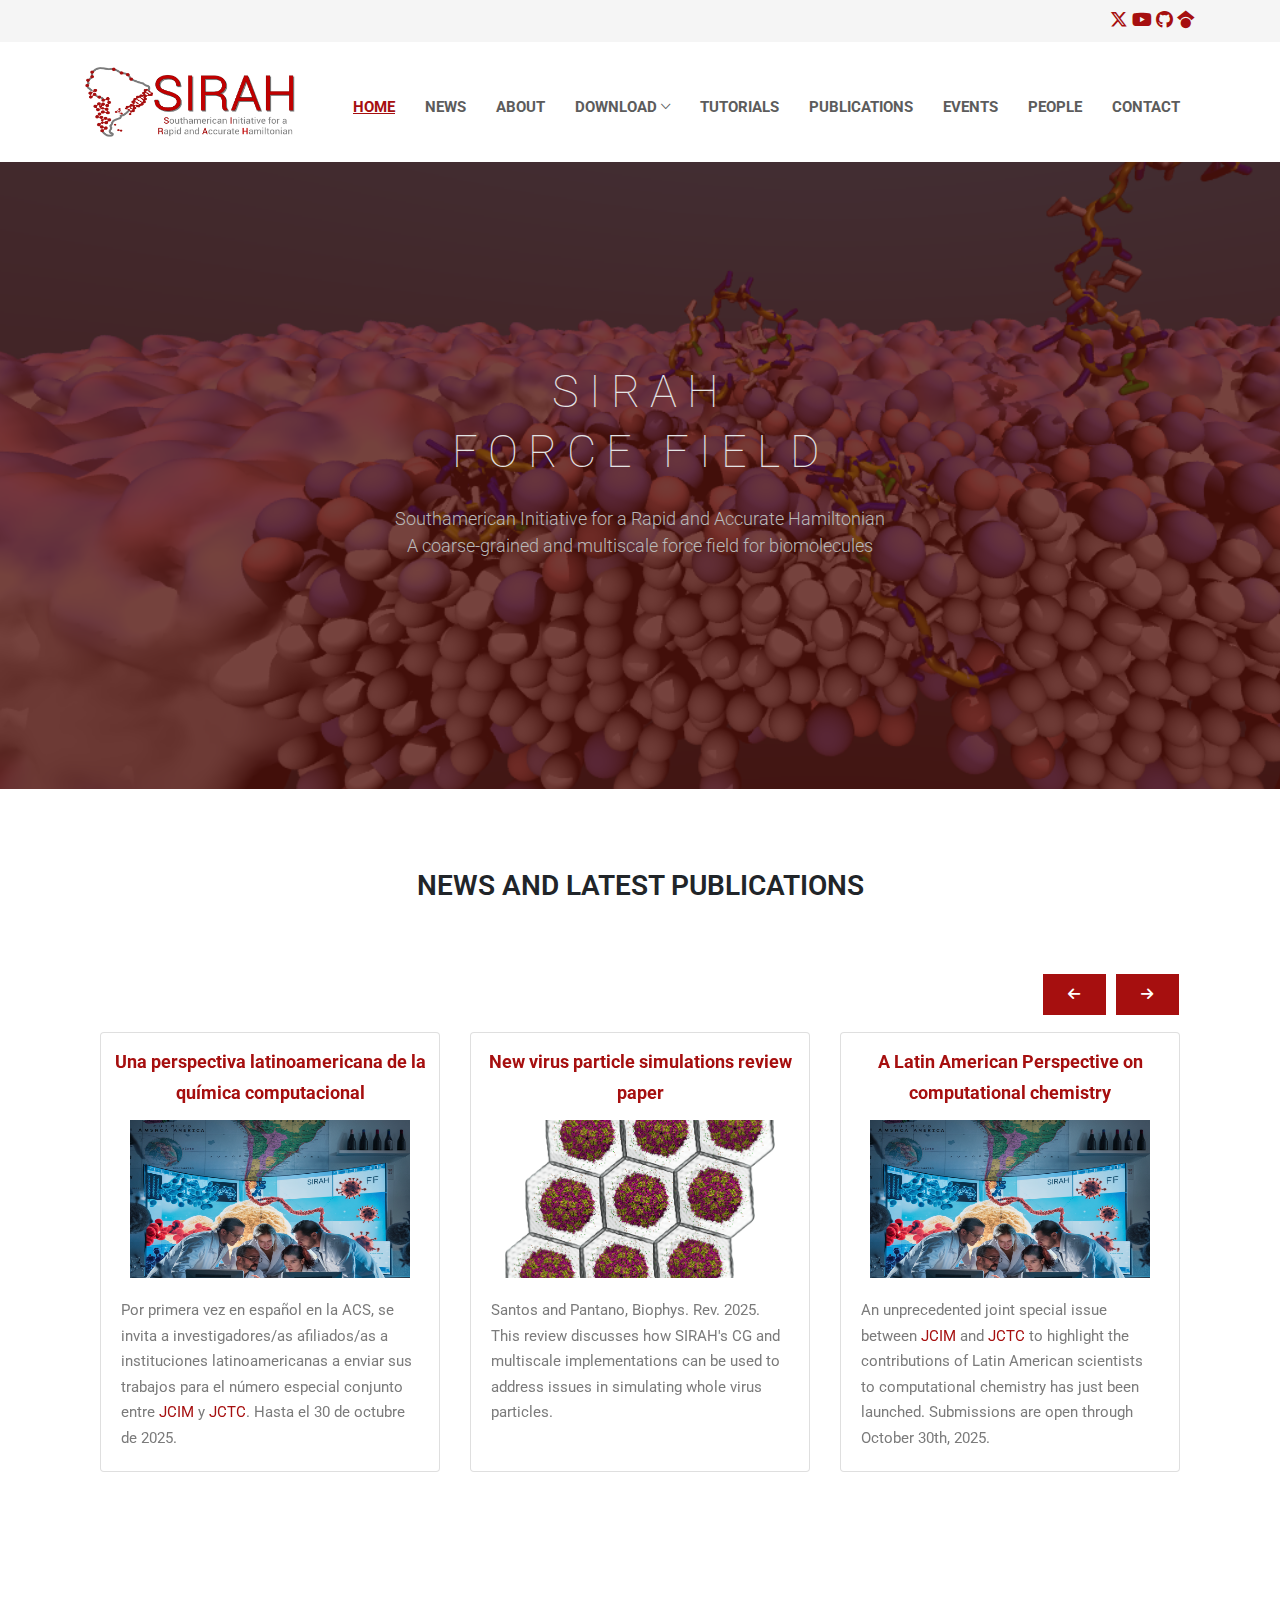
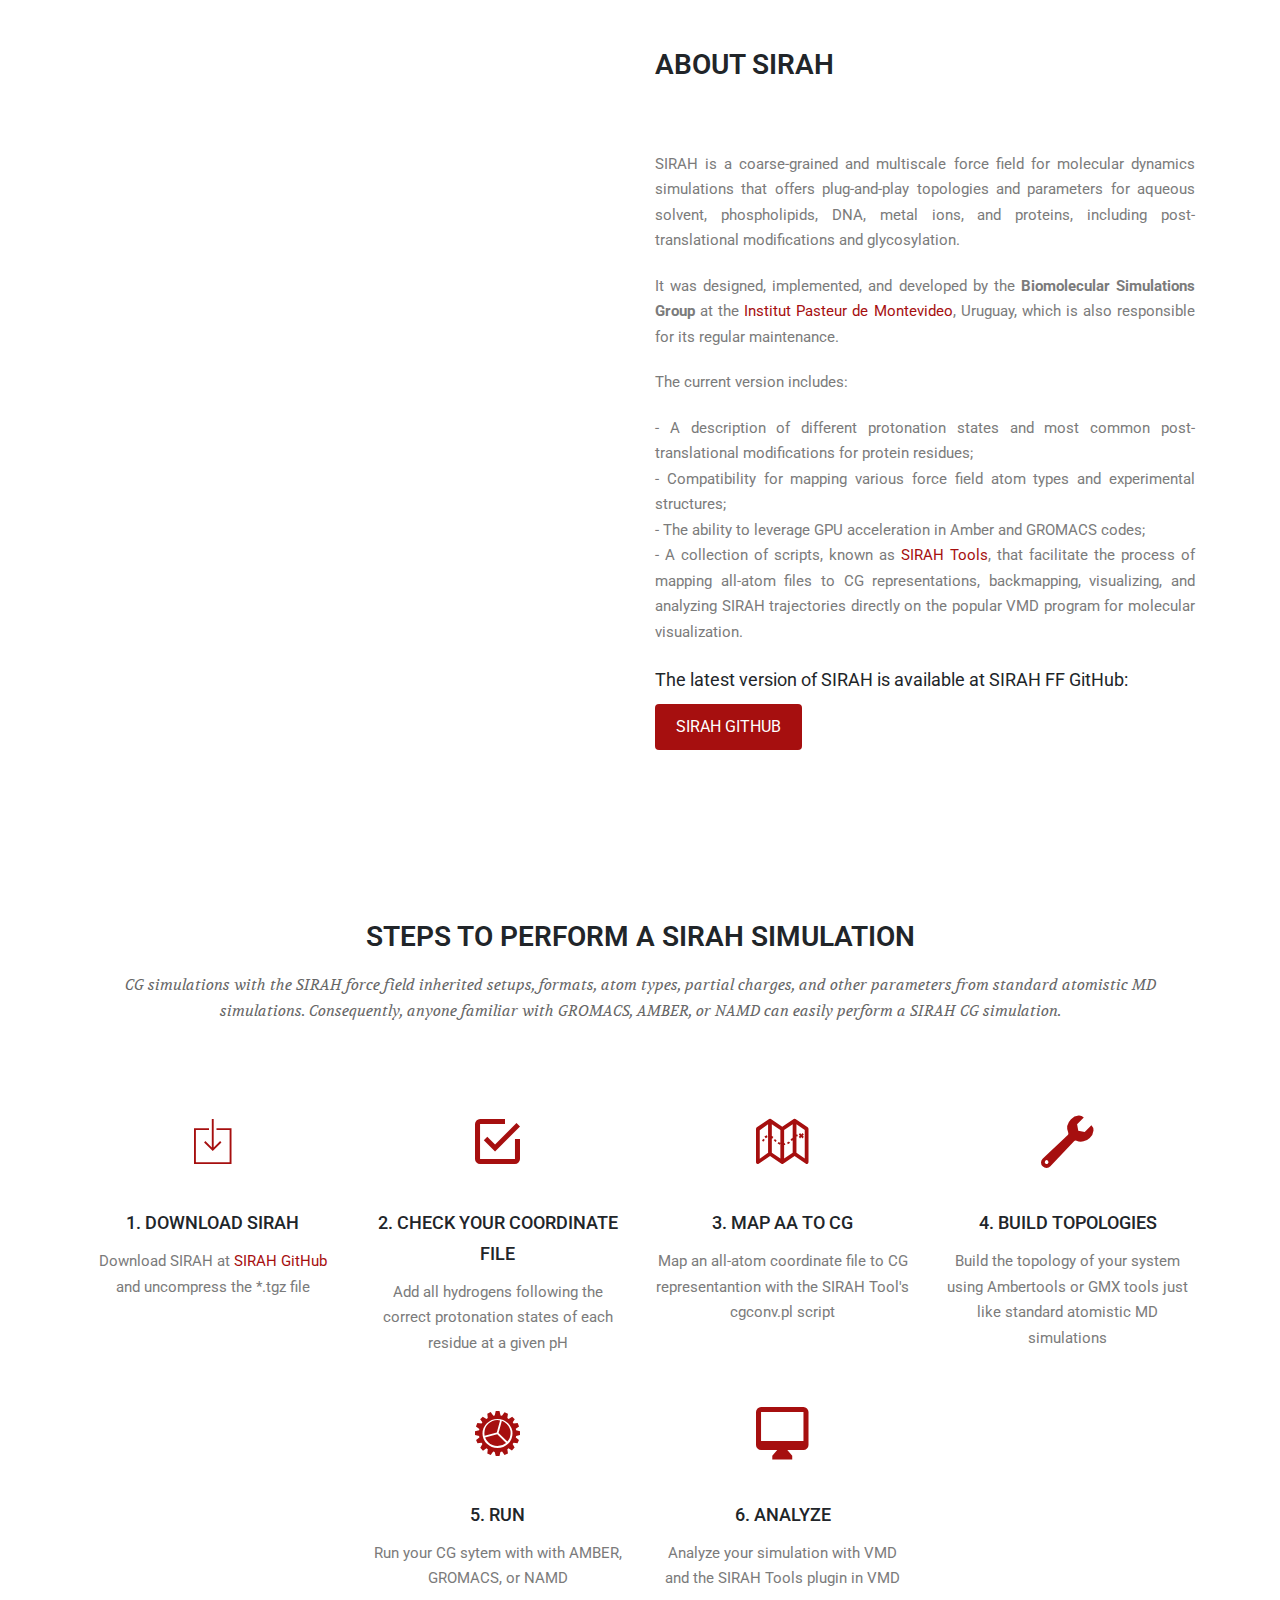
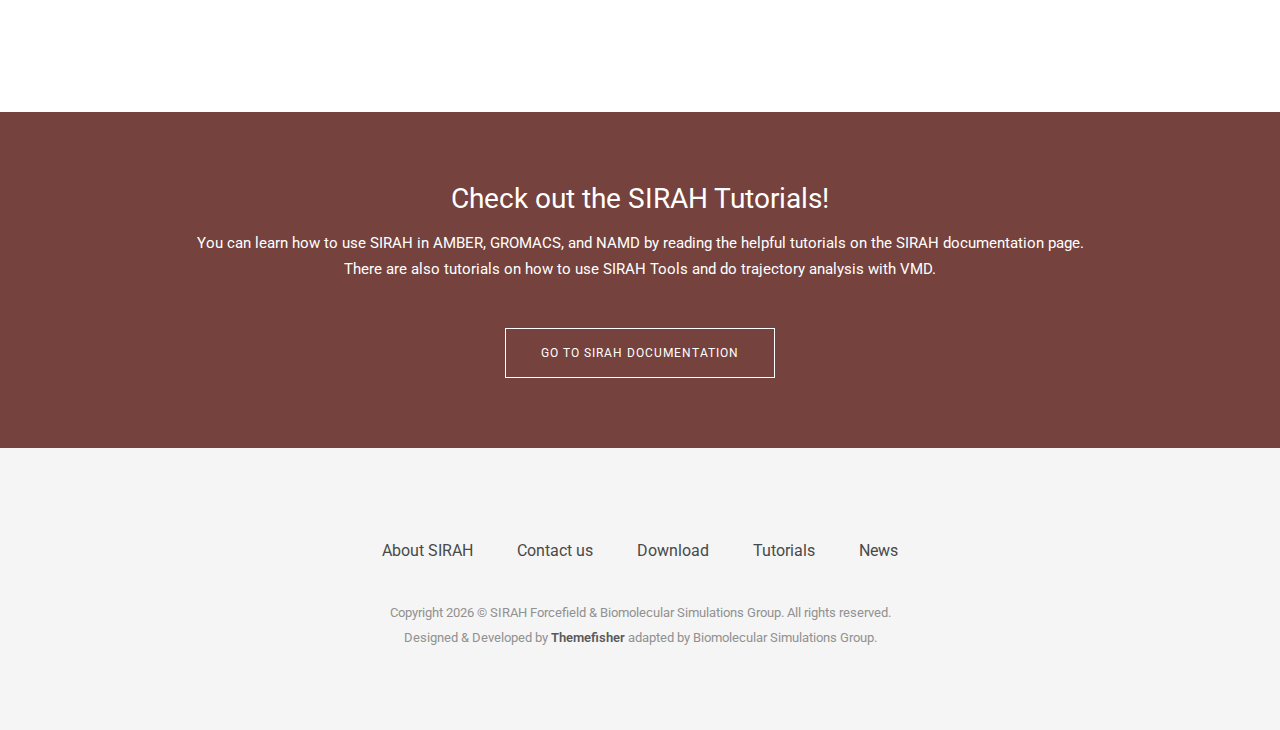
<file: index.html>
<!DOCTYPE html>

<!--
 // WEBSITE: https://themefisher.com
 // TWITTER: https://twitter.com/themefisher
 // FACEBOOK: https://www.facebook.com/themefisher
 // GITHUB: https://github.com/themefisher/
-->

<html lang="en">
<head>

  <!-- Basic Page Needs
  ================================================== -->
  <meta charset="utf-8">
  <title> SIRAH Force Field </title>

  <!-- Mobile Specific Metas
  ================================================== -->
  <meta http-equiv="X-UA-Compatible" content="IE=edge">
  <meta name="description" content="Webpage for the Southamerican Initiative for a Rapid and Accurate Hamiltonian coarse-grained force field">
  <meta name="keywords" content="sirah, sirah force field, coarse-grained, coarse-grained force field">
  <meta name="viewport" content="width=device-width, initial-scale=1.0, maximum-scale=5.0">
  <meta name="author" content="SIRAH Team">
  <meta name="theme-name" content="airspace">
  <meta name="generator" content="Themefisher Airspace Template v1.0">
  <!-- Favicon -->
  <link rel="shortcut icon" type="image/x-icon" href="images/ico-rojo-blanco.png" />


  <!-- bootstrap.min css -->
  <link rel="stylesheet" href="plugins/bootstrap/bootstrap.min.css">
  <!-- Ionic Icon Css -->
  <link rel="stylesheet" href="plugins/Ionicons/css/ionicons.min.css">
  <!-- animate.css -->
  <link rel="stylesheet" href="plugins/animate-css/animate.css">
  <!-- Magnify Popup -->
  <link rel="stylesheet" href="plugins/magnific-popup/magnific-popup.css">
  <!-- Slick CSS -->
  <link rel="stylesheet" href="plugins/slick/slick.css">
   <!-- FontAwesome -->
  <link rel="stylesheet" href="plugins/fontawesome/css/all.min.css">
  <!-- FontAwesome -->
  <link rel="stylesheet" href="https://cdnjs.cloudflare.com/ajax/libs/font-awesome/6.5.0/css/all.min.css" />
  <!-- Main Stylesheet -->
  <link rel="stylesheet" href="css/style.css">
  <!-- Load Twitter -->
  <script async src="https://platform.twitter.com/widgets.js" charset="utf-8"></script>
</head>

<body id="body">

	<div id="top-bar" class="top-bar">
        <div class="container">
          <div class="row">
              <div class="col-lg-8 col-md-8">
              </div>
              <!--/ Top info end -->
  
              <div class="col-lg-4 col-md-4 top-social text-center text-md-right">
			   <div class="team-social-icons">
				       <a title="Twitter" href="https://x.com/SIRAHForcefield" target="_blank">
							<i class="fa-brands fa-x-twitter" style="font-size: 1.1em;"></i>  <!-- <i class="fab fa-twitter" style="font-size: 1.1em;"></i> -->
                       </a>
                       <a title="YouTube" href="https://www.youtube.com/channel/UCLK25yNsJPlej_fEKdLc1qw" target="_blank">
                          <i class="fab fa-youtube" style="font-size: 1.1em;"></i>
                       </a>
                       <a title="Github" href="https://github.com/SIRAHFF" target="_blank">
                         <i class="fab fa-github" style="font-size: 1.1em;"></i>
                       </a>
					   <a title="GScholar" href="https://scholar.google.com.uy/citations?hl=es&user=Rqr6Jw4AAAAJ" target="_blank">
                         <i class="fa-brands fa-google-scholar" style="font-size: 1.1em;"></i> <!-- <i class="fab fa-google" style="font-size: 1.1em;"></i> -->
                       </a>
                 </div>
              </div>
              <!--/ Top social end -->
          </div>
          <!--/ Content row end -->
        </div>
        <!--/ Container end -->
    </div>
    <!--/ Topbar end -->
	
<!-- Header Start -->
<header id="myHeader" class="navigation">
	<div class="container">
		<div class="row">
			<div class="col-lg-12">
				<nav class="navbar navbar-expand-lg p-0">
					<a class="navbar-brand" href="index.html">
						<img src="images/sirah-logo-novo-4.png" alt="Logo" style="width: 210px; height: 70px;">
					</a>

					<button class="navbar-toggler collapsed" type="button" data-toggle="collapse" data-target="#navbarsExample09" aria-controls="navbarsExample09" aria-expanded="false" aria-label="Toggle navigation">
						<span class="ion-android-menu"></span>
					</button>

					<div class="collapse navbar-collapse ml-auto" id="navbarsExample09">
						<ul class="navbar-nav ml-auto">
							<li class="nav-item active">
								<a class="nav-link" href="index.html">Home</a>
							</li>
							<li class="nav-item @@news"><a class="nav-link" href="#NEWS">NEWS</a></li>
							<li class="nav-item @@news"><a class="nav-link" href="#ABOUT">About</a></li>
							<li class="nav-item dropdown @@download">
								<a class="nav-link dropdown-toggle" href="#" id="dropdown05" data-toggle="dropdown" aria-haspopup="true"
									aria-expanded="false">Download <span class="ion-ios-arrow-down"></span></a>
								<ul class="dropdown-menu" aria-labelledby="dropdown05">
									<li><a class="dropdown-item @@downloadAmber" href="https://github.com/SIRAHFF/documentation/releases/tag/AMBER" target="_blank">Amber</a></li>
									<li><a class="dropdown-item @@downloadGromacs" href="https://github.com/SIRAHFF/documentation/releases/tag/GROMACS" target="_blank">Gromacs</a></li>
									
								</ul>
							</li>
							<li class="nav-item @@contact"><a class="nav-link" href="https://sirahff.github.io/documentation/index.html" target="_blank">Tutorials</a></li>
							<li class="nav-item @@contact"><a class="nav-link" href="publications2.html">Publications</a></li>
							<li class="nav-item @@contact"><a class="nav-link" href="events.html">Events</a></li>	
							<li class="nav-item @@contact"><a class="nav-link" href="team.html">People</a></li>										
							<li class="nav-item @@contact"><a class="nav-link" href="contact.html">Contact</a></li>
						</ul>
					</div>
				</nav>
			</div>
		</div>
	</div>
</header><!-- header close -->

<!-- Slider Start -->
<section class="slider">
	<div class="container">
		<div class="row">
			<div class="col-md-12">
				<div class="block">
					<h1 class="animated fadeInUp">SIRAH <br>  Force Field </h1>
					<p class="animated fadeInUp">Southamerican Initiative for a Rapid and Accurate Hamiltonian </br>  A coarse-grained and multiscale force field for biomolecules</p>
				</div>
			</div>
		</div>
	</div>
</section>

<!-- Wrapper Start -->

<section class="testimonial">
  <div class="container">
    <div class="row">
      <div class="col-12">
        <div class="section-title text-center">
		  <a name="NEWS"></a>
          <h2>News and Latest Publications</h2>		  
        </div>
      </div>
    </div>
    <div class="container">
        <div class="row">
            <div class="col-6">
                <h3 class="mb-3"> </h3> <!--<h3 class="mb-3">Carousel cards title </h3>-->
            </div>
            <div class="col-6 text-right" >
                <a class="btn btn-primary btn-warning mb-3 mr-1" href="#carouselpapers" role="button" data-slide="prev">
                    <i class="fa fa-arrow-left"></i>
                </a>
                <a class="btn btn-primary btn-warning mb-3" href="#carouselpapers" role="button" data-slide="next">
                    <i class="fa fa-arrow-right"></i>
                </a>
            </div>
            <div class="col-12">
                <div id="carouselpapers" class="carousel slide" data-ride="carousel">			    
                    <div class="carousel-inner">
					
					<!-- Start First Block -->
                        <div class="carousel-item active">
                            <div class="row">
							
							<!-- Begin 1st card first Block -->
								<div class="col-md-4 mb-3">								
                                    <div class="card h-100" style="overflow: auto;">
										<!-- Modify LINK here -->
										<a href="https://axial.acs.org/theoretical-and-computational-chemistry/convocatoria-abierta-quimica-computacional-en-el-sur-global-una-perspectiva-latinoamericana" target="_blank">
										<!-- Modify TITLE here -->
										<h5 class="card-title">Una perspectiva latinoamericana de la química computacional</h5>
										<!-- Modify FIGURE here -->
                                        <img class="img-fluid" alt="100%x280" src="images/graphical_abstracts/JCIM-JCTCnews2.png" style="height:158px; width: 280px; display: block; margin: 0 auto;"> 
                                        <div class="card-body">  
										<!-- Modify DESCRIPTION here -->										
                                            <p class="card-text"> Por primera vez en español en la ACS, se invita a investigadores/as afiliados/as a instituciones latinoamericanas a enviar sus trabajos para el número especial conjunto entre <object><a href="https://pubs.acs.org/doi/10.1021/acs.jcim.5c00148" target="_blank">JCIM</a></object> y <object><a href="https://pubs.acs.org/doi/10.1021/acs.jctc.5c00120" target="_blank">JCTC</a></object>. Hasta el 30 de octubre de 2025. </p>
                                        </div></a>
                                    </div>
                                </div>
				
							
							<!-- End 1st card first Block -->
							
							<!-- Begin 2nd card first Block -->	
								<div class="col-md-4 mb-3">								
                                    <div class="card h-100" style="overflow: auto;">
										<!-- Modify LINK here -->
										<a href="https://link.springer.com/article/10.1007/s12551-025-01305-x" target="_blank">
										<!-- Modify TITLE here -->
										<h5 class="card-title">New virus particle simulations review paper</h5>
										<!-- Modify FIGURE here -->
                                        <img class="img-fluid" alt="100%x280" src="images/graphical_abstracts/Biophy_review_25.png" style="height:158px; width: 280px; display: block; margin: 0 auto;"> 
                                        <div class="card-body">  
										<!-- Modify DESCRIPTION here -->										
                                            <p class="card-text"> Santos and Pantano, Biophys. Rev. 2025. <br> This review discusses how SIRAH's CG and multiscale implementations can be used to address issues in simulating whole virus particles.</p>
                                        </div></a>
                                    </div>
                                </div>
							
								<!-- 
									<div class="col-md-4 mb-3"> 							
                                    <div class="card h-100" style="overflow: auto;"> 
										<!--Modify LINK here-->
									<!--	<a href="events.html#Curso_virologia" > -->
										<!-- Modify TITLE here -->
									<!--	<h5 class="card-title">Workshop Updates!</h5> -->
										<!-- Modify FIGURE here -->
										<!--<br>
                                        <img class="img-fluid" alt="100%x280" src="images/graphical_abstracts/virology_course_2024.png">
                                        <div class="card-body">  --> 
										<!-- Modify DESCRIPTION here -->										
                                        <!--    <br>
											<p class="card-text">We are posting updates and important information on the Workshop and Course on Molecular, Physical and Computational Virology in the Events page.<br>											
											<br>
											<br>Go to the Events page here!</p>
                                        </div></a>
                                    </div>
                                </div>  

							<!-- End 2nd card first Block -->	
							
							<!-- Begin 3rd card first Block -->	
								<div class="col-md-4 mb-3">								
                                    <div class="card h-100" style="overflow: auto;">
										<!-- Modify LINK here -->
										<a href="https://pubs.acs.org/doi/10.1021/acs.jctc.5c00120" target="_blank">
										<!-- Modify TITLE here -->
										<h5 class="card-title">A Latin American Perspective on computational chemistry</h5>
										<!-- Modify FIGURE here -->
                                        <img class="img-fluid" alt="100%x280" src="images/graphical_abstracts/JCIM-JCTCnews2.png" style="height:158px; width: 280px; display: block; margin: 0 auto;"> 
                                        <div class="card-body">  
										<!-- Modify DESCRIPTION here -->										
                                            <p class="card-text"> An unprecedented joint special issue between <object><a href="https://pubs.acs.org/doi/10.1021/acs.jcim.5c00148" target="_blank">JCIM</a></object> and <object><a href="https://pubs.acs.org/doi/10.1021/acs.jctc.5c00120" target="_blank">JCTC</a></object> to highlight the contributions of Latin American scientists to computational chemistry has just been launched. Submissions are open through October 30th, 2025. </p>
                                        </div></a>
                                    </div>
                                </div>
								
							<!-- End 3nd card first Block -->	
                            </div>
                        </div>
					<!-- End First Block -->
					
					<!-- Start Second Block -->
                        <div class="carousel-item">
                            <div class="row">
							
							<!-- Begin 1st card second Block -->
								<div class="col-md-4 mb-3">								
                                    <div class="card h-100" style="overflow: auto;">
										<!-- Modify LINK here -->
										<a href="https://github.com/SIRAHFF/SIRAH-Tools-GUI" target="_blank">
										<!-- Modify TITLE here -->
										<h5 class="card-title">SIRAH Tools GUI Release</h5>
										<!-- Modify FIGURE here -->
                                        <img class="img-fluid" alt="100%x280" src="images/graphical_abstracts/sirah_tools_logo_small.png">
                                        <div class="card-body">  
										<!-- Modify DESCRIPTION here -->										
                                            <p class="card-text">The beta version of our most recent tool, SIRAH Tools GUI, is available for download on our Github page. </p>
                                        </div></a>
                                    </div>
                                </div>
								
							<!-- End 1st card second Block -->
							
							<!-- Begin 2nd card second Block -->
								<div class="col-md-4 mb-3">								
                                    <div class="card h-100" style="overflow: auto;">
										<!-- Modify LINK here -->
										<a href="https://doi.org/10.1016/j.vaccine.2024.126549" target="_blank">
										<!-- Modify TITLE here -->
										<h5 class="card-title">New paper on Virus-like Particles</h5>
										<!-- Modify FIGURE here -->
										<br>
                                        <img class="img-fluid" alt="100%x280" src="images/graphical_abstracts/PCV2_2024.jpg">
                                        <div class="card-body">  
										<!-- Modify DESCRIPTION here -->										
											<p class="card-text">Olivero-Deibe, Frigini, et al. Vaccine 2024<br> In this work, we found a remarkable agreement between experimental and simulated melting temperature of Virus-like Particles. </p>
                                        </div></a>
                                    </div>
                                </div>
							<!--	<div class="col-md-4 mb-3">								
                                    <div class="card h-100" style="overflow: auto;">
										<!-- Modify LINK here -->
							<!--			<a href="https://sirahff.github.io/documentation/Tutorials%20namd.html#proteins-in-explicit-solvent" target="_blank">
										<!-- Modify TITLE here -->
							<!--			<h5 class="card-title">A NAMD tutorial is Available!</h5>
										<!-- Modify FIGURE here -->
                            <!--            <img class="img-fluid" alt="100%x280" src="images/graphical_abstracts/tutorial1_namd.png">
                                        <div class="card-body">  
										<!-- Modify DESCRIPTION here -->										
                            <!--                <p class="card-text"><br>We now have a tutorial on how to use SIRAH FF on NAMD to simulate proteins in explicit solvent. <br>Click here to check it out and start simulating your own proteins with the help of SIRAH FF.<br></p>
                                        </div></a>
                                    </div>
                                </div> -->
								
							<!-- End 2nd card second Block -->
							
								<div class="col-md-4 mb-3">								
                                    <div class="card h-100" style="overflow: auto;">
										<!-- Modify LINK here -->
										<a href="https://doi.org/10.1021/acs.jpcb.4c03278" target="_blank">
										<!-- Modify TITLE here -->
										<h5 class="card-title">New paper SIRAH on NAMD</h5>
										<!-- Modify FIGURE here -->
                                        <img class="img-fluid" alt="100%x280" src="images/graphical_abstracts/JPCB_Cantero_24.png">
                                        <div class="card-body">  
										<!-- Modify DESCRIPTION here -->										
                                            <p class="card-text">Cantero, J., Ballesteros-Casallas A. et al. JPCB, 2024<br>In this work we demonstrate the successful use of the SIRAH force field on the popular NAMD MD engine across a range of increasingly complex biomolecular systems.</p>
                                        </div></a>
                                    </div>
                                </div>
 							<!-- End 3rd card second Block -->
                            </div>
                        </div>
					<!-- End Second Block -->
					
					<!-- Start Third Block -->					
                        <div class="carousel-item">
                            <div class="row">
							
							<!-- Begin 1st card third Block -->
								<div class="col-md-4 mb-3">								
                                    <div class="card h-100" style="overflow: auto;">
										<!-- Modify LINK here -->
										<a href="https://github.com/SIRAHFF/documentation/releases/tag/AMBER" target="_blank">
										<!-- Modify TITLE here -->
										<h5 class="card-title">New AMBER Parameters Available!</h5>
										<!-- Modify FIGURE here -->
                                        <img class="img-fluid" alt="100%x280" src="images/graphical_abstracts/cAMPmap.jpg">
                                        <div class="card-body">  
										<!-- Modify DESCRIPTION here -->										
                                            <p class="card-text">New parameters for: <br>
											- ATP, ADP, GDP, GTP <br>
											- cAMP, cGMP <br>
											- Protonated Histidine sidechain <br>
											 can be found in the most recent version of SIRAH FF for AMBER. <br>
											 </p>
                                        </div></a>
                                    </div>
                                </div>
 
							<!-- End 1st card third Block -->
							
							<!-- Begin 2nd card third Block -->
							    <div class="col-md-4 mb-3">
                                    <div class="card h-100" style="overflow: auto;">
										<!-- Modify LINK here -->
										<a href="https://pubs.acs.org/doi/10.1021/acs.jctc.3c00783" target="_blank">
										<!-- Modify TITLE here -->
										<h5 class="card-title">New paper on Protein Glycosylation</h5>
                                        <!-- Modify FIGURE here -->
										<img class="img-fluid" alt="100%x280" src="images/graphical_abstracts/JCTC_Garay_24.webp">
                                        <div class="card-body"> 
										<!-- Modify DESCRIPTION here -->										
                                            <p class="card-text">Garay et al, JCTC 2024. <br> In this paper, we introduce a CG representation able to simulate a wide variety of polysaccharides and common glycosylation motifs in proteins.</p>
                                        </div></a>
                                    </div>
                                </div>
 							<!-- End 2nd card third Block -->
							
							<!-- Begin 3rd card third Block -->
								<div class="col-md-4 mb-3">
                                    <div class="card h-100" style="overflow: auto;">
										<!-- Modify LINK here -->
										<a href="https://pubs.acs.org/doi/10.1021/acs.jcim.3c01348" target="_blank">
										<!-- Modify TITLE here -->
										<h5 class="card-title">New paper on Antimicrobial Small-Cationic Peptides</h5>
                                        <!-- Modify FIGURE here -->
										<img class="img-fluid" alt="100%x280" src="images/graphical_abstracts/JCIM_Frigini_23_2.png">
                                        <div class="card-body">  
										<!-- Modify DESCRIPTION here -->										
                                            <p class="card-text">Frigini et al, JCIM 2023. <br> Coarse-Grained Simulations with SIRAH allowed us to understand the different behaviors of peptides with antimicrobial activity with respect to those that do not produce this effect.</p>
                                        </div></a>
                                    </div>
                                </div>	
							

							<!--	<div class="col-md-4 mb-3">
                                    <div class="card h-100" style="overflow: auto;">
										<!-- Modify LINK here -->
							<!--			<a href="https://pubs.acs.org/doi/abs/10.1021/acs.jctc.3c00733" target="_blank">
										<!-- Modify TITLE here -->
							<!--			<h5 class="card-title">SIRAH FF is in the Pragmatic protein CG models review</h5>
										<!-- Modify FIGURE here -->
                             <!--           <img class="img-fluid" alt="100%x280" src="images/graphical_abstracts/JCTC_Prag_23.webp">
                                        <div class="card-body">                                            
                                            <p class="card-text">Borges-Araújo et al, JCTC 2023. <br> In this review, a description of the main modern pragmatic protein CG models is provided, including most recent applications and an outlook on future perspectives in the field.</p>
                                        </div></a>
                                    </div>
                                </div> -->
							<!-- 	
                                <div class="col-md-4 mb-3">
                                    <div class="card h-100" style="overflow: auto;"> -->
										<!-- Modify LINK here -->
										<!--  <a href="https://www.sciencedirect.com/science/article/pii/S1047847723000485" target="_blank"> -->
										<!-- Modify TITLE here -->
										<!-- <h5 class="card-title">Check our review paper about SIRAH development</h5>  -->
										<!-- Modify FIGURE here -->
                                       <!-- <img class="img-fluid" alt="100%x280" src="images/graphical_abstracts/JSB_sirah_23_2.png"> -->
                                        <!-- <div class="card-body">  --> 
										<!-- Modify DESCRIPTION here -->										
                                        <!--    <p class="card-text">Klein et al, JSB 2023. <br> This review describes the underlying philosophy behind the development of SIRAH over the years and across families of biological molecules, discussing current limitations and future implementations.</p> -->
                                       <!-- </div></a> -->
                                    <!-- </div>    -->                                  
                                <!-- </div> -->
							
							<!-- End 3rd card third Block -->								
							  								
                            </div>
                        </div>
					 <!-- End Third Block -->
					
                    </div>
                </div>
            </div>
        </div>
    </div>
</section>
<!--
  </div>
</section> Removed and nothing happen -->

<!--
<section class="about section">
	<div class="container">
		<div class="row">
			<div class="col-md-7">
				<div class="block">
					<a name="ABOUT"></a>
					<div class="section-title">
						<h2>About SIRAH</h2>
						<p>SIRAH is a coarse-grained force field for molecular dynamics simulations that offers plug-and-play topologies and parameters for aqueous solvent, phospholipids, DNA, metal ions, and proteins, including post-translational modifications and glycosylation.</p>
					</div>
					<p>It was designed, implemented, and developed by the Biomolecular Simulations Group at the <a href="https://pasteur.uy/" target="_blank">Institut Pasteur de Montevideo</a>, Uruguay, which is also responsible for its regular maintenance.</p>
					
					<h4>The current version includes:</h4>
					<p align="justify"> - A description of different protonation states and most common post-translational modifications for protein residues;<br>
					- Compatibility for mapping various force field atom types and experimental structures;<br>
					- The ability to leverage GPU acceleration in Amber and GROMACS codes; <br>
					- A collection of scripts, known as <strong>SIRAH Tools</strong>, that facilitate the process of mapping all-atom files to CG representations, backmapping, visualizing, and analyzing SIRAH trajectories directly on the popular VMD program for molecular visualization.</p>				
				</div>
			</div>
			<div class="col-md-5">
				<div class="block">
					<img src="images/tutorial3_1CRN.jpg" alt="Img" style="width: 439px; height: 530px;">
				</div>
			</div>
		</div>
	</div>
</section>
-->

<section class="feature bg-2">
  <div class="container">
    <div class="row justify-content-end">
      <div class="col-md-6">
        <a name="ABOUT"></a>
		<div class="section-title"><h2>ABOUT SIRAH</h2></div>
        <p align="justify"><h6>SIRAH is a coarse-grained and multiscale force field for molecular dynamics simulations that offers plug-and-play topologies and parameters for aqueous solvent, phospholipids, DNA, metal ions, and proteins, including post-translational modifications and glycosylation.</h6></p>
        <p align="justify"><h6>It was designed, implemented, and developed by the <strong>Biomolecular Simulations Group</strong> at the <a href="https://pasteur.uy/en/" target="_blank">Institut Pasteur de Montevideo</a>, Uruguay, which is also responsible for its regular maintenance.</h6></p>
		<h6>The current version includes:</h6>
		<p align="justify"><h6> - A description of different protonation states and most common post-translational modifications for protein residues;<br>
			- Compatibility for mapping various force field atom types and experimental structures;<br>
			- The ability to leverage GPU acceleration in Amber and GROMACS codes; <br>
			- A collection of scripts, known as <a href="https://academic.oup.com/bioinformatics/article/32/10/1568/1743152" target="_blank">SIRAH Tools</a>, that facilitate the process of mapping all-atom files to CG representations, backmapping, visualizing, and analyzing SIRAH trajectories directly on the popular VMD program for molecular visualization.</h6></p>			
		<h4>The latest version of SIRAH is available at SIRAH FF GitHub: </h4>
        <a href="https://github.com/SIRAHFF/documentation/releases" class="btn btn-view-works" target="_blank">SIRAH GITHUB</a>
      </div>
    </div>
  </div>
</section>


<!-- Service Start -->
<section class="service">
  <div class="container">
    <div class="row">
      <div class="col-12 text-center">
        <div class="section-title">
          <h2>Steps to perform a SIRAH simulation</h2>
          <p>CG simulations with the SIRAH force field inherited setups, formats, atom types, partial charges, and other parameters from standard atomistic MD simulations. Consequently, anyone familiar with GROMACS, AMBER, or NAMD can easily perform a SIRAH CG simulation.
		  </p>
        </div>
      </div>
    </div>
    <div class="row">
      <div class="col-lg-3 col-md-4 col-sm-6">
        <div class="service-item">
          <i class="icon ion-ios-download-outline"></i>
          <h4>1. Download SIRAH</h4>
          <p>Download SIRAH at <a href="https://github.com/SIRAHFF/documentation/releases" target="_blank">SIRAH GitHub</a> and uncompress the *.tgz file</p>
        </div>
      </div>
      <div class="col-lg-3 col-md-4 col-sm-6">
        <div class="service-item">
          <i class="ion-android-checkbox-outline"></i>
          <h4>2. Check your coordinate file</h4>
          <p> Add all hydrogens following the correct protonation states of each residue at a given pH</p>
        </div>
      </div>
      <div class="col-lg-3 col-md-4 col-sm-6">
        <div class="service-item">
          <i class="ion-map"></i>
          <h4>3. Map AA to CG</h4>
          <p> Map an all-atom coordinate file to CG representantion with the SIRAH Tool's cgconv.pl script</p>
        </div>
      </div>
      <div class="col-lg-3 col-md-4 col-sm-6">
        <div class="service-item">
          <i class="ion-wrench"></i>
          <h4>4. Build Topologies</h4>
          <p>Build the topology of your system using Ambertools or GMX tools just like standard atomistic MD simulations</p>
        </div>
      </div>
      <div class="col-lg-3 col-md-4 col-sm-6">
        <div class="service-item">
        </div>
      </div>
      <div class="col-lg-3 col-md-4 col-sm-6">
        <div class="service-item">
          <i class="ion-ios-cog"></i>
          <h4>5. Run</h4>
          <p>Run your CG sytem with with AMBER, GROMACS, or NAMD</p>
        </div>
      </div>
      <div class="col-lg-3 col-md-4 col-sm-6">
        <div class="service-item">
          <i class="ion-android-desktop"></i>
          <h4>6. Analyze</h4>
          <p>Analyze your simulation with VMD and the SIRAH Tools plugin in VMD</p>
        </div>
      </div>
      <!--<div class="col-lg-3 col-md-4 col-sm-6">
        <div class="service-item">
          <i class="ion-leaf"></i>
          <h4>Development</h4>
          <p>Lorem ipsum dolor sit amet, consectetur adipisicing elit, sed do eiusmod tempor incididunt </p>
        </div>
      </div>
      <div class="col-lg-3 col-md-4 col-sm-6">
        <div class="service-item">
          <i class="ion-planet"></i>
          <h4>Brand Identity</h4>
          <p>Lorem ipsum dolor sit amet, consectetur adipisicing elit, sed do eiusmod tempor incididunt </p>
        </div>
      </div>
      <div class="col-lg-3 col-md-4 col-sm-6">
        <div class="service-item">
          <i class="ion-earth"></i>
          <h4>Brand Identity</h4>
          <p>Lorem ipsum dolor sit amet, consectetur adipisicing elit, sed do eiusmod tempor incididunt </p>
        </div>
      </div> -->
    </div>
  </div>
</section>
<!-- Call to action Start -->

<section class="call-to-action bg-1 section-sm overly">
	<div class="container">
		<div class="row">
			<div class="col-md-12">
				<div class="block">
					<h2 class="mb-3">Check out the SIRAH Tutorials!</h2>
					<p>You can learn how to use SIRAH in AMBER, GROMACS, and NAMD by reading the helpful tutorials on the SIRAH documentation page. <br> There are also tutorials on how to use SIRAH Tools and do trajectory analysis with VMD.</p>
					<a class="btn btn-main btn-solid-border" href="https://sirahff.github.io/documentation/index.html" target="_blank">Go to SIRAH Documentation</a>
				</div>
			</div>
		</div>
	</div>
</section>

<!-- Content Start -->

<!-- footer Start -->
<footer class="footer">
	<div class="container">
		<div class="row">
			<div class="col-md-12">
				<div class="footer-manu">
					<ul>
						<li><a href="index.html#ABOUT">About SIRAH</a></li>
						<li><a href="contact.html">Contact us</a></li>
						<li><a href="https://github.com/SIRAHFF/documentation/releases/" target="_blank">Download</a></li>
						<li><a href="https://sirahff.github.io/documentation/" target="_blank">Tutorials</a></li>
						<li><a href="index.html#NEWS">News</a></li>
					</ul>
				</div>
				<p class="copyright mb-0">Copyright <script>document.write(new Date().getFullYear())</script> &copy; SIRAH Forcefield & Biomolecular Simulations Group. All rights reserved. <br> Designed & Developed by <a
						href="http://www.themefisher.com">Themefisher</a> adapted by Biomolecular Simulations Group.				
				</p>
			</div>
		</div>
	</div>
</footer>

<!--Scroll to top-->
<div id="scroll-to-top" class="scroll-to-top">
	<span class="icon ion-ios-arrow-up"></span>
</div>

    <!-- 
    Essential Scripts
    =====================================-->


    <!-- Main jQuery -->
    <script src="plugins/jquery/jquery.min.js"></script>
    <!-- Bootstrap 3.1 -->
    <script src="plugins/bootstrap/bootstrap.min.js"></script>
    <!-- slick Carousel -->
    <script src="plugins/slick/slick.min.js"></script>
    <script src="plugins/magnific-popup/jquery.magnific-popup.min.js"></script>
    <!-- filter -->
    <script src="plugins/shuffle/shuffle.min.js"></script>
    <script src="plugins/SyoTimer/jquery.syotimer.min.js"></script>
    <!-- Google Map 
    <script src="https://maps.googleapis.com/maps/api/js?key=AIzaSyCcABaamniA6OL5YvYSpB3pFMNrXwXnLwU&libraries=places"></script>
    <script src="plugins/google-map/map.js"></script> -->

    <script src="js/script.js"></script>

    </body>

    </html>
</file>
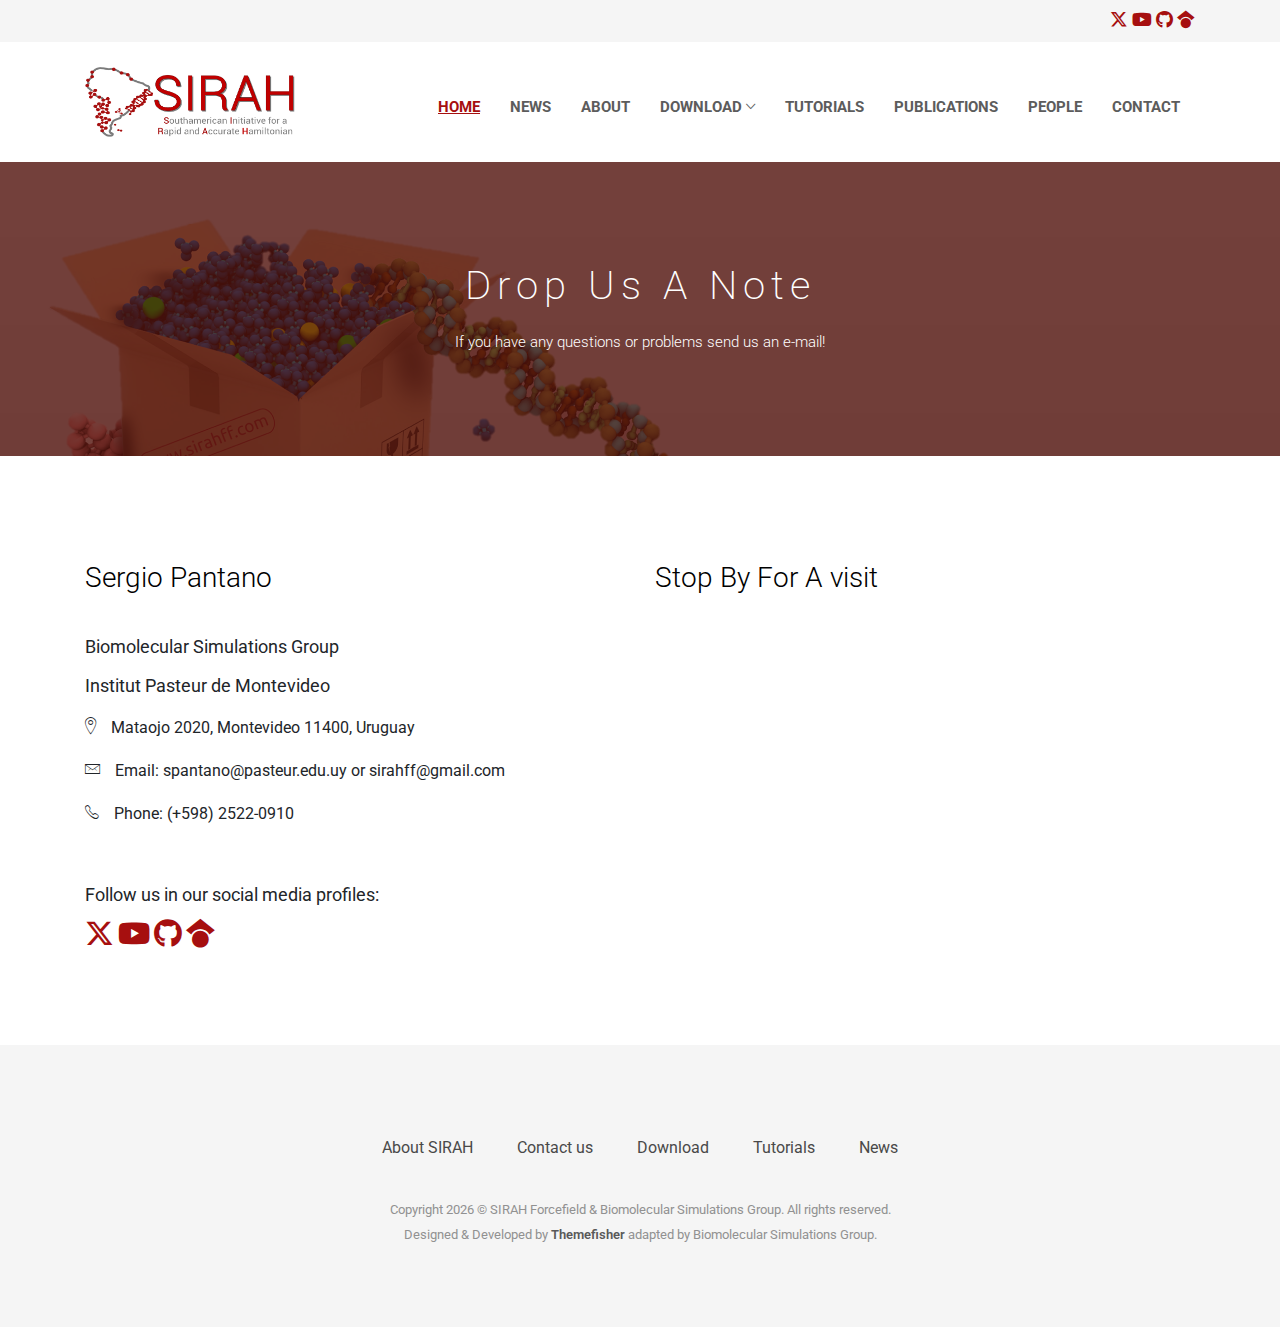
<file: contact.html>
<!DOCTYPE html>

<!--
 // WEBSITE: https://themefisher.com
 // TWITTER: https://twitter.com/themefisher
 // FACEBOOK: https://www.facebook.com/themefisher
 // GITHUB: https://github.com/themefisher/
-->

<html lang="en">
<head>

  <!-- Basic Page Needs
  ================================================== -->
  <meta charset="utf-8">
  <title> SIRAH Force Field </title>

  <!-- Mobile Specific Metas
  ================================================== -->
  <meta http-equiv="X-UA-Compatible" content="IE=edge">
  <meta name="description" content="Webpage for the Southamerican Initiative for a Rapid and Accurate Hamiltonian coarse-grained force field">
  <meta name="keywords" content="sirah, sirah force field, coarse-grained, coarse-grained force field">
  <meta name="viewport" content="width=device-width, initial-scale=1.0, maximum-scale=5.0">
  <meta name="author" content="SIRAH Team">
  <meta name="theme-name" content="airspace">
  <meta name="generator" content="Themefisher Airspace Template v1.0">
  <!-- Favicon -->
  <link rel="shortcut icon" type="image/x-icon" href="images/ico-rojo-blanco.png" />


  <!-- bootstrap.min css -->
  <link rel="stylesheet" href="plugins/bootstrap/bootstrap.min.css">
  <!-- Ionic Icon Css -->
  <link rel="stylesheet" href="plugins/Ionicons/css/ionicons.min.css">
  <!-- animate.css -->
  <link rel="stylesheet" href="plugins/animate-css/animate.css">
  <!-- Magnify Popup -->
  <link rel="stylesheet" href="plugins/magnific-popup/magnific-popup.css">
  <!-- Slick CSS -->
  <link rel="stylesheet" href="plugins/slick/slick.css">
  <!-- FontAwesome -->
  <link rel="stylesheet" href="plugins/fontawesome/css/all.min.css">
  <!-- FontAwesome -->
  <link rel="stylesheet" href="https://cdnjs.cloudflare.com/ajax/libs/font-awesome/6.5.0/css/all.min.css" />
  <!-- Main Stylesheet -->
  <link rel="stylesheet" href="css/style.css">
  <!-- Load Twitter -->
  <script async src="https://platform.twitter.com/widgets.js" charset="utf-8"></script>
</head>

<body id="body">

	<div id="top-bar" class="top-bar">
        <div class="container">
          <div class="row">
              <div class="col-lg-8 col-md-8">
              </div>
              <!--/ Top info end -->
  
               <div class="col-lg-4 col-md-4 top-social text-center text-md-right">
			    <div class="team-social-icons">
					<a title="Twitter" href="https://x.com/SIRAHForcefield" target="_blank">
						<i class="fa-brands fa-x-twitter" style="font-size: 1.1em;"></i>  <!-- <i class="fab fa-twitter" style="font-size: 1.1em;"></i> -->
                    </a>
                    <a title="YouTube" href="https://www.youtube.com/channel/UCLK25yNsJPlej_fEKdLc1qw" target="_blank">
						<i class="fab fa-youtube" style="font-size: 1.1em;"></i>
                    </a>
                    <a title="Github" href="https://github.com/SIRAHFF" target="_blank">
                        <i class="fab fa-github" style="font-size: 1.1em;"></i>
                    </a>
					<a title="GScholar" href="https://scholar.google.com.uy/citations?hl=es&user=Rqr6Jw4AAAAJ" target="_blank">
                        <i class="fa-brands fa-google-scholar" style="font-size: 1.1em;"></i> <!-- <i class="fab fa-google" style="font-size: 1.1em;"></i> -->
                    </a>
                 </div>
              </div>
              <!--/ Top social end -->
          </div>
          <!--/ Content row end -->
        </div>
        <!--/ Container end -->
    </div>
    <!--/ Topbar end -->
	
<!-- Header Start -->
<header id="myHeader" class="navigation">
	<div class="container">
		<div class="row">
			<div class="col-lg-12">
				<nav class="navbar navbar-expand-lg p-0">
					<a class="navbar-brand" href="index.html">
						<img src="images/sirah-logo-novo-4.png" alt="Logo" style="width: 210px; height: 70px;">
					</a>

					<button class="navbar-toggler collapsed" type="button" data-toggle="collapse" data-target="#navbarsExample09" aria-controls="navbarsExample09" aria-expanded="false" aria-label="Toggle navigation">
						<span class="ion-android-menu"></span>
					</button>

					<div class="collapse navbar-collapse ml-auto" id="navbarsExample09">
						<ul class="navbar-nav ml-auto">
							<li class="nav-item active">
								<a class="nav-link" href="index.html">Home</a>
							</li>
							<li class="nav-item @@news"><a class="nav-link" href="index.html#NEWS">NEWS</a></li>
							<li class="nav-item @@news"><a class="nav-link" href="index.html#ABOUT">About</a></li>
							<li class="nav-item dropdown @@download">
								<a class="nav-link dropdown-toggle" href="#" id="dropdown05" data-toggle="dropdown" aria-haspopup="true"
									aria-expanded="false">Download <span class="ion-ios-arrow-down"></span></a>
								<ul class="dropdown-menu" aria-labelledby="dropdown05">
									<li><a class="dropdown-item @@downloadAmber" href="https://github.com/SIRAHFF/documentation/releases/tag/AMBER" target="_blank">Amber</a></li>
									<li><a class="dropdown-item @@downloadGromacs" href="https://github.com/SIRAHFF/documentation/releases/tag/GROMACS" target="_blank">Gromacs</a></li>
									
								</ul>
							</li>
							<li class="nav-item @@contact"><a class="nav-link" href="https://sirahff.github.io/documentation/index.html" target="_blank">Tutorials</a></li>
							<li class="nav-item @@contact"><a class="nav-link" href="publications2.html">Publications</a></li>
							<li class="nav-item @@contact"><a class="nav-link" href="team.html">People</a></li>							
							<li class="nav-item @@contact"><a class="nav-link" href="contact.html">Contact</a></li>
						</ul>
					</div>
				</nav>
			</div>
		</div>
	</div>
</header><!-- header close -->
<!-- contact form start -->
<section class="page-title bg-2">
  <div class="container">
    <div class="row">
      <div class="col-md-12">
        <div class="block">
          <h1>Drop Us A Note</h1>
          <p>If you have any questions or problems send us an e-mail!</p>
        </div>
      </div>
    </div>
  </div>
</section>
<!-- contact form start -->

<!-- contact form start -->
<section class="contact-form">
  <div class="container">
	<div class="contact-box row">
      <div class="col-md-6 col-sm-12">
        <div class="block">
          <h2>Sergio Pantano</h2>
		  <h4>Biomolecular Simulations Group</h4>
		  <h4>Institut Pasteur de Montevideo</h4>
          <ul class="address-block">
            <li>
              <i class="ion-ios-location-outline"></i>Mataojo 2020, Montevideo 11400, Uruguay
            </li>
            <li>
              <i class="ion-ios-email-outline"></i>Email: spantano@pasteur.edu.uy or sirahff@gmail.com
            </li>
            <li>
              <i class="ion-ios-telephone-outline"></i>Phone: (+598) 2522-0910
            </li>
          </ul>
		  <p>&nbsp;</p>
		  <h4>Follow us in our social media profiles: </h4>
			<div class="team-social-icons"> 
				<a title="Twitter" href="https://x.com/SIRAHForcefield" target="_blank">
                          <i class="fa-brands fa-x-twitter" style="font-size: 1.8em;"></i>
                      </a>
                      <a title="YouTube" href="https://www.youtube.com/channel/UCLK25yNsJPlej_fEKdLc1qw" target="_blank">
                          <i class="fab fa-youtube" style="font-size: 1.8em;"></i>
                      </a>
                      <a title="Github" href="https://github.com/SIRAHFF" target="_blank">
                         <i class="fab fa-github" style="font-size: 1.8em;"></i>
                      </a>
					  <a title="Github" href="https://scholar.google.com.uy/citations?hl=es&user=Rqr6Jw4AAAAJ" target="_blank">
                         <i class="fa-brands fa-google-scholar" style="font-size: 1.8em;"></i>
                      </a>
            </div>

          <!--<ul class="social-icons">
            <li>
              <a href="http://www.themefisher.com"><i class="ion-social-googleplus-outline"></i></a>
            </li>
            <li>
              <a href="http://www.themefisher.com"><i class="ion-social-linkedin-outline"></i></a>
            </li>
            <li>
              <a href="http://www.themefisher.com"><i class="ion-social-pinterest-outline"></i></a>
            </li>
            <li>
              <a href="http://www.themefisher.com"><i class="ion-social-dribbble-outline"></i></a>
            </li>
            <li>
              <a href="http://www.themefisher.com"><i class="ion-social-twitter-outline"></i></a>
            </li>
            <li>
              <a href="http://www.themefisher.com"><i class="ion-social-facebook-outline"></i></a>
            </li>
          </ul> -->
        </div>
      </div>
      <div class="col-md-6 mt-5 mt-md-0">
        <div class="block">
		<h2>Stop By For A visit</h2>
		 <iframe src="https://www.google.com/maps/embed?pb=!1m14!1m8!1m3!1d13091.663631620251!2d-56.1184537!3d-34.8834579!3m2!1i1024!2i768!4f13.1!3m3!1m2!1s0x959f812a12a5ff4f%3A0xd495cc83077d3835!2sInstitut%20Pasteur%20de%20Montevideo!5e0!3m2!1sen!2suy!4v1699556505542!5m2!1sen!2suy&language=en" width="500" height="300" style="border:0;" allowfullscreen="" loading="lazy" referrerpolicy="no-referrer-when-downgrade"></iframe>
         </div>
        </div>
    </div>
  </div>
</section>


<!-- footer Start -->
<footer class="footer">
	<div class="container">
		<div class="row">
			<div class="col-md-12">
				<div class="footer-manu">
					<ul>
						<li><a href="index.html#ABOUT">About SIRAH</a></li>
						<li><a href="contact.html">Contact us</a></li>
						<li><a href="https://github.com/SIRAHFF/documentation/releases/" target="_blank">Download</a></li>
						<li><a href="https://sirahff.github.io/documentation/" target="_blank">Tutorials</a></li>
						<li><a href="index.html#NEWS">News</a></li>
					</ul>
				</div>
				<p class="copyright mb-0">Copyright <script>document.write(new Date().getFullYear())</script> &copy; SIRAH Forcefield & Biomolecular Simulations Group. All rights reserved. <br> Designed & Developed by <a
						href="http://www.themefisher.com">Themefisher</a> adapted by Biomolecular Simulations Group.				
				</p>
			</div>
		</div>
	</div>
</footer>

<!--Scroll to top-->
<div id="scroll-to-top" class="scroll-to-top">
	<span class="icon ion-ios-arrow-up"></span>
</div>
    <!-- 
    Essential Scripts
    =====================================-->


    <!-- Main jQuery -->
    <script src="plugins/jquery/jquery.min.js"></script>
    <!-- Bootstrap 3.1 -->
    <script src="plugins/bootstrap/bootstrap.min.js"></script>
    <!-- slick Carousel -->
    <script src="plugins/slick/slick.min.js"></script>
    <script src="plugins/magnific-popup/jquery.magnific-popup.min.js"></script>
    <!-- filter -->
    <script src="plugins/shuffle/shuffle.min.js"></script>
    <script src="plugins/SyoTimer/jquery.syotimer.min.js"></script>
    <!-- Google Map 
    <script src="https://maps.googleapis.com/maps/api/js?key=AIzaSyCcABaamniA6OL5YvYSpB3pFMNrXwXnLwU&libraries=places"></script>
    <script src="plugins/google-map/map.js"></script> -->

    <script src="js/script.js"></script>

    </body>

    </html>
</file>
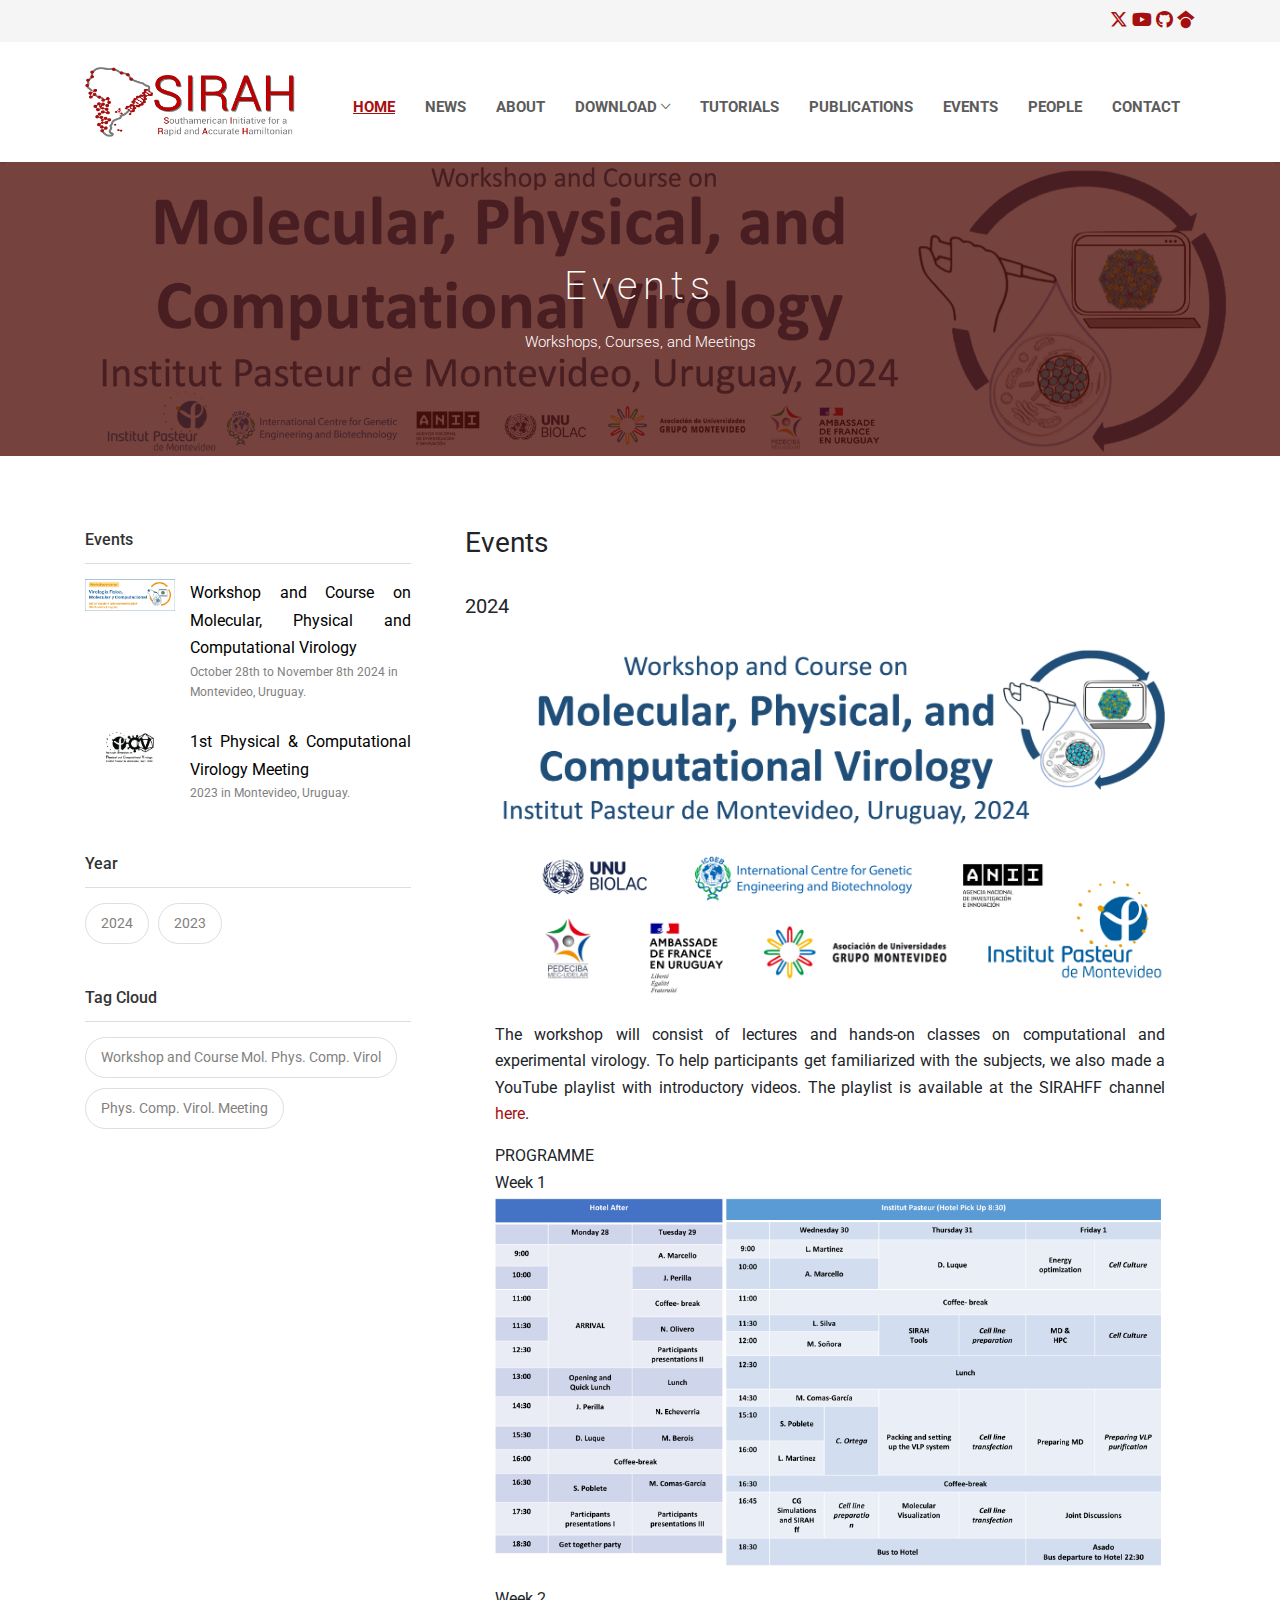
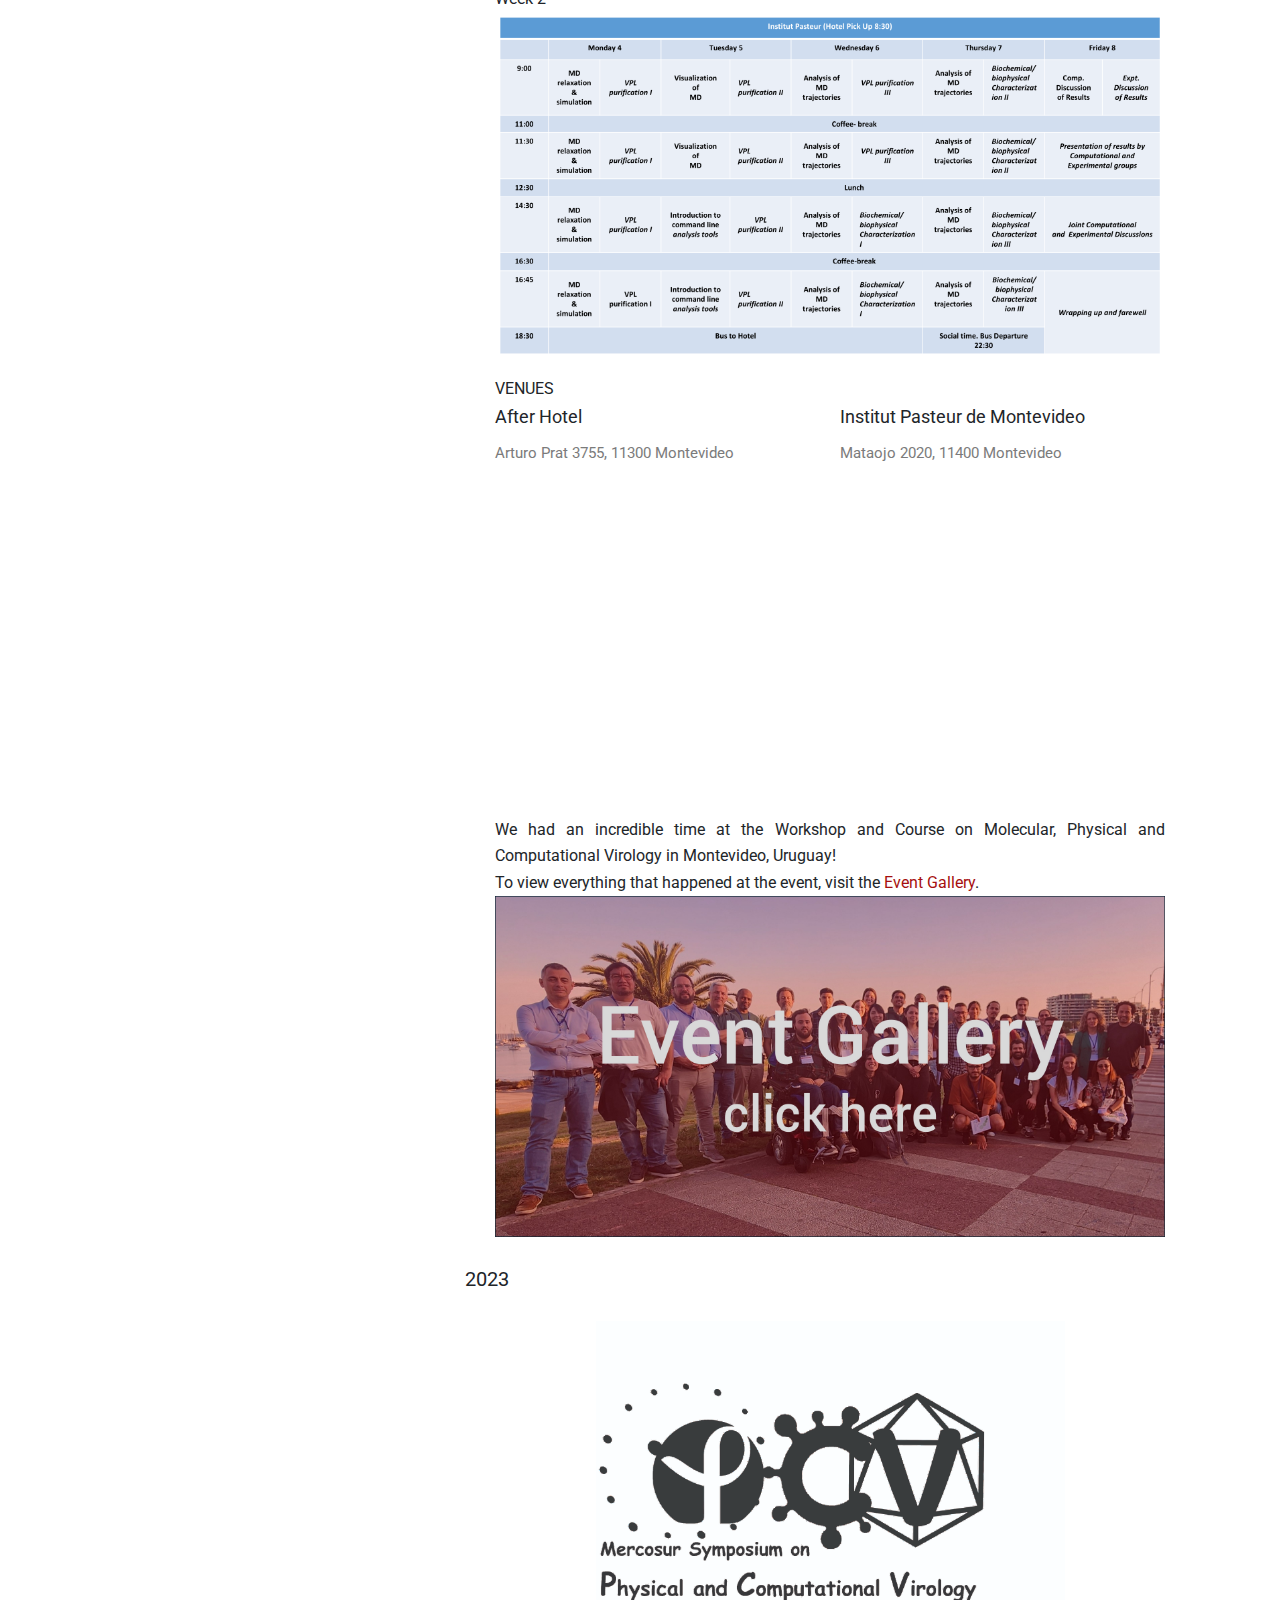
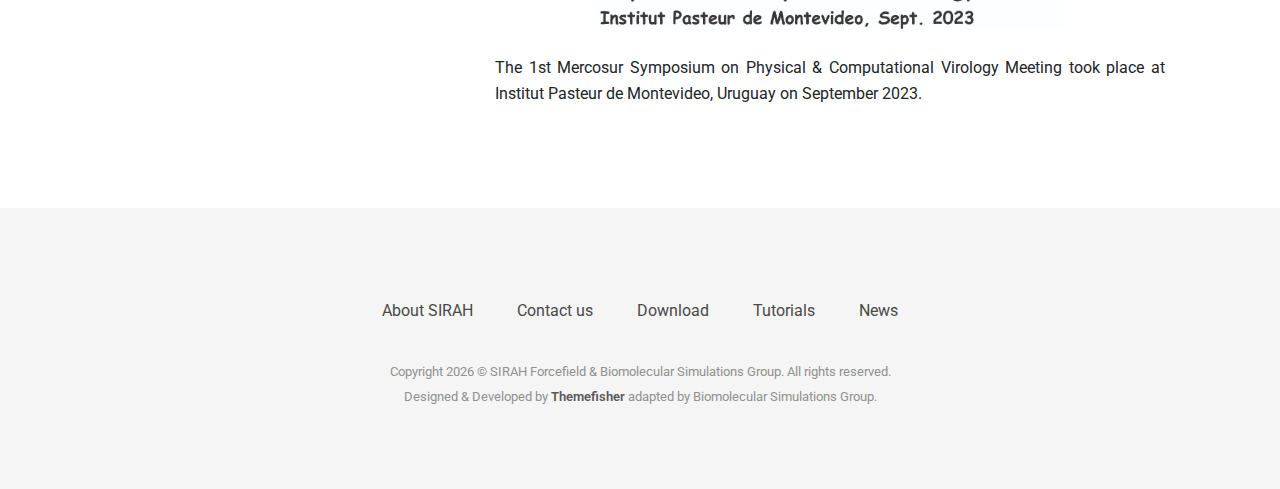
<file: events.html>
<!DOCTYPE html>

<!--
 // WEBSITE: https://themefisher.com
 // TWITTER: https://twitter.com/themefisher
 // FACEBOOK: https://www.facebook.com/themefisher
 // GITHUB: https://github.com/themefisher/
-->

<html lang="en">
<head>

  <!-- Basic Page Needs
  ================================================== -->
  <meta charset="utf-8">
  <title> SIRAH Force Field </title>

  <!-- Mobile Specific Metas
  ================================================== -->
  <meta http-equiv="X-UA-Compatible" content="IE=edge">
  <meta name="description" content="Webpage for the Southamerican Initiative for a Rapid and Accurate Hamiltonian coarse-grained force field">
  <meta name="keywords" content="sirah, sirah force field, coarse-grained, coarse-grained force field">
  <meta name="viewport" content="width=device-width, initial-scale=1.0, maximum-scale=5.0">
  <meta name="author" content="SIRAH Team">
  <meta name="theme-name" content="airspace">
  <meta name="generator" content="Themefisher Airspace Template v1.0">
  <!-- Favicon -->
  <link rel="shortcut icon" type="image/x-icon" href="images/ico-rojo-blanco.png" />


  <!-- bootstrap.min css -->
  <link rel="stylesheet" href="plugins/bootstrap/bootstrap.min.css">
  <!-- Ionic Icon Css -->
  <link rel="stylesheet" href="plugins/Ionicons/css/ionicons.min.css">
  <!-- animate.css -->
  <link rel="stylesheet" href="plugins/animate-css/animate.css">
  <!-- Magnify Popup -->
  <link rel="stylesheet" href="plugins/magnific-popup/magnific-popup.css">
  <!-- Slick CSS -->
  <link rel="stylesheet" href="plugins/slick/slick.css">
  <!-- FontAwesome -->
  <link rel="stylesheet" href="plugins/fontawesome/css/all.min.css">
  <!-- FontAwesome -->
  <link rel="stylesheet" href="https://cdnjs.cloudflare.com/ajax/libs/font-awesome/6.5.0/css/all.min.css" />
  <!-- Main Stylesheet -->
  <link rel="stylesheet" href="css/style.css">
  <!-- Load Twitter -->
  <script async src="https://platform.twitter.com/widgets.js" charset="utf-8"></script>
  <script>
        function zoom(id){            
            // Get the modal
            var modal = document.getElementById("myModal");
            var img = document.getElementById(id);
            var modalImg = document.getElementById("img01");
            var captionText = document.getElementById("caption");                        
            modal.style.display = "block";
            modalImg.src = img.src;
            captionText.innerHTML = img.alt;
            // Get the <span> element that closes the modal
            var span = document.getElementsByClassName("close")[0];

            // When the user clicks on <span> (x), close the modal
            span.onclick = function() { 
                modal.style.display = "none";
        }};
  </script>
  
  <style>
            
      #myImg {
        border-radius: 5px;
        cursor: pointer;
        transition: 0.3s;
      }
      
      #myImg:hover {opacity: 0.7;}
      
      /* The Modal (background) */
      .modal {
        display: none; /* Hidden by default */
        position: fixed; /* Stay in place */
        z-index: 1; /* Sit on top */
        padding-top: 100px; /* Location of the box */
        left: 0;
        top: 0;
        width: 100%; /* Full width */
        height: 100%; /* Full height */
        overflow: auto; /* Enable scroll if needed */
        background-color: rgb(0,0,0); /* Fallback color */
        background-color: rgba(0,0,0,0.9); /* Black w/ opacity */
      }
      
      /* Modal Content (image) */
      .modal-content {
        margin: auto;
        display: block;
        width: 100%;
       /* max-width: 700px;  */
      }
      
      /* Caption of Modal Image */
      #caption {
        margin: auto;
        display: block;
        width: 100%;
        max-width: 700px;
        text-align: center;
        color: #ccc;
        padding: 10px 0;
        height: 150px;
      }
      
      /* Add Animation */
      .modal-content, #caption {  
        -webkit-animation-name: zoom;
        -webkit-animation-duration: 0.6s;
        animation-name: zoom;
        animation-duration: 0.6s;
      }
      
      @-webkit-keyframes zoom {
        from {-webkit-transform:scale(0)} 
        to {-webkit-transform:scale(1)}
      }
      
      @keyframes zoom {
        from {transform:scale(0)} 
        to {transform:scale(1)}
      }
      
      /* The Close Button */
      .close {
        position: absolute;
        top: 15px;
        right: 35px;
        color: #f1f1f1;
        font-size: 40px;
        font-weight: bold;
        transition: 0.3s;
      }
      
      .close:hover,
      .close:focus {
        color: #bbb;
        text-decoration: none;
        cursor: pointer;
      }
      
      /* 100% Image Width on Smaller Screens */
      @media only screen and (max-width: 700px){
        .modal-content {
          width: 100%;
        }
      }
		.grid-container {
			display: grid;
			grid-template-columns: 1fr 1fr;
			grid-gap: 20px;
		}
</style>

</head>

<body id="body">

	<div id="top-bar" class="top-bar">
        <div class="container">
          <div class="row">
              <div class="col-lg-8 col-md-8">
              </div>
              <!--/ Top info end -->
  
               <div class="col-lg-4 col-md-4 top-social text-center text-md-right">
			    <div class="team-social-icons">
					<a title="Twitter" href="https://x.com/SIRAHForcefield" target="_blank">
						<i class="fa-brands fa-x-twitter" style="font-size: 1.1em;"></i>  <!-- <i class="fab fa-twitter" style="font-size: 1.1em;"></i> -->
                    </a>
                    <a title="YouTube" href="https://www.youtube.com/channel/UCLK25yNsJPlej_fEKdLc1qw" target="_blank">
						<i class="fab fa-youtube" style="font-size: 1.1em;"></i>
                    </a>
                    <a title="Github" href="https://github.com/SIRAHFF" target="_blank">
                        <i class="fab fa-github" style="font-size: 1.1em;"></i>
                    </a>
					<a title="GScholar" href="https://scholar.google.com.uy/citations?hl=es&user=Rqr6Jw4AAAAJ" target="_blank">
                        <i class="fa-brands fa-google-scholar" style="font-size: 1.1em;"></i> <!-- <i class="fab fa-google" style="font-size: 1.1em;"></i> -->
                    </a>
                 </div>
              </div>
              </div>
              <!--/ Top social end -->
          </div>
          <!--/ Content row end -->
        </div>
        <!--/ Container end -->
    </div>
    <!--/ Topbar end -->
	
<!-- Header Start -->
<header id="myHeader" class="navigation">
	<div class="container">
		<div class="row">
			<div class="col-lg-12">
				<nav class="navbar navbar-expand-lg p-0">
					<a class="navbar-brand" href="index.html">
						<img src="images/sirah-logo-novo-4.png" alt="Logo" style="width: 210px; height: 70px;">
					</a>

					<button class="navbar-toggler collapsed" type="button" data-toggle="collapse" data-target="#navbarsExample09" aria-controls="navbarsExample09" aria-expanded="false" aria-label="Toggle navigation">
						<span class="ion-android-menu"></span>
					</button>

					<div class="collapse navbar-collapse ml-auto" id="navbarsExample09">
						<ul class="navbar-nav ml-auto">
							<li class="nav-item active">
								<a class="nav-link" href="index.html">Home</a>
							</li>
							<li class="nav-item @@news"><a class="nav-link" href="index.html#NEWS">NEWS</a></li>
							<li class="nav-item @@news"><a class="nav-link" href="index.html#ABOUT">About</a></li>
							<li class="nav-item dropdown @@download">
								<a class="nav-link dropdown-toggle" href="#" id="dropdown05" data-toggle="dropdown" aria-haspopup="true"
									aria-expanded="false">Download <span class="ion-ios-arrow-down"></span></a>
								<ul class="dropdown-menu" aria-labelledby="dropdown05">
									<li><a class="dropdown-item @@downloadAmber" href="https://github.com/SIRAHFF/documentation/releases/tag/AMBER" target="_blank">Amber</a></li>
									<li><a class="dropdown-item @@downloadGromacs" href="https://github.com/SIRAHFF/documentation/releases/tag/GROMACS" target="_blank">Gromacs</a></li>
									
								</ul>
							</li>
							<li class="nav-item @@contact"><a class="nav-link" href="https://sirahff.github.io/documentation/index.html" target="_blank">Tutorials</a></li>
							<li class="nav-item @@contact"><a class="nav-link" href="publications2.html">Publications</a></li>						
							<li class="nav-item @@contact"><a class="nav-link" href="events.html">Events</a></li>
							<li class="nav-item @@contact"><a class="nav-link" href="team.html">People</a></li>							
							<li class="nav-item @@contact"><a class="nav-link" href="contact.html">Contact</a></li>
						</ul>
					</div>
				</nav>
			</div>
		</div>
	</div>
</header><!-- header close -->

<section class="page-title bg-4">
  <div class="container">
    <div class="row">
      <div class="col-md-12">
        <div class="block">
          <h1>Events</h1>
          <p>Workshops, Courses, and Meetings</p>
        </div>
      </div>
    </div>
  </div>
</section>


<div class="page-wrapper">
	<div class="container">
		<div class="row">
			<div class="col-lg-4 order-1 order-lg-0">
				<div class="pr-0 pr-xl-4">
					<aside class="sidebar pt-5 pt-lg-0 mt-5 mt-lg-0">
					
<!-- Widget Latest Posts -->
	<div class="widget widget-latest-post">
		<h4 class="widget-title">Events</h4>
		
	<!-- First Latest Post -->
		<div class="media">
			<a class="pull-left" href="blog-single.html">
				<!-- Modify FIGURE here -->
				<img class="media-object" src="images/graphical_abstracts/curso_virologia_24.png" alt="Image"> 
			</a>
			<div class="media-body">
				<!-- Modify TEXT here -->
				<h6 class="media-heading"><a href="#Curso_virologia">Workshop and Course on Molecular, Physical and Computational Virology</a></h6>
				<p>October 28th to November 8th 2024 in Montevideo, Uruguay.</p>
			</div>
		</div>
	<!-- First Latest Post -->
	
	<!-- Second Latest Post -->
		<div class="media">
			<a class="pull-left" href="blog-single.html">
				<!-- Modify FIGURE here -->
				<img class="media-object" src="images/graphical_abstracts/SPCV_23.png" alt="Image"> 
			</a>
			<div class="media-body">
				<!-- Modify TEXT here -->
				<h6 class="media-heading"><a href="#PCV_meeting.html">1st Physical & Computational Virology Meeting</a></h6>
				<p>2023 in Montevideo, Uruguay.</p>
			</div>
		</div>
	<!-- Second Latest Post -->

	</div>
<!-- End Latest Posts -->

	<!-- Widget Category -->
	<div class="widget widget-tag">
		<h4 class="widget-title">Year</h4>
		<ul class="widget-tag-list">
			<li><a href="#2024">2024</a></li>
			<li><a href="#2023">2023</a></li>
		</ul>
	</div> <!-- End category  -->

	<!-- Widget tag -->
	<div class="widget widget-tag">
		<h4 class="widget-title">Tag Cloud</h4>
		<ul class="widget-tag-list">
			<li><a href="#Curso_virologia">Workshop and Course Mol. Phys. Comp. Virol</a></li>
			<li><a href="#PCV_meeting">Phys. Comp. Virol. Meeting</a></li>
		</ul>
	</div> <!-- End tag  -->
	
</aside>
	</div>
	</div>
	<div class="col-lg-8 order-0 order-lg-1">
			<h2>Events</h2>	
			<br>
			<a id="2024"> <!-- Open Year tag  -->
			<h3>2024</h3> </a> <!-- Close Year tag  -->
				<ul class="publ-ul"> <!-- BEGIN YEAR LIST  -->
				
					<a id="Curso_virologia"> <!-- Open Cloud tag  -->
					<!--<h2><center>Workshop and Course on Molecular, Physical and Computational Virology</center></h2> 
					<h4><center>27 October – 8 November 2024, Montevideo, Uruguay</center></h4> -->
					<img src="images/events/WepPageImmageLast.png" alt="WCMPCV" style="display: block; margin-left: auto;  margin-right: auto; width: 100%;">
					<br>
					The workshop will consist of lectures and hands-on classes on computational and experimental virology. To help participants get familiarized with the subjects, we also made a YouTube playlist with introductory videos. The playlist is available at the SIRAHFF channel <a title="YouTube" href="https://www.youtube.com/playlist?list=PLcULJS_DDxLJZeuh92mTZ9XEHZTQIfELk" target="_blank">here</a>. 
					<br>
					<p></p>
					PROGRAMME
					<br>
					Week 1 
					<br>
					<img class="myImg" src="images/events/PRELIMINARY_PROGRAM1.png" alt="Week 1" id="week1" style="width:100%; margin-left: auto;  margin-right: auto;" onclick="zoom('week1')">
					<p></p>
					Week 2
					<br>
					<img class="myImg" src="images/events/PRELIMINARY_PROGRAM2.png" alt="Week 2" id="week2" style="width:100%; margin-left: auto;  margin-right: auto;" onclick="zoom('week2')">

					<!-- The Modal -->
					<div id="myModal" class="modal">
						<span class="close">×</span>
						<img class="modal-content" id="img01">
						<div id="caption"></div>
					</div>   
					
					<script>
					// Get the modal
					var modal = document.getElementById("myModal");
					
					// Get the image and insert it inside the modal - use its "alt" text as a caption
					var img = document.getElementById("myImg");
					var modalImg = document.getElementById("img01");
					var captionText = document.getElementById("caption");
					img.onclick = function(){
						modal.style.display = "block";
						modalImg.src = img.src;
						captionText.innerHTML = img.alt;
					}
					
					// Get the <span> element that closes the modal
					var span = document.getElementsByClassName("close")[0];
					
					// When the user clicks on <span> (x), close the modal
					span.onclick = function() { 
					modal.style.display = "none";
					}
					</script>	
			
					<p></p>
					VENUES
					
					<div class="grid-container">					
						<div class="grid-child purple">
							<h4>After Hotel</h4>
							<p>Arturo Prat 3755, 11300 Montevideo</p>
							<iframe src="https://www.google.com/maps/embed?pb=!1m18!1m12!1m3!1d3272.1107314290957!2d-56.1351721252455!3d-34.90367057339948!2m3!1f0!2f0!3f0!3m2!1i1024!2i768!4f13.1!3m3!1m2!1s0x959f813ed9b32a67%3A0x632524e807c88fd1!2sAfter%20Hotel%20Montevideo!5e0!3m2!1sen!2suy!4v1728413934073!5m2!1sen!2suy&language=en" width="325" height="300" style="border:0;" allowfullscreen="" loading="lazy" referrerpolicy="no-referrer-when-downgrade"></iframe>
						</div>
					
						<div class="grid-child green">
							<h4>Institut Pasteur de Montevideo</h4>
							<p>Mataojo 2020, 11400 Montevideo</p>
							<iframe src="https://www.google.com/maps/embed?pb=!1m14!1m8!1m3!1d13091.663631620251!2d-56.1184537!3d-34.8834579!3m2!1i1024!2i768!4f13.1!3m3!1m2!1s0x959f812a12a5ff4f%3A0xd495cc83077d3835!2sInstitut%20Pasteur%20de%20Montevideo!5e0!3m2!1sen!2suy!4v1699556505542!5m2!1sen!2suy&language=en" width="325" height="300" style="border:0;" allowfullscreen="" loading="lazy" referrerpolicy="no-referrer-when-downgrade"></iframe>
						</div>					
					</div>
					<!-- <div class="block">
						<h4>After Hotel</h4>
						<iframe src="https://www.google.com/maps/embed?pb=!1m18!1m12!1m3!1d3272.1107314290957!2d-56.1351721252455!3d-34.90367057339948!2m3!1f0!2f0!3f0!3m2!1i1024!2i768!4f13.1!3m3!1m2!1s0x959f813ed9b32a67%3A0x632524e807c88fd1!2sAfter%20Hotel%20Montevideo!5e0!3m2!1sen!2suy!4v1728413934073!5m2!1sen!2suy&language=en" width="500" height="300" style="border:0;" allowfullscreen="" loading="lazy" referrerpolicy="no-referrer-when-downgrade"></iframe>
					</div>
					<br>
					
					<div class="block">
						<h4>Institut Pasteur de Montevideo</h4>
						<iframe src="https://www.google.com/maps/embed?pb=!1m14!1m8!1m3!1d13091.663631620251!2d-56.1184537!3d-34.8834579!3m2!1i1024!2i768!4f13.1!3m3!1m2!1s0x959f812a12a5ff4f%3A0xd495cc83077d3835!2sInstitut%20Pasteur%20de%20Montevideo!5e0!3m2!1sen!2suy!4v1699556505542!5m2!1sen!2suy&language=en" width="500" height="300" style="border:0;" allowfullscreen="" loading="lazy" referrerpolicy="no-referrer-when-downgrade"></iframe>
					</div> -->
					<br>
					We had an incredible time at the Workshop and Course on Molecular, Physical and Computational Virology in Montevideo, Uruguay! 
					<br>
					To view everything that happened at the event, visit the <a href="event_gallery.html" target="_blank">Event Gallery</a>.
					<br>
					<a href="event_gallery.html" target="_blank"><img class="myImg" src="images/events/group_photo.jpg" style="width:100%; margin-left: auto;  margin-right: auto;" /></a>
					
					</a> <!-- Close Cloud tag  -->						
				</ul> <!-- END YEAR LIST  -->
				
			<a id="2023"> <!-- Open Year tag  -->
			<h3>2023</h3> </a> <!-- Close Year tag  -->
				<ul class="publ-ul"> <!-- BEGIN YEAR LIST  -->
				
					<a id="PCV_meeting"> <!-- Open Cloud tag  -->
					<!-- <h2><center>Mercosur Symposium on Physical & Computational Virology Meeting</center></h2>
					<h4><center>September 2023, Institut Pasteur de Montevideo, Uruguay</center></h4> -->
					<img src="images/events/LogoPCVNetwork.jpg" alt="SPCVM" style="display: block; margin-left: auto;  margin-right: auto; width: 70%;">
					<br>
					The 1st Mercosur Symposium on Physical & Computational Virology Meeting took place at Institut Pasteur de Montevideo, Uruguay on September 2023. 

				</a> <!-- Close Cloud tag  -->	
				</ul> <!-- END YEAR LIST  -->
				
	
	</div>
			
			
			



<nav aria-label="Page navigation example">

</nav>
			</div>
		</div>
	</div>
</div>

<!-- footer Start -->
<footer class="footer">
	<div class="container">
		<div class="row">
			<div class="col-md-12">
				<div class="footer-manu">
					<ul>
						<li><a href="index.html#ABOUT">About SIRAH</a></li>
						<li><a href="contact.html">Contact us</a></li>
						<li><a href="https://github.com/SIRAHFF/documentation/releases/" target="_blank">Download</a></li>
						<li><a href="https://sirahff.github.io/documentation/" target="_blank">Tutorials</a></li>
						<li><a href="index.html#NEWS">News</a></li>
					</ul>
				</div>
				<p class="copyright mb-0">Copyright <script>document.write(new Date().getFullYear())</script> &copy; SIRAH Forcefield & Biomolecular Simulations Group. All rights reserved. <br> Designed & Developed by <a
						href="http://www.themefisher.com">Themefisher</a> adapted by Biomolecular Simulations Group.				
				</p>
			</div>
		</div>
	</div>
</footer>

<!--Scroll to top-->
<div id="scroll-to-top" class="scroll-to-top">
	<span class="icon ion-ios-arrow-up"></span>
</div>

    <!-- 
    Essential Scripts
    =====================================-->


    <!-- Main jQuery -->
    <script src="plugins/jquery/jquery.min.js"></script>
    <!-- Bootstrap 3.1 -->
    <script src="plugins/bootstrap/bootstrap.min.js"></script>
    <!-- slick Carousel -->
    <script src="plugins/slick/slick.min.js"></script>
    <script src="plugins/magnific-popup/jquery.magnific-popup.min.js"></script>
    <!-- filter -->
    <script src="plugins/shuffle/shuffle.min.js"></script>
    <script src="plugins/SyoTimer/jquery.syotimer.min.js"></script>
    <!-- Google Map 
    <script src="https://maps.googleapis.com/maps/api/js?key=AIzaSyCcABaamniA6OL5YvYSpB3pFMNrXwXnLwU&libraries=places"></script>
    <script src="plugins/google-map/map.js"></script> -->

    <script src="js/script.js"></script>

    </body>

    </html>
</file>
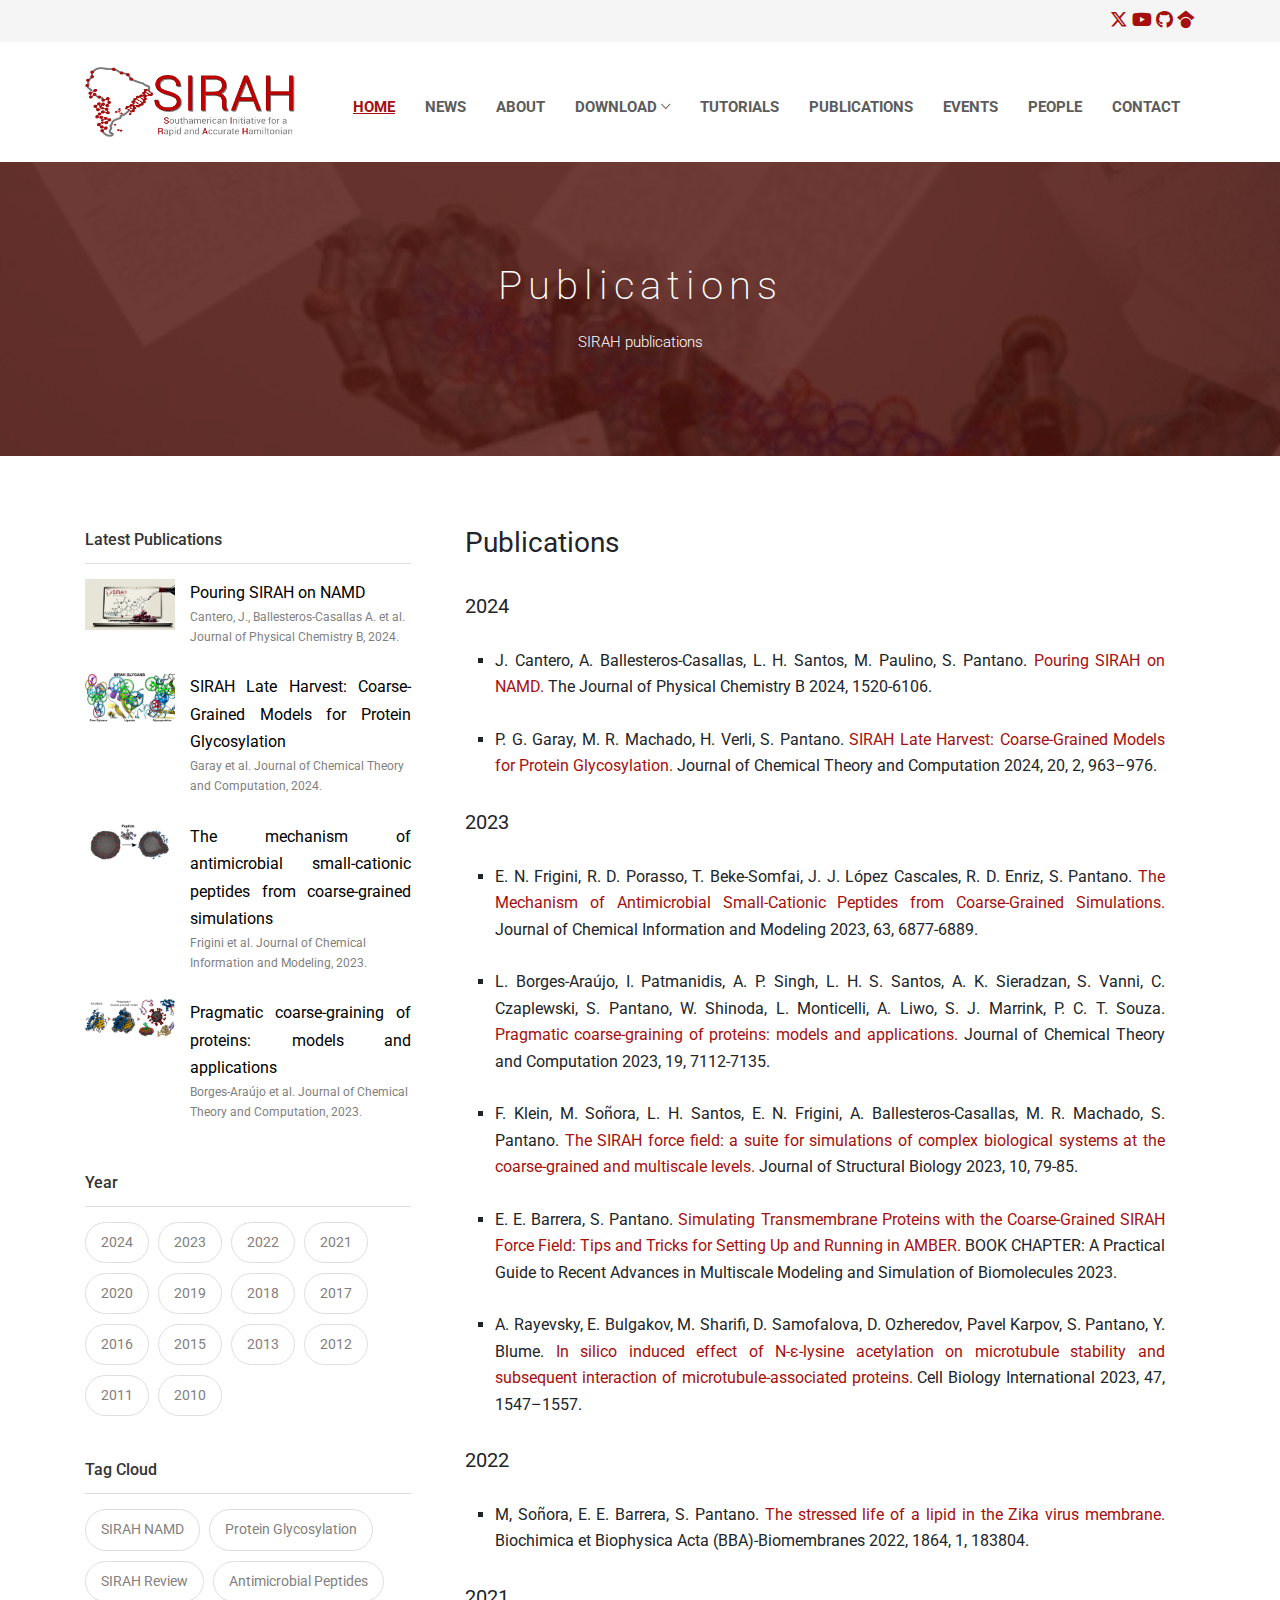
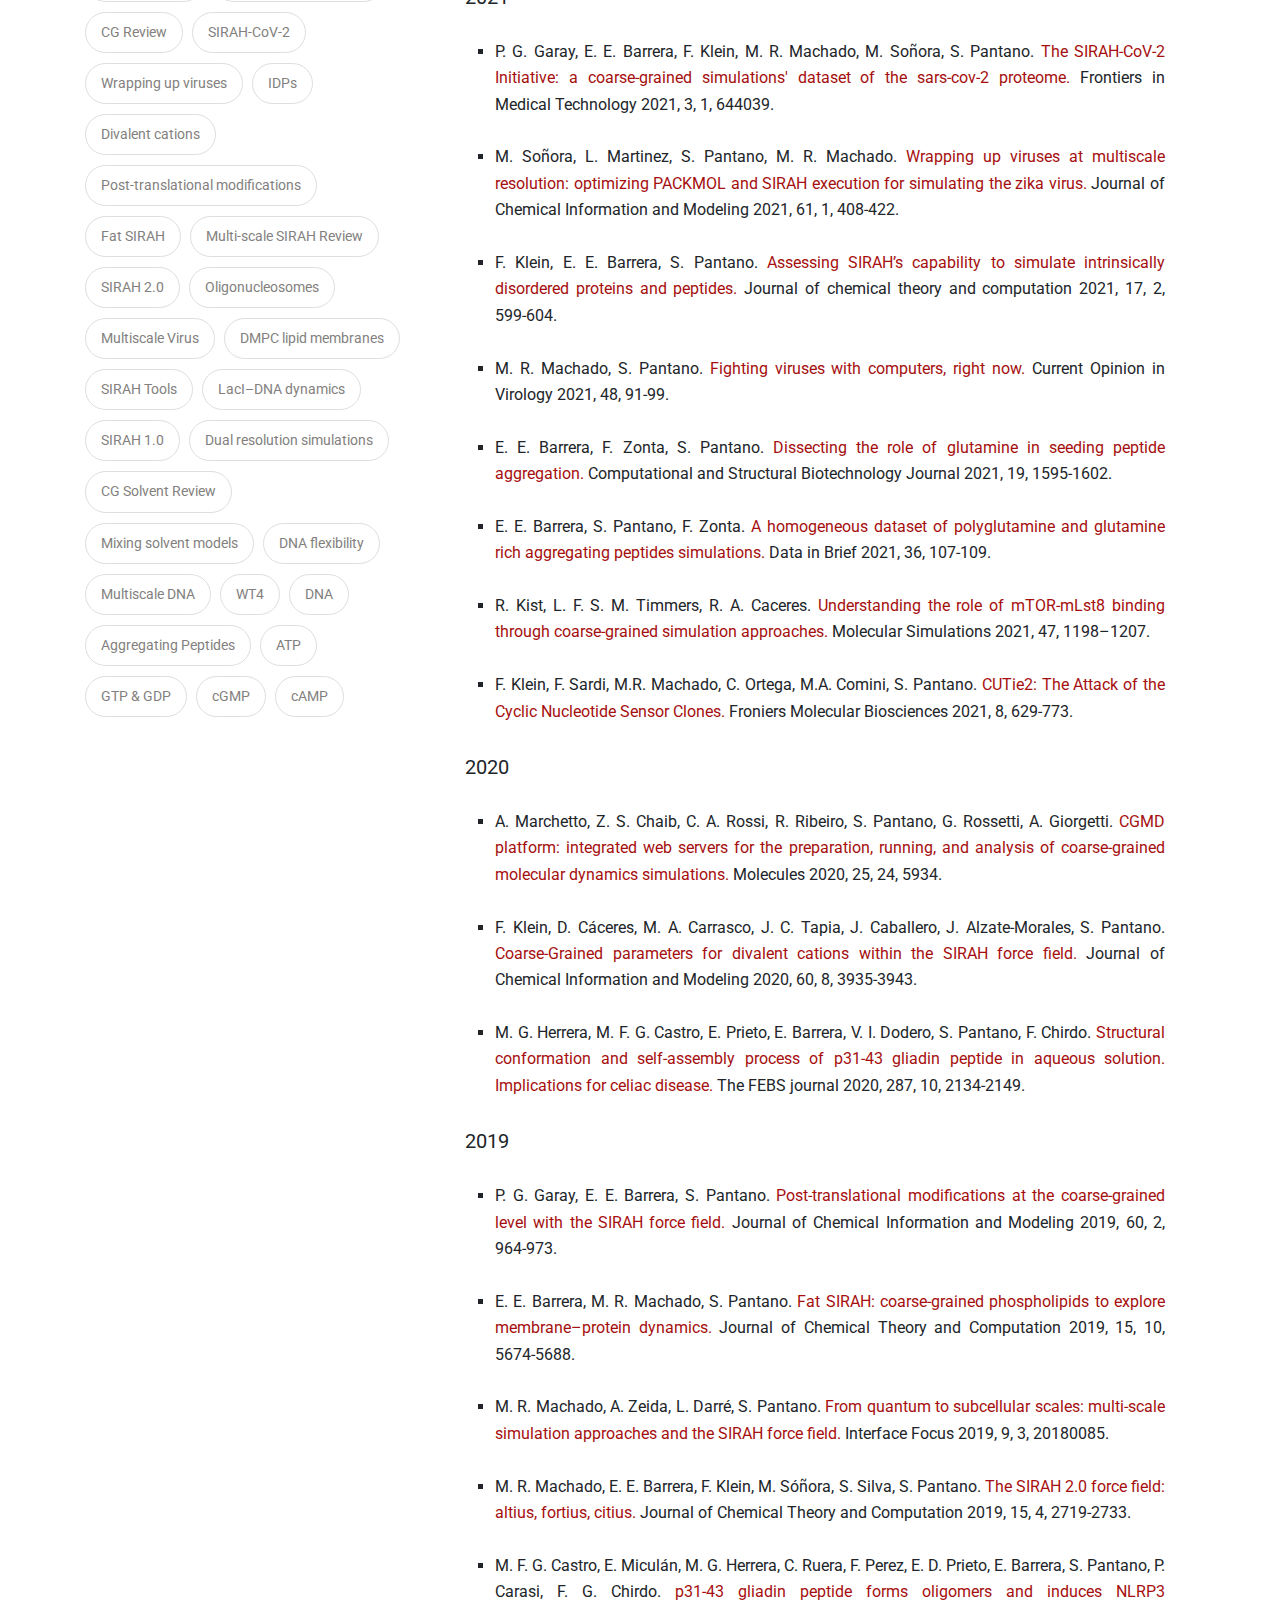
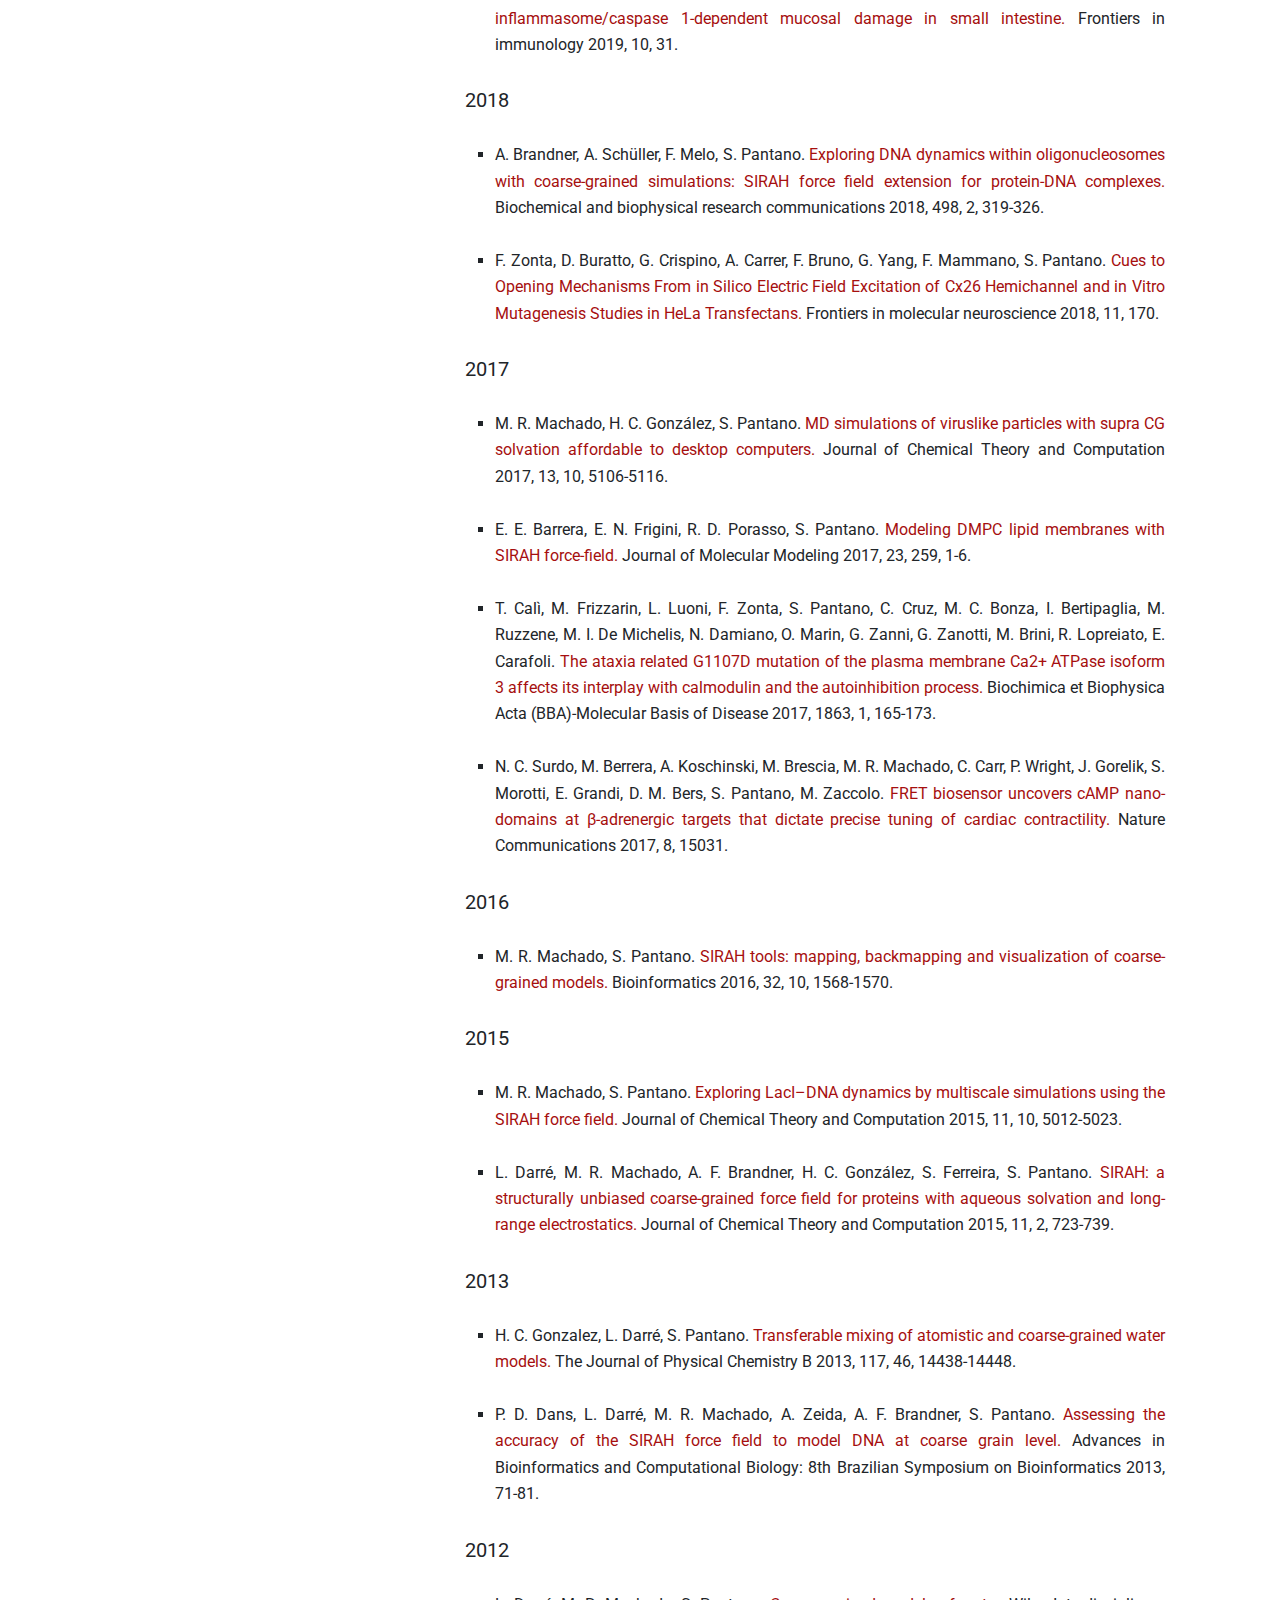
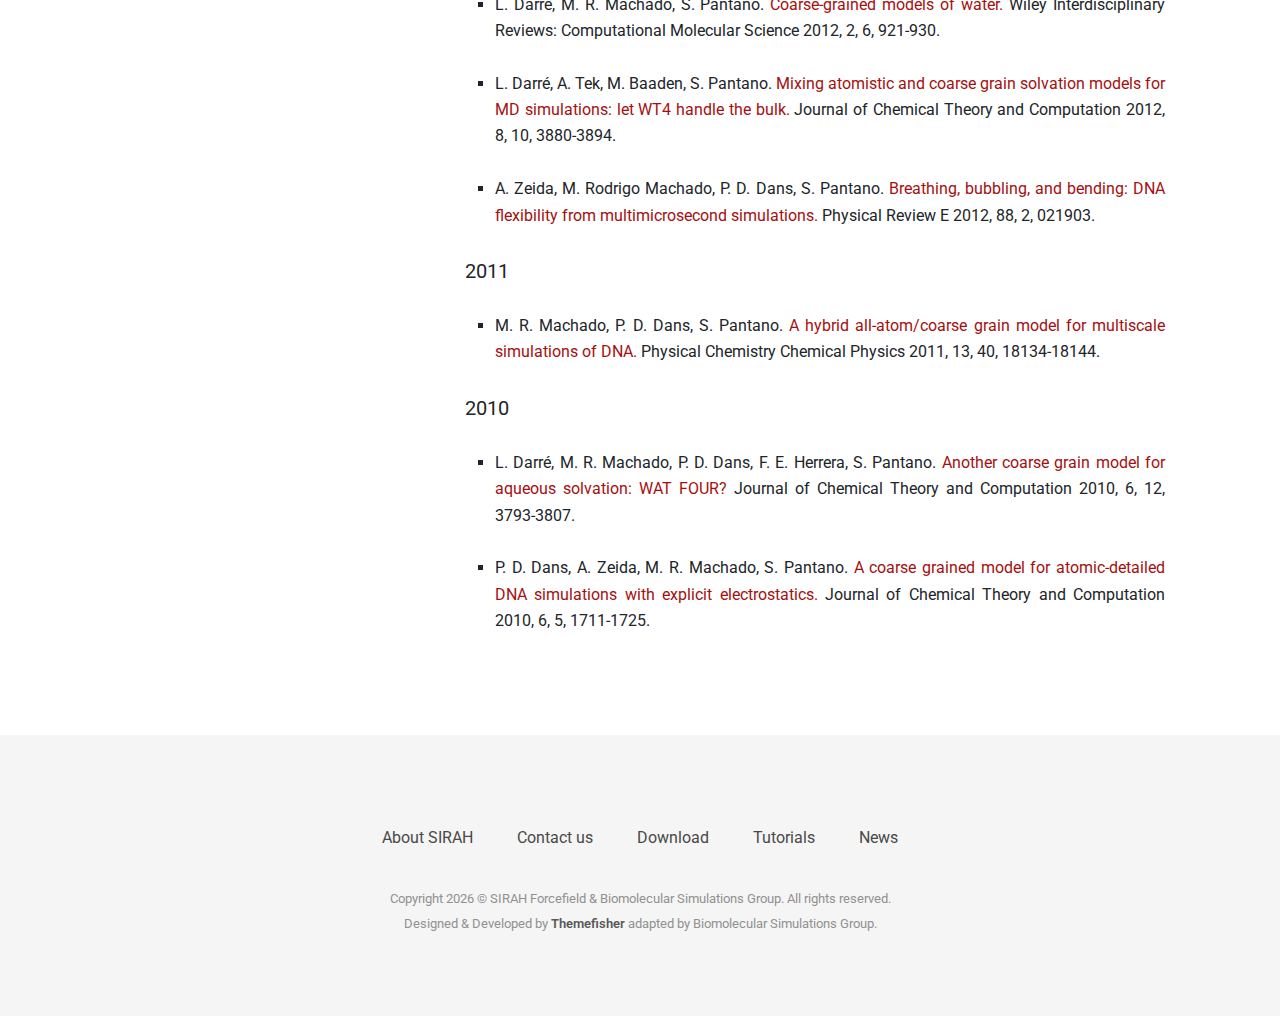
<file: publications2.html>
<!DOCTYPE html>

<!--
 // WEBSITE: https://themefisher.com
 // TWITTER: https://twitter.com/themefisher
 // FACEBOOK: https://www.facebook.com/themefisher
 // GITHUB: https://github.com/themefisher/
-->

<html lang="en">
<head>

  <!-- Basic Page Needs
  ================================================== -->
  <meta charset="utf-8">
  <title> SIRAH Force Field </title>

  <!-- Mobile Specific Metas
  ================================================== -->
  <meta http-equiv="X-UA-Compatible" content="IE=edge">
  <meta name="description" content="Webpage for the Southamerican Initiative for a Rapid and Accurate Hamiltonian coarse-grained force field">
  <meta name="keywords" content="sirah, sirah force field, coarse-grained, coarse-grained force field">
  <meta name="viewport" content="width=device-width, initial-scale=1.0, maximum-scale=5.0">
  <meta name="author" content="SIRAH Team">
  <meta name="theme-name" content="airspace">
  <meta name="generator" content="Themefisher Airspace Template v1.0">
  <!-- Favicon -->
  <link rel="shortcut icon" type="image/x-icon" href="images/ico-rojo-blanco.png" />


  <!-- bootstrap.min css -->
  <link rel="stylesheet" href="plugins/bootstrap/bootstrap.min.css">
  <!-- Ionic Icon Css -->
  <link rel="stylesheet" href="plugins/Ionicons/css/ionicons.min.css">
  <!-- animate.css -->
  <link rel="stylesheet" href="plugins/animate-css/animate.css">
  <!-- Magnify Popup -->
  <link rel="stylesheet" href="plugins/magnific-popup/magnific-popup.css">
  <!-- Slick CSS -->
  <link rel="stylesheet" href="plugins/slick/slick.css">
  <!-- FontAwesome -->
  <link rel="stylesheet" href="plugins/fontawesome/css/all.min.css">
  <!-- FontAwesome -->
  <link rel="stylesheet" href="https://cdnjs.cloudflare.com/ajax/libs/font-awesome/6.5.0/css/all.min.css" />
  <!-- Main Stylesheet -->
  <link rel="stylesheet" href="css/style.css">
  <!-- Load Twitter -->
  <script async src="https://platform.twitter.com/widgets.js" charset="utf-8"></script>

</head>

<body id="body">

	<div id="top-bar" class="top-bar">
        <div class="container">
          <div class="row">
              <div class="col-lg-8 col-md-8">
              </div>
              <!--/ Top info end -->
  
               <div class="col-lg-4 col-md-4 top-social text-center text-md-right">
			    <div class="team-social-icons">
					<a title="Twitter" href="https://x.com/SIRAHForcefield" target="_blank">
						<i class="fa-brands fa-x-twitter" style="font-size: 1.1em;"></i>  <!-- <i class="fab fa-twitter" style="font-size: 1.1em;"></i> -->
                    </a>
                    <a title="YouTube" href="https://www.youtube.com/channel/UCLK25yNsJPlej_fEKdLc1qw" target="_blank">
						<i class="fab fa-youtube" style="font-size: 1.1em;"></i>
                    </a>
                    <a title="Github" href="https://github.com/SIRAHFF" target="_blank">
                        <i class="fab fa-github" style="font-size: 1.1em;"></i>
                    </a>
					<a title="GScholar" href="https://scholar.google.com.uy/citations?hl=es&user=Rqr6Jw4AAAAJ" target="_blank">
                        <i class="fa-brands fa-google-scholar" style="font-size: 1.1em;"></i> <!-- <i class="fab fa-google" style="font-size: 1.1em;"></i> -->
                    </a>
                 </div>
              </div>
              </div>
              <!--/ Top social end -->
          </div>
          <!--/ Content row end -->
        </div>
        <!--/ Container end -->
    </div>
    <!--/ Topbar end -->
	
<!-- Header Start -->
<header id="myHeader" class="navigation">
	<div class="container">
		<div class="row">
			<div class="col-lg-12">
				<nav class="navbar navbar-expand-lg p-0">
					<a class="navbar-brand" href="index.html">
						<img src="images/sirah-logo-novo-4.png" alt="Logo" style="width: 210px; height: 70px;">
					</a>

					<button class="navbar-toggler collapsed" type="button" data-toggle="collapse" data-target="#navbarsExample09" aria-controls="navbarsExample09" aria-expanded="false" aria-label="Toggle navigation">
						<span class="ion-android-menu"></span>
					</button>

					<div class="collapse navbar-collapse ml-auto" id="navbarsExample09">
						<ul class="navbar-nav ml-auto">
							<li class="nav-item active">
								<a class="nav-link" href="index.html">Home</a>
							</li>
							<li class="nav-item @@news"><a class="nav-link" href="index.html#NEWS">NEWS</a></li>
							<li class="nav-item @@news"><a class="nav-link" href="index.html#ABOUT">About</a></li>
							<li class="nav-item dropdown @@download">
								<a class="nav-link dropdown-toggle" href="#" id="dropdown05" data-toggle="dropdown" aria-haspopup="true"
									aria-expanded="false">Download <span class="ion-ios-arrow-down"></span></a>
								<ul class="dropdown-menu" aria-labelledby="dropdown05">
									<li><a class="dropdown-item @@downloadAmber" href="https://github.com/SIRAHFF/documentation/releases/tag/AMBER" target="_blank">Amber</a></li>
									<li><a class="dropdown-item @@downloadGromacs" href="https://github.com/SIRAHFF/documentation/releases/tag/GROMACS" target="_blank">Gromacs</a></li>
									
								</ul>
							</li>
							<li class="nav-item @@contact"><a class="nav-link" href="https://sirahff.github.io/documentation/index.html" target="_blank">Tutorials</a></li>
							<li class="nav-item @@contact"><a class="nav-link" href="publications2.html">Publications</a></li>
							<li class="nav-item @@contact"><a class="nav-link" href="events.html">Events</a></li>	
							<li class="nav-item @@contact"><a class="nav-link" href="team.html">People</a></li>	
							<li class="nav-item @@contact"><a class="nav-link" href="contact.html">Contact</a></li>
						</ul>
					</div>
				</nav>
			</div>
		</div>
	</div>
</header><!-- header close -->

<section class="page-title bg-3">
  <div class="container">
    <div class="row">
      <div class="col-md-12">
        <div class="block">
          <h1>Publications</h1>
          <p>SIRAH publications</p>
        </div>
      </div>
    </div>
  </div>
</section>


<div class="page-wrapper">
	<div class="container">
		<div class="row">
			<div class="col-lg-4 order-1 order-lg-0">
				<div class="pr-0 pr-xl-4">
					<aside class="sidebar pt-5 pt-lg-0 mt-5 mt-lg-0">
					
<!-- Widget Latest Posts -->
	<div class="widget widget-latest-post">
		<h4 class="widget-title">Latest Publications</h4>
		
	<!-- First Latest Post -->
		<div class="media">
			<a class="pull-left" href="blog-single.html">
				<!-- Modify FIGURE here -->
				<img class="media-object" src="images/graphical_abstracts/JPCB_Cantero_24.png" alt="Image"> 
			</a>
			<div class="media-body">
				<!-- Modify TEXT here -->
				<h6 class="media-heading"><a href="#SIRAH_NAMD.html">Pouring SIRAH on NAMD</a></h6>
				<p>Cantero, J., Ballesteros-Casallas A. et al. Journal of Physical Chemistry B, 2024.</p>
			</div>
		</div>
	<!-- First Latest Post -->
	
	<!-- Second Latest Post -->	
		<div class="media">
			<a class="pull-left" href="blog-single.html">
				<!-- Modify FIGURE here -->
				<img class="media-object" src="images/graphical_abstracts/JCTC_Garay_24.webp" alt="Image"> 
			</a>
			<div class="media-body">
				<!-- Modify TEXT here -->
				<h6 class="media-heading"><a href="#Protein_Glycosylation">SIRAH Late Harvest: Coarse-Grained Models for Protein Glycosylation</a></h6>
				<p>Garay et al. Journal of Chemical Theory and Computation, 2024.</p>
			</div>
		</div>
	<!-- Second Latest Post -->	
	
	<!-- Third Latest Post -->
		<div class="media">
			<a class="pull-left" href="blog-single.html">
				<!-- Modify FIGURE here -->
				<img class="media-object" src="images/graphical_abstracts/JCIM_Frigini_23_2.png" alt="Image">
			</a>
			<div class="media-body">
				<!-- Modify TEXT here -->
				<h6 class="media-heading"><a href="#Antimicrobial">The mechanism of antimicrobial small-cationic peptides from coarse-grained simulations</a></h6>
				<p>Frigini et al. Journal of Chemical Information and Modeling, 2023.</p>
			</div>
		</div>
	<!-- Third Latest Post -->
	
	<!-- Fourth Latest Post -->
		<div class="media">
			<a class="pull-left" href="blog-single.html">
			<!-- Modify FIGURE here -->
				<img class="media-object" src="images/graphical_abstracts/JCTC_Prag_23.webp" alt="Image">
			</a>
			<div class="media-body">
			<!-- Modify TEXT here -->
				<h6 class="media-heading"><a href="#CG_Review">Pragmatic coarse-graining of proteins: models and applications</a></h6>
				<p>Borges-Araújo et al. Journal of Chemical Theory and Computation, 2023.</p>
			</div>
		</div>
	<!-- Fourth Latest Post -->
	</div>
<!-- End Latest Posts -->

	<!-- Widget Category -->
	<div class="widget widget-tag">
		<h4 class="widget-title">Year</h4>
		<ul class="widget-tag-list">
			<li><a href="#2024">2024</a></li>
			<li><a href="#2023">2023</a></li>
			<li><a href="#2022">2022</a></li>
			<li><a href="#2021">2021</a></li>
			<li><a href="#2020">2020</a></li>
			<li><a href="#2019">2019</a></li>
			<li><a href="#2018">2018</a></li>
			<li><a href="#2017">2017</a></li>
			<li><a href="#2016">2016</a></li>
			<li><a href="#2015">2015</a></li>
			<li><a href="#2013">2013</a></li>
			<li><a href="#2012">2012</a></li>
			<li><a href="#2011">2011</a></li>
			<li><a href="#2010">2010</a></li>
		</ul>
	</div> <!-- End category  -->

	<!-- Widget tag -->
	<div class="widget widget-tag">
		<h4 class="widget-title">Tag Cloud</h4>
		<ul class="widget-tag-list">
			<li><a href="#SIRAH_NAMD">SIRAH NAMD</a></li>
			<li><a href="#Protein_Glycosylation">Protein Glycosylation</a></li>
			<li><a href="#SIRAH_Review">SIRAH Review</a></li>
			<li><a href="#Antimicrobial">Antimicrobial Peptides</a></li>
			<li><a href="#CG_Review">CG Review</a></li>
			<li><a href="#SIRAH-CoV">SIRAH-CoV-2</a></li>
			<li><a href="#Wrapping_viruses">Wrapping up viruses</a>	</li>
			<li><a href="#IDPs">IDPs</a></li>
			<li><a href="#Divalent_cations">Divalent cations</a></li>
			<li><a href="#Post-transmod">Post-translational modifications</a></li>
			<li><a href="#Fat_SIRAH">Fat SIRAH</a></li>
			<li><a href="#Review_Multiscale">Multi-scale SIRAH Review</a></li>
			<li><a href="#SIRAH_2.0">SIRAH 2.0</a></li>
			<li><a href="#Oligonucleosomes">Oligonucleosomes</a></li>
			<li><a href="#Multiscale_virus">Multiscale Virus</a></li>
			<li><a href="#DMPC_lipid_membranes">DMPC lipid membranes</a></li>
			<li><a href="#SIRAH_tools">SIRAH Tools</a></li>
			<li><a href="#LacI–DNA_dynamics">LacI–DNA dynamics</a></li>
			<li><a href="#SIRAH_1.0">SIRAH 1.0</a></li>
			<li><a href="#Dual-resolution">Dual resolution simulations</a></li>
			<li><a href="#Solvent_Review">CG Solvent Review</a></li>
			<li><a href="#Mixing_solvent">Mixing solvent models</a></li>
			<li><a href="#DNA_flex">DNA flexibility</a></li>
			<li><a href="#DNA_multiscale">Multiscale DNA</a></li>
			<li><a href="#WT4">WT4</a></li>
			<li><a href="#DNA">DNA</a></li>
			<li><a href="#aggregating_pep">Aggregating Peptides</a></li>
			<li><a href="#atp">ATP</a></li>
			<li><a href="#gtp">GTP & GDP</a></li>
			<li><a href="#cgmp">cGMP</a></li>
			<li><a href="#camp">cAMP</a></li>			
		</ul>
	</div> <!-- End tag  -->
	
</aside>
	</div>
	</div>
	<div class="col-lg-8 order-0 order-lg-1">
			<h2>Publications</h2>	
			<br>
			<a id="2024"> <!-- Open Year tag  -->
			<h3>2024</h3> </a> <!-- Close Year tag  -->
				<ul class="publ-ul"> <!-- BEGIN YEAR LIST  -->
					
					<a id="SIRAH_NAMD"> <!-- Open Cloud tag  -->
					<!-- ITEM Reference: REMEMBER TO CHANGE THE LINK  -->
					<li> J. Cantero, A. Ballesteros-Casallas, L. H. Santos, M. Paulino, S. Pantano. <a href="https://pubs.acs.org/doi/10.1021/acs.jpcb.4c03278" target="_blank">Pouring SIRAH on NAMD.</a> The Journal of Physical Chemistry B 2024, 1520-6106.</li>
					</a> <!-- Close Cloud tag  -->
					
					<br>
				
					<a id="Protein_Glycosylation"> <!-- Open Cloud tag  -->
					<!-- ITEM Reference: REMEMBER TO CHANGE THE LINK  -->
					<li> P. G. Garay, M. R. Machado, H. Verli, S. Pantano. <a href="https://pubs.acs.org/doi/10.1021/acs.jctc.3c00783" target="_blank">SIRAH Late Harvest: Coarse-Grained Models for Protein Glycosylation.</a> Journal of Chemical Theory and Computation 2024, 20, 2, 963–976.</li>
					</a> <!-- Close Cloud tag  -->
					
				</ul> <!-- END YEAR LIST  -->
				
			<a id="2023"> <!-- Open Year tag  -->
			<h3>2023</h3> </a> <!-- Close Year tag  -->
				<ul class="publ-ul"> <!-- BEGIN YEAR LIST  -->
				
					<a id="Antimicrobial"> <!-- Open Cloud tag  -->
					<!-- ITEM Reference: REMEMBER TO CHANGE THE LINK  -->
					<li> E. N. Frigini, R. D. Porasso, T. Beke-Somfai, J. J. López Cascales, R. D. Enriz, S. Pantano. <a href="https://doi.org/10.1021/acs.jcim.3c01348" target="_blank">The Mechanism of Antimicrobial Small-Cationic Peptides from Coarse-Grained Simulations.</a> Journal of Chemical Information and Modeling 2023, 63, 6877-6889.</li>
				    </a> <!-- Close Cloud tag  -->
				
				<br>
				
				<a id="CG_Review"> <!-- Open Cloud tag  -->
					<!-- ITEM Reference: REMEMBER TO CHANGE THE LINK  -->
					<li> L. Borges-Araújo, I. Patmanidis, A. P. Singh, L. H. S. Santos, A. K. Sieradzan, S. Vanni, C. Czaplewski, S. Pantano, W. Shinoda, L. Monticelli, A. Liwo, S. J. Marrink, P. C. T. Souza. <a href="https://doi.org/10.1021/acs.jctc.3c00733" target="_blank">Pragmatic coarse-graining of proteins: models and applications.</a> Journal of Chemical Theory and Computation 2023, 19, 7112-7135.</li>
				    </a> <!-- Close Cloud tag  -->
				
				<br>
				
				<a id="SIRAH_Review"> <!-- Open Cloud tag  -->
					<!-- ITEM Reference: REMEMBER TO CHANGE THE LINK  -->
					<li> F. Klein, M. Soñora, L. H. Santos, E. N. Frigini, A. Ballesteros-Casallas, M. R. Machado, S. Pantano. <a href="https://doi.org/10.1016/j.jsb.2023.107985" target="_blank">The SIRAH force field: a suite for simulations of complex biological systems at the coarse-grained and multiscale levels.</a> Journal of Structural Biology 2023, 10, 79-85.</li>
				</a> <!-- Close Cloud tag  -->
				
				<br>
				
				<a id="Transmembrane_chapter"> <!-- Open Cloud tag  -->
					<!-- ITEM Reference: REMEMBER TO CHANGE THE LINK  -->
					<li> E. E. Barrera, S. Pantano. <a href="https://doi.org/10.1063/9780735425279_003" target="_blank">Simulating Transmembrane Proteins with the Coarse-Grained SIRAH Force Field: Tips and Tricks for Setting Up and Running in AMBER.</a> BOOK CHAPTER: A Practical Guide to Recent Advances in Multiscale Modeling and Simulation of Biomolecules 2023.</li>
				</a> <!-- Close Cloud tag  -->	

								<br>
				
				<a id="gtp"> <!-- Open Cloud tag  -->
					<!-- ITEM Reference: REMEMBER TO CHANGE THE LINK  -->
					<li> A. Rayevsky,  E. Bulgakov,  M. Sharifi,  D. Samofalova,  D. Ozheredov,  Pavel Karpov,  S. Pantano,  Y. Blume. <a href="https://onlinelibrary.wiley.com/doi/10.1002/cbin.12052" target="_blank">In silico induced effect of N-ε-lysine acetylation on microtubule stability and subsequent interaction of microtubule-associated proteins.</a> Cell Biology International 2023, 47, 1547–1557.</li>
				</a> <!-- Close Cloud tag  -->	


				</ul> <!-- END YEAR LIST  -->
				
			<a id="2022"> <!-- Open Year tag  -->
			<h3>2022</h3> </a> <!-- Close Year tag  -->
				<ul class="publ-ul"> <!-- BEGIN YEAR LIST  -->
				
					<a id="Lipid_zika"> <!-- Open Cloud tag  -->
					<!-- ITEM Reference: REMEMBER TO CHANGE THE LINK  -->
					<li> M, Soñora, E. E. Barrera, S. Pantano. <a href="https://doi.org/10.1016/j.bbamem.2021.183804" target="_blank">The stressed life of a lipid in the Zika virus membrane.</a> Biochimica et Biophysica Acta (BBA)-Biomembranes 2022, 1864, 1, 183804.</li>
					</a> <!-- Close Cloud tag  -->

				</ul> <!-- END YEAR LIST  -->
			
			<a id="2021"> <!-- Open Year tag  -->
			<h3>2021</h3> </a> <!-- Close Year tag  -->
				<ul class="publ-ul"> <!-- BEGIN YEAR LIST  -->
				
					<a id="SIRAH-CoV"> <!-- Open Cloud tag  -->
					<!-- ITEM Reference: REMEMBER TO CHANGE THE LINK  -->
					<li> P. G. Garay, E. E. Barrera, F. Klein, M. R. Machado, M. Soñora, S. Pantano. <a href="https://doi.org/10.3389/fmedt.2021.644039" target="_blank">The SIRAH-CoV-2 Initiative: a coarse-grained simulations' dataset of the sars-cov-2 proteome.</a> Frontiers in Medical Technology 2021, 3, 1, 644039.</li>
					</a> <!-- Close Cloud tag  -->
					
					<br>
					
					<a id="Wrapping_viruses"> <!-- Open Cloud tag  -->
					<!-- ITEM Reference: REMEMBER TO CHANGE THE LINK  -->
					<li> M. Soñora, L. Martinez, S. Pantano, M. R. Machado. <a href="https://doi.org/10.1021/acs.jcim.0c01205" target="_blank">Wrapping up viruses at multiscale resolution: optimizing PACKMOL and SIRAH execution for simulating the zika virus.</a> Journal of Chemical Information and Modeling 2021, 61, 1, 408-422.</li>
					
					<br>
					
					<a id="IDPs"> <!-- Open Cloud tag  -->
					<!-- ITEM Reference: REMEMBER TO CHANGE THE LINK  -->
					<li> F. Klein, E. E. Barrera, S. Pantano. <a href="https://doi.org/10.1021/acs.jctc.0c00948" target="_blank">Assessing SIRAH’s capability to simulate intrinsically disordered proteins and peptides.</a> Journal of chemical theory and computation 2021, 17, 2, 599-604.</li>
					
					<br>
					
					<a id="Fighting_viruses"> <!-- Open Cloud tag  -->
					<!-- ITEM Reference: REMEMBER TO CHANGE THE LINK  -->
					<li> M. R. Machado, S. Pantano. <a href="https://www.sciencedirect.com/science/article/pii/S1879625721000389" target="_blank">Fighting viruses with computers, right now.</a> Current Opinion in Virology 2021, 48, 91-99.</li>
					
					<br>
					
					<a id="aggregating_pep"> <!-- Open Cloud tag  -->
					<!-- ITEM Reference: REMEMBER TO CHANGE THE LINK  -->
					<li> E. E. Barrera, F. Zonta, S. Pantano. <a href="https://www.sciencedirect.com/science/article/pii/S2001037021000659" target="_blank">Dissecting the role of glutamine in seeding peptide aggregation.</a> Computational and Structural Biotechnology Journal 2021, 19, 1595-1602.</li>
					
					<br>
					
					<a id="glutamine_aggregating"> <!-- Open Cloud tag  -->
					<!-- ITEM Reference: REMEMBER TO CHANGE THE LINK  -->
					<li> E. E. Barrera, S. Pantano, F. Zonta. <a href="https://www.sciencedirect.com/science/article/pii/S2352340921003930" target="_blank">A homogeneous dataset of polyglutamine and glutamine rich aggregating peptides simulations.</a> Data in Brief 2021, 36, 107-109.</li>

					<br>
					
					<a id="atp"> <!-- Open Cloud tag  -->
					<!-- ITEM Reference: REMEMBER TO CHANGE THE LINK  -->
					<li> R. Kist, L. F. S. M. Timmers, R. A. Caceres. <a href="https://www.tandfonline.com/doi/full/10.1080/08927022.2021.1962525" target="_blank">Understanding the role of mTOR-mLst8 binding through coarse-grained simulation approaches.</a> Molecular Simulations 2021, 47, 1198–1207.</li>

					<br>
					
					<a id="cgmp"> <!-- Open Cloud tag  -->
					<!-- ITEM Reference: REMEMBER TO CHANGE THE LINK  -->
					<li> F. Klein, F. Sardi, M.R. Machado, C. Ortega, M.A. Comini, S. Pantano. <a href="https://www.frontiersin.org/journals/molecular-biosciences/articles/10.3389/fmolb.2021.629773/full" target="_blank">CUTie2: The Attack of the Cyclic Nucleotide Sensor Clones.</a> Froniers Molecular Biosciences 2021, 8, 629-773.</li>
					
				</ul> <!-- END YEAR LIST  -->
				
			<a id="2020"> <!-- Open Year tag  -->
			<h3>2020</h3> </a> <!-- Close Year tag  -->
				<ul class="publ-ul"> <!-- BEGIN YEAR LIST  -->
				
					<a id="CGMD_platform"> <!-- Open Cloud tag  -->
					<!-- ITEM Reference: REMEMBER TO CHANGE THE LINK  -->
					<li> A. Marchetto, Z. S. Chaib, C. A. Rossi, R. Ribeiro, S. Pantano, G. Rossetti, A. Giorgetti. <a href="https://doi.org/10.3390/molecules25245934" target="_blank">CGMD platform: integrated web servers for the preparation, running, and analysis of coarse-grained molecular dynamics simulations.</a> Molecules 2020, 25, 24, 5934.</li>
					</a> <!-- Close Cloud tag  -->
					
					<br>
					
					<a id="Divalent_cations"> <!-- Open Cloud tag  -->
					<!-- ITEM Reference: REMEMBER TO CHANGE THE LINK  -->
					<li> F. Klein, D. Cáceres, M. A. Carrasco, J. C. Tapia, J. Caballero, J. Alzate-Morales, S. Pantano. <a href="https://doi.org/10.1021/acs.jcim.0c00160" target="_blank">Coarse-Grained parameters for divalent cations within the SIRAH force field.</a> Journal of Chemical Information and Modeling 2020, 60, 8, 3935-3943.</li>
					
					<br>
					
					<a id="p31-43-celiac"> <!-- Open Cloud tag  -->
					<!-- ITEM Reference: REMEMBER TO CHANGE THE LINK  -->
					<li> M. G. Herrera, M. F. G. Castro, E. Prieto, E. Barrera, V. I. Dodero, S. Pantano, F. Chirdo. <a href="https://febs.onlinelibrary.wiley.com/doi/abs/10.1111/febs.15109" target="_blank">Structural conformation and self-assembly process of p31-43 gliadin peptide in aqueous solution. Implications for celiac disease.</a> The FEBS journal 2020, 287, 10, 2134-2149.</li>
					
				</ul> <!-- END YEAR LIST  -->
				
			<a id="2019"> <!-- Open Year tag  -->
			<h3>2019</h3> </a> <!-- Close Year tag  -->
				<ul class="publ-ul"> <!-- BEGIN YEAR LIST  -->
				
					<a id="Post-transmod"> <!-- Open Cloud tag  -->
					<!-- ITEM Reference: REMEMBER TO CHANGE THE LINK  -->
					<li> P. G. Garay, E. E. Barrera, S. Pantano. <a href="https://pubs.acs.org/doi/abs/10.1021/acs.jcim.9b00900" target="_blank">Post-translational modifications at the coarse-grained level with the SIRAH force field.</a> Journal of Chemical Information and Modeling 2019, 60, 2, 964-973.</li>
					</a> <!-- Close Cloud tag  -->
					
					<br>
					
					<a id="Fat_SIRAH"> <!-- Open Cloud tag  -->
					<!-- ITEM Reference: REMEMBER TO CHANGE THE LINK  -->
					<li> E. E. Barrera, M. R. Machado, S. Pantano. <a href="https://pubs.acs.org/doi/abs/10.1021/acs.jctc.9b00435" target="_blank">Fat SIRAH: coarse-grained phospholipids to explore membrane–protein dynamics.</a> Journal of Chemical Theory and Computation 2019, 15, 10, 5674-5688.</li>
										
					<br>
					
					<a id="Review_Multiscale"> <!-- Open Cloud tag  -->
					<!-- ITEM Reference: REMEMBER TO CHANGE THE LINK  -->
					<li> M. R. Machado, A. Zeida, L. Darré, S. Pantano. <a href="https://royalsocietypublishing.org/doi/abs/10.1098/rsfs.2018.0085" target="_blank">From quantum to subcellular scales: multi-scale simulation approaches and the SIRAH force field.</a> Interface Focus 2019, 9, 3, 20180085.</li>
					
					<br>
					
					<a id="SIRAH_2.0"> <!-- Open Cloud tag  -->
					<!-- ITEM Reference: REMEMBER TO CHANGE THE LINK  -->
					<li> M. R. Machado, E. E. Barrera, F. Klein, M. Sóñora, S. Silva, S. Pantano. <a href="https://pubs.acs.org/doi/abs/10.1021/acs.jctc.9b00006" target="_blank">The SIRAH 2.0 force field: altius, fortius, citius.</a> Journal of Chemical Theory and Computation 2019, 15, 4, 2719-2733.</li>
					
					<br>
					
					<a id="p31-43"> <!-- Open Cloud tag  -->
					<!-- ITEM Reference: REMEMBER TO CHANGE THE LINK  -->
					<li> M. F. G. Castro, E. Miculán, M. G. Herrera, C. Ruera, F. Perez, E. D. Prieto, E. Barrera, S. Pantano, P. Carasi, F. G. Chirdo. <a href="https://www.frontiersin.org/articles/10.3389/fimmu.2019.00031/full" target="_blank">p31-43 gliadin peptide forms oligomers and induces NLRP3 inflammasome/caspase 1-dependent mucosal damage in small intestine.</a> Frontiers in immunology 2019, 10, 31.</li>
					
				</ul> <!-- END YEAR LIST  -->
			
			<a id="2018"> <!-- Open Year tag  -->
			<h3>2018</h3> </a> <!-- Close Year tag  -->
				<ul class="publ-ul"> <!-- BEGIN YEAR LIST  -->
				
					<a id="Oligonucleosomes"> <!-- Open Cloud tag  -->
					<!-- ITEM Reference: REMEMBER TO CHANGE THE LINK  -->
					<li> A. Brandner, A. Schüller, F. Melo, S. Pantano. <a href="https://www.sciencedirect.com/science/article/pii/S0006291X17318570" target="_blank">Exploring DNA dynamics within oligonucleosomes with coarse-grained simulations: SIRAH force field extension for protein-DNA complexes.</a> Biochemical and biophysical research communications 2018, 498, 2, 319-326.</li>
					</a> <!-- Close Cloud tag  -->
					
					<br>
					
					<a id="Electric_Field"> <!-- Open Cloud tag  -->
					<!-- ITEM Reference: REMEMBER TO CHANGE THE LINK  -->
					<li> F. Zonta, D. Buratto, G. Crispino, A. Carrer, F. Bruno, G. Yang, F. Mammano, S. Pantano. <a href="https://www.frontiersin.org/articles/10.3389/fnmol.2018.00170/full" target="_blank">Cues to Opening Mechanisms From in Silico Electric Field Excitation of Cx26 Hemichannel and in Vitro Mutagenesis Studies in HeLa Transfectans.</a> Frontiers in molecular neuroscience 2018, 11, 170.</li>
					</a> <!-- Close Cloud tag  -->
					
					
					
				</ul> <!-- END YEAR LIST  -->
			
			<a id="2017"> <!-- Open Year tag  -->
			<h3>2017</h3> </a> <!-- Close Year tag  -->
				<ul class="publ-ul"> <!-- BEGIN YEAR LIST  -->
				
					<a id="Multiscale_virus"> <!-- Open Cloud tag  -->
					<!-- ITEM Reference: REMEMBER TO CHANGE THE LINK  -->
					<li> M. R. Machado, H. C. González, S. Pantano. <a href="https://pubs.acs.org/doi/abs/10.1021/acs.jctc.7b00659" target="_blank">MD simulations of viruslike particles with supra CG solvation affordable to desktop computers.</a> Journal of Chemical Theory and Computation 2017, 13, 10, 5106-5116.</li>
					</a> <!-- Close Cloud tag  -->
					
					<br>
					
					<a id="DMPC_lipid_membranes"> <!-- Open Cloud tag  -->
					<!-- ITEM Reference: REMEMBER TO CHANGE THE LINK  -->
					<li> E. E. Barrera, E. N. Frigini, R. D. Porasso, S. Pantano. <a href="https://link.springer.com/article/10.1007/s00894-017-3426-5" target="_blank">Modeling DMPC lipid membranes with SIRAH force-field.</a> Journal of Molecular Modeling 2017, 23, 259, 1-6.</li>
					
										
					<br>
					
					<a id="ATPase_isoform_3"> <!-- Open Cloud tag  -->
					<!-- ITEM Reference: REMEMBER TO CHANGE THE LINK  -->
					<li> T. Calì, M. Frizzarin, L. Luoni, F. Zonta, S. Pantano, C. Cruz, M. C. Bonza, I. Bertipaglia, M. Ruzzene, M. I. De Michelis, N. Damiano, O. Marin, G. Zanni, G. Zanotti, M. Brini, R. Lopreiato, E. Carafoli. <a href="https://www.sciencedirect.com/science/article/pii/S0925443916302253" target="_blank">The ataxia related G1107D mutation of the plasma membrane Ca2+ ATPase isoform 3 affects its interplay with calmodulin and the autoinhibition process.</a> Biochimica et Biophysica Acta (BBA)-Molecular Basis of Disease 2017, 1863, 1, 165-173.</li>

					<br>
					
					<a id="camp"> <!-- Open Cloud tag  -->
					<!-- ITEM Reference: REMEMBER TO CHANGE THE LINK  -->
					<li> N. C. Surdo, M. Berrera, A. Koschinski, M. Brescia, M. R. Machado, C. Carr, P. Wright, J. Gorelik, S. Morotti, E. Grandi, D. M. Bers, S. Pantano, M. Zaccolo. <a href="https://www.nature.com/articles/ncomms15031" target="_blank">FRET biosensor uncovers cAMP nano-domains at β-adrenergic targets that dictate precise tuning of cardiac contractility.</a> Nature Communications 2017, 8, 15031.</li>
				
				</ul> <!-- END YEAR LIST  -->
			
			<a id="2016"> <!-- Open Year tag  -->
			<h3>2016</h3> </a> <!-- Close Year tag  -->
				<ul class="publ-ul"> <!-- BEGIN YEAR LIST  -->
				
					<a id="SIRAH_tools"> <!-- Open Cloud tag  -->
					<!-- ITEM Reference: REMEMBER TO CHANGE THE LINK  -->
					<li> M. R. Machado, S. Pantano. <a href="https://academic.oup.com/bioinformatics/article-abstract/32/10/1568/1743152" target="_blank">SIRAH tools: mapping, backmapping and visualization of coarse-grained models.</a> Bioinformatics 2016, 32, 10, 1568-1570.</li>
					</a> <!-- Close Cloud tag  -->
					
				</ul> <!-- END YEAR LIST  -->	
			
			<a id="2015"> <!-- Open Year tag  -->
			<h3>2015</h3> </a> <!-- Close Year tag  -->
				<ul class="publ-ul"> <!-- BEGIN YEAR LIST  -->
				
					<a id="LacI–DNA_dynamics"> <!-- Open Cloud tag  -->
					<!-- ITEM Reference: REMEMBER TO CHANGE THE LINK  -->
					<li> M. R. Machado, S. Pantano. <a href="https://pubs.acs.org/doi/abs/10.1021/acs.jctc.5b00575" target="_blank">Exploring LacI–DNA dynamics by multiscale simulations using the SIRAH force field.</a> Journal of Chemical Theory and Computation 2015, 11, 10, 5012-5023.</li>
					</a> <!-- Close Cloud tag  -->
					
					<br>
					
					<a id="SIRAH_1.0"> <!-- Open Cloud tag  -->
					<!-- ITEM Reference: REMEMBER TO CHANGE THE LINK  -->
					<li> L. Darré, M. R. Machado, A. F. Brandner, H. C. González, S. Ferreira, S. Pantano. <a href="https://pubs.acs.org/doi/abs/10.1021/ct5007746" target="_blank">SIRAH: a structurally unbiased coarse-grained force field for proteins with aqueous solvation and long-range electrostatics.</a> Journal of Chemical Theory and Computation 2015, 11, 2, 723-739.</li>
					
				</ul> <!-- END YEAR LIST  -->
			
			<a id="2013"> <!-- Open Year tag  -->
			<h3>2013</h3> </a> <!-- Close Year tag  -->
				<ul class="publ-ul"> <!-- BEGIN YEAR LIST  -->
				
					<a id="Dual-resolution"> <!-- Open Cloud tag  -->
					<!-- ITEM Reference: REMEMBER TO CHANGE THE LINK  -->
					<li> H. C. Gonzalez, L. Darré, S. Pantano. <a href="https://pubs.acs.org/doi/abs/10.1021/jp4079579" target="_blank">Transferable mixing of atomistic and coarse-grained water models.</a> The Journal of Physical Chemistry B 2013, 117, 46, 14438-14448.</li>
					</a> <!-- Close Cloud tag  -->
					
					<br>
					
					<a id="Assesing_DNA"> <!-- Open Cloud tag  -->
					<!-- ITEM Reference: REMEMBER TO CHANGE THE LINK  -->
					<li> P. D. Dans, L. Darré, M. R. Machado, A. Zeida, A. F. Brandner, S. Pantano. <a href="https://link.springer.com/chapter/10.1007/978-3-319-02624-4_7" target="_blank">Assessing the accuracy of the SIRAH force field to model DNA at coarse grain level.</a> Advances in Bioinformatics and Computational Biology: 8th Brazilian Symposium on Bioinformatics 2013, 71-81.</li>
					
				</ul> <!-- END YEAR LIST  -->
			
			<a id="2012"> <!-- Open Year tag  -->
			<h3>2012</h3> </a> <!-- Close Year tag  -->
				<ul class="publ-ul"> <!-- BEGIN YEAR LIST  -->
				
					<a id="Solvent_Review"> <!-- Open Cloud tag  -->
					<!-- ITEM Reference: REMEMBER TO CHANGE THE LINK  -->
					<li> L. Darré, M. R. Machado, S. Pantano. <a href="https://wires.onlinelibrary.wiley.com/doi/abs/10.1002/wcms.1097" target="_blank">Coarse-grained models of water.</a> Wiley Interdisciplinary Reviews: Computational Molecular Science 2012, 2, 6, 921-930.</li>
					</a> <!-- Close Cloud tag  -->
					
					<br>
					
					<a id="Mixing_solvent"> <!-- Open Cloud tag  -->
					<!-- ITEM Reference: REMEMBER TO CHANGE THE LINK  -->
					<li> L. Darré, A. Tek, M. Baaden, S. Pantano. <a href="https://pubs.acs.org/doi/abs/10.1021/ct3001816" target="_blank">Mixing atomistic and coarse grain solvation models for MD simulations: let WT4 handle the bulk.</a> Journal of Chemical Theory and Computation 2012, 8, 10, 3880-3894.</li>
										
					<br>
					
					<a id="DNA_flex"> <!-- Open Cloud tag  -->
					<!-- ITEM Reference: REMEMBER TO CHANGE THE LINK  -->
					<li> A. Zeida, M. Rodrigo Machado, P. D. Dans, S. Pantano. <a href="https://journals.aps.org/pre/abstract/10.1103/PhysRevE.86.021903" target="_blank">Breathing, bubbling, and bending: DNA flexibility from multimicrosecond simulations.</a> Physical Review E 2012, 88, 2, 021903.</li>
					
				</ul> <!-- END YEAR LIST  -->
			
			<a id="2011"> <!-- Open Year tag  -->
			<h3>2011</h3> </a> <!-- Close Year tag  -->
				<ul class="publ-ul"> <!-- BEGIN YEAR LIST  -->
				
					<a id="DNA_multiscale"> <!-- Open Cloud tag  -->
					<!-- ITEM Reference: REMEMBER TO CHANGE THE LINK  -->
					<li> M. R. Machado, P. D. Dans, S. Pantano. <a href="https://pubs.rsc.org/en/content/articlehtml/2011/cp/c1cp21248f" target="_blank">A hybrid all-atom/coarse grain model for multiscale simulations of DNA.</a> Physical Chemistry Chemical Physics 2011, 13, 40, 18134-18144.</li>
					</a> <!-- Close Cloud tag  -->
					
				</ul> <!-- END YEAR LIST  -->
			
			<a id="2010"> <!-- Open Year tag  -->
			<h3>2010</h3> </a> <!-- Close Year tag  -->
				<ul class="publ-ul"> <!-- BEGIN YEAR LIST  -->
				
					<a id="WT4"> <!-- Open Cloud tag  -->
					<!-- ITEM Reference: REMEMBER TO CHANGE THE LINK  -->
					<li> L. Darré, M. R. Machado, P. D. Dans, F. E. Herrera, S. Pantano. <a href="https://pubs.acs.org/doi/abs/10.1021/ct100379f" target="_blank">Another coarse grain model for aqueous solvation: WAT FOUR?</a> Journal of Chemical Theory and Computation 2010, 6, 12, 3793-3807.</li>
					</a> <!-- Close Cloud tag  -->
					
					<br>
					
					<a id="DNA"> <!-- Open Cloud tag  -->
					<!-- ITEM Reference: REMEMBER TO CHANGE THE LINK  -->
					<li> P. D. Dans, A. Zeida, M. R. Machado, S. Pantano. <a href="https://pubs.acs.org/doi/abs/10.1021/ct900653p" target="_blank">A coarse grained model for atomic-detailed DNA simulations with explicit electrostatics.</a> Journal of Chemical Theory and Computation 2010, 6, 5, 1711-1725.</li>
					
				</ul> <!-- END YEAR LIST  -->
	</div>
			
			
			



<nav aria-label="Page navigation example">

</nav>
			</div>
		</div>
	</div>
</div>

<!-- footer Start -->
<footer class="footer">
	<div class="container">
		<div class="row">
			<div class="col-md-12">
				<div class="footer-manu">
					<ul>
						<li><a href="index.html#ABOUT">About SIRAH</a></li>
						<li><a href="contact.html">Contact us</a></li>
						<li><a href="https://github.com/SIRAHFF/documentation/releases/" target="_blank">Download</a></li>
						<li><a href="https://sirahff.github.io/documentation/" target="_blank">Tutorials</a></li>
						<li><a href="index.html#NEWS">News</a></li>
					</ul>
				</div>
				<p class="copyright mb-0">Copyright <script>document.write(new Date().getFullYear())</script> &copy; SIRAH Forcefield & Biomolecular Simulations Group. All rights reserved. <br> Designed & Developed by <a
						href="http://www.themefisher.com">Themefisher</a> adapted by Biomolecular Simulations Group.				
				</p>
			</div>
		</div>
	</div>
</footer>

<!--Scroll to top-->
<div id="scroll-to-top" class="scroll-to-top">
	<span class="icon ion-ios-arrow-up"></span>
</div>

    <!-- 
    Essential Scripts
    =====================================-->


    <!-- Main jQuery -->
    <script src="plugins/jquery/jquery.min.js"></script>
    <!-- Bootstrap 3.1 -->
    <script src="plugins/bootstrap/bootstrap.min.js"></script>
    <!-- slick Carousel -->
    <script src="plugins/slick/slick.min.js"></script>
    <script src="plugins/magnific-popup/jquery.magnific-popup.min.js"></script>
    <!-- filter -->
    <script src="plugins/shuffle/shuffle.min.js"></script>
    <script src="plugins/SyoTimer/jquery.syotimer.min.js"></script>
    <!-- Google Map 
    <script src="https://maps.googleapis.com/maps/api/js?key=AIzaSyCcABaamniA6OL5YvYSpB3pFMNrXwXnLwU&libraries=places"></script>
    <script src="plugins/google-map/map.js"></script> -->

    <script src="js/script.js"></script>

    </body>

    </html>
</file>
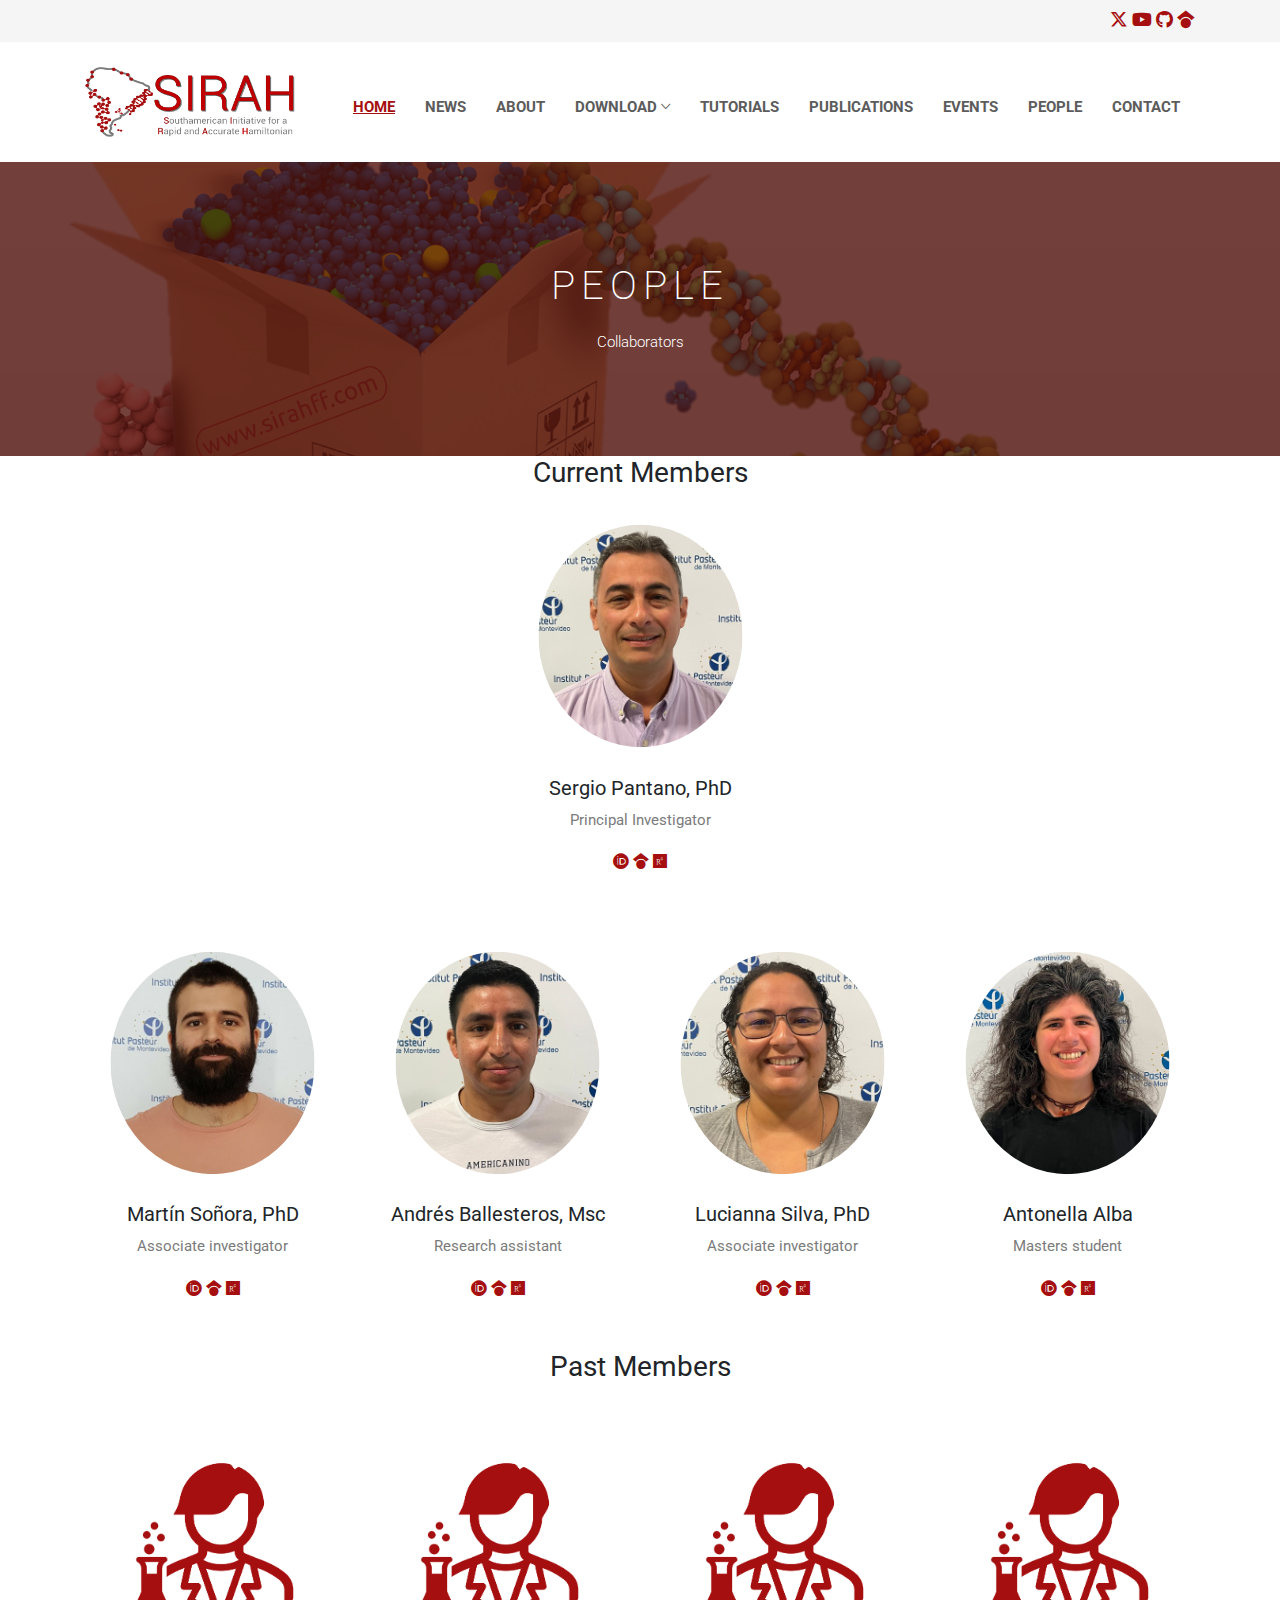
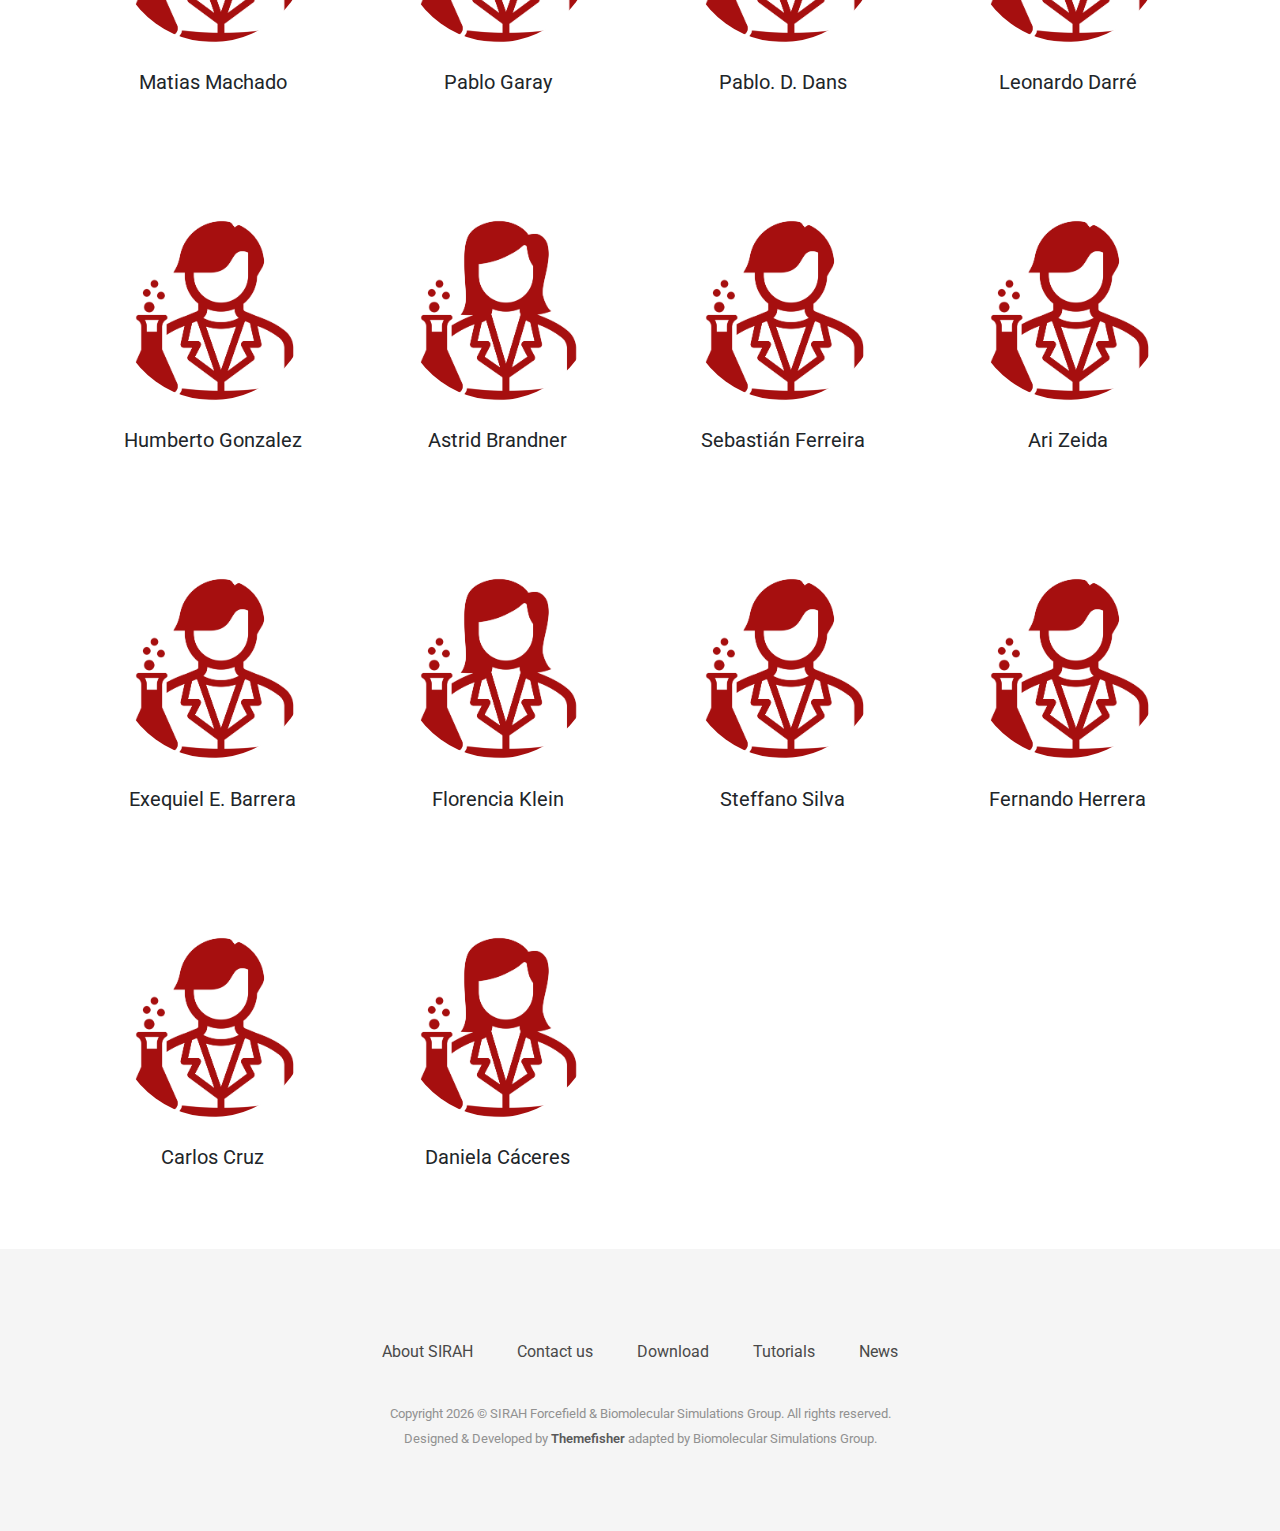
<file: team.html>
<!--
 // WEBSITE: https://themefisher.com
 // TWITTER: https://twitter.com/themefisher
 // FACEBOOK: https://www.facebook.com/themefisher
 // GITHUB: https://github.com/themefisher/
-->


<!DOCTYPE html>
<html lang="en">
<head>

  <!-- Basic Page Needs
  ================================================== -->
  <meta charset="utf-8">
  <title> SIRAH Force Field </title>

  <!-- Mobile Specific Metas
  ================================================== -->
  <meta http-equiv="X-UA-Compatible" content="IE=edge">
  <meta name="description" content="Webpage for the Southamerican Initiative for a Rapid and Accurate Hamiltonian coarse-grained force field">
  <meta name="keywords" content="sirah, sirah force field, coarse-grained, coarse-grained force field">
  <meta name="viewport" content="width=device-width, initial-scale=1.0, maximum-scale=5.0">
  <meta name="author" content="SIRAH Team">
  <meta name="theme-name" content="airspace">
  <meta name="generator" content="Themefisher Airspace Template v1.0">
  <!-- Favicon -->
  <link rel="shortcut icon" type="image/x-icon" href="images/ico-rojo-blanco.png" />


  <!-- bootstrap.min css -->
  <link rel="stylesheet" href="plugins/bootstrap/bootstrap.min.css">
  <!-- Ionic Icon Css -->
  <link rel="stylesheet" href="plugins/Ionicons/css/ionicons.min.css">
  <!-- animate.css -->
  <link rel="stylesheet" href="plugins/animate-css/animate.css">
  <!-- Magnify Popup -->
  <link rel="stylesheet" href="plugins/magnific-popup/magnific-popup.css">
  <!-- Slick CSS -->
  <link rel="stylesheet" href="plugins/slick/slick.css">
  <!-- FontAwesome -->
  <link rel="stylesheet" href="plugins/fontawesome/css/all.min.css">
  <!-- FontAwesome -->
  <link rel="stylesheet" href="https://cdnjs.cloudflare.com/ajax/libs/font-awesome/6.5.0/css/all.min.css" />
  <!-- Main Stylesheet -->
  <link rel="stylesheet" href="css/style.css">
  <!-- Load Twitter -->
  <script async src="https://platform.twitter.com/widgets.js" charset="utf-8"></script>

	
</head>

<body id="body">

	<div id="top-bar" class="top-bar">
        <div class="container">
          <div class="row">
              <div class="col-lg-8 col-md-8">
              </div>
              <!--/ Top info end -->
  
               <div class="col-lg-4 col-md-4 top-social text-center text-md-right">
			    <div class="team-social-icons">
					<a title="Twitter" href="https://x.com/SIRAHForcefield" target="_blank">
						<i class="fa-brands fa-x-twitter" style="font-size: 1.1em;"></i>  <!-- <i class="fab fa-twitter" style="font-size: 1.1em;"></i> -->
                    </a>
                    <a title="YouTube" href="https://www.youtube.com/channel/UCLK25yNsJPlej_fEKdLc1qw" target="_blank">
						<i class="fab fa-youtube" style="font-size: 1.1em;"></i>
                    </a>
                    <a title="Github" href="https://github.com/SIRAHFF" target="_blank">
                        <i class="fab fa-github" style="font-size: 1.1em;"></i>
                    </a>
					<a title="GScholar" href="https://scholar.google.com.uy/citations?hl=es&user=Rqr6Jw4AAAAJ" target="_blank">
                        <i class="fa-brands fa-google-scholar" style="font-size: 1.1em;"></i> <!-- <i class="fa-brands fa-google-scholar" style="font-size: 1.1em;"></i> -->
                    </a>
                 </div>
              </div>
              <!--/ Top social end -->
          </div>
          <!--/ Content row end -->
        </div>
        <!--/ Container end -->
    </div>
    <!--/ Topbar end -->
	
<!-- Header Start -->
<header id="myHeader" class="navigation">
	<div class="container">
		<div class="row">
			<div class="col-lg-12">
				<nav class="navbar navbar-expand-lg p-0">
					<a class="navbar-brand" href="index.html">
						<img src="images/sirah-logo-novo-4.png" alt="Logo" style="width: 210px; height: 70px;">
					</a>

					<button class="navbar-toggler collapsed" type="button" data-toggle="collapse" data-target="#navbarsExample09" aria-controls="navbarsExample09" aria-expanded="false" aria-label="Toggle navigation">
						<span class="ion-android-menu"></span>
					</button>

					<div class="collapse navbar-collapse ml-auto" id="navbarsExample09">
						<ul class="navbar-nav ml-auto">
							<li class="nav-item active">
								<a class="nav-link" href="index.html">Home</a>
							</li>
							<li class="nav-item @@news"><a class="nav-link" href="index.html#NEWS">NEWS</a></li>
							<li class="nav-item @@news"><a class="nav-link" href="index.html#ABOUT">About</a></li>
							<li class="nav-item dropdown @@download">
								<a class="nav-link dropdown-toggle" href="#" id="dropdown05" data-toggle="dropdown" aria-haspopup="true"
									aria-expanded="false">Download <span class="ion-ios-arrow-down"></span></a>
								<ul class="dropdown-menu" aria-labelledby="dropdown05">
									<li><a class="dropdown-item @@downloadAmber" href="https://github.com/SIRAHFF/documentation/releases/tag/AMBER" target="_blank">Amber</a></li>
									<li><a class="dropdown-item @@downloadGromacs" href="https://github.com/SIRAHFF/documentation/releases/tag/GROMACS" target="_blank">Gromacs</a></li>
									
								</ul>
							</li>
							<li class="nav-item @@contact"><a class="nav-link" href="https://sirahff.github.io/documentation/index.html" target="_blank">Tutorials</a></li>
							<li class="nav-item @@contact"><a class="nav-link" href="publications2.html">Publications</a></li>
							<li class="nav-item @@contact"><a class="nav-link" href="events.html">Events</a></li>	
							<li class="nav-item @@contact"><a class="nav-link" href="team.html">People</a></li>									
							<li class="nav-item @@contact"><a class="nav-link" href="contact.html">Contact</a></li>
						</ul>
					</div>
				</nav>
			</div>
		</div>
	</div>
</header><!-- header close -->

<section class="page-title bg-5">
  <div class="container">
    <div class="row">
      <div class="col-md-12">
        <div class="block">
          <h1>PEOPLE</h1>
          <p>Collaborators</p>
        </div>
      </div>
    </div>
  </div>
</section>

<section id="main-container" class="main-container pb-4">
  <div class="container">
    <div class="row text-center">
      <div class="col-lg-12">
        <h2 class="section-sub-title">Current Members</h2>
      </div>
    </div>
    <!--/ Title row end -->

    <div class="row justify-content-center">
      <div class="col-lg-3 col-sm-6 mb-5">
        <div class="ts-team-wrapper">
          <div class="team-img-wrapper">
            <img loading="lazy" src="images/teams/Pantano-Sergio.jpg" class="img-fluid" alt="team-img" style="border-radius: 50%; transform: scale(0.8);">
          </div>
          <div class="ts-team-content-classic">
            <h3 class="ts-name" style="text-align: center;">Sergio Pantano, PhD</h3>
            <p class="ts-designation" align="center">Principal Investigator</p>
            <div class="team-social-icons" style="text-align: center;">
              <a target="_blank" href="https://orcid.org/0000-0001-6435-4543"><i class="fab fa-orcid"></i></a>
              <a target="_blank" href="https://scholar.google.com/citations?user=FqAI7-EAAAAJ&hl=en"><i class="fa-brands fa-google-scholar"></i></a>
              <a target="_blank" href="https://www.researchgate.net/profile/Sergio-Pantano-2"><i class="fab fa-researchgate"></i></a>
            </div>
            <!--/ social-icons-->
          </div>
        </div>
        <!--/ Team wrapper 1 end -->

      </div><!-- Col end -->


    </div><!-- Content row 1 end -->
	

    <div class="row">
      <div class="col-lg-3 col-md-4 col-sm-6 mb-5">
        <div class="ts-team-wrapper">
          <div class="team-img-wrapper">
            <img loading="lazy" src="images/teams/Sonora-Martin.jpg" class="img-fluid" alt="team-img" style="border-radius: 50%; transform: scale(0.8);">
          </div>
          <div class="ts-team-content-classic">
            <h3 class="ts-name" style="text-align: center;">Martín Soñora, PhD</h3>
            <p class="ts-designation" align="center">Associate investigator</p>
            <div class="team-social-icons" style="text-align: center;">
              <a target="_blank" href="https://orcid.org/0000-0003-3872-6117"><i class="fab fa-orcid"></i></a>
              <a target="_blank" href="https://scholar.google.com/citations?hl=en&user=PG7bDrIAAAAJ"><i class="fa-brands fa-google-scholar"></i></a>
              <a target="_blank" href="https://www.researchgate.net/profile/Martin-Sonora-2"><i class="fab fa-researchgate"></i></a>
            </div>
            <!--/ social-icons-->
          </div>
        </div>
        <!--/ Team wrapper 3 end -->
      </div><!-- Col end -->

      <div class="col-lg-3 col-md-4 col-sm-6 mb-5">
        <div class="ts-team-wrapper">
          <div class="team-img-wrapper">
            <img loading="lazy" src="images/teams/Ballesteros-Andres-Camilo.jpg" class="img-fluid" alt="team-img" style="border-radius: 50%; transform: scale(0.8);">
          </div>
          <div class="ts-team-content-classic">
            <h3 class="ts-name" style="text-align: center;">Andrés Ballesteros, Msc</h3>
            <p class="ts-designation" align="center">Research assistant</p>
            <div class="team-social-icons" style="text-align: center;">
              <a target="_blank" href="https://orcid.org/0000-0003-2421-7952"><i class="fab fa-orcid"></i></a>
              <a target="_blank" href="https://scholar.google.com/citations?user=tuUhAu4AAAAJ&hl=es"><i class="fa-brands fa-google-scholar"></i></a>
              <a target="_blank" href="https://www.researchgate.net/profile/Andres-Ballesteros-4"><i class="fab fa-researchgate"></i></a>
            </div>
            <!--/ social-icons-->
          </div>
        </div>
        <!--/ Team wrapper 4 end -->

      </div><!-- Col end -->

      <div class="col-lg-3 col-md-4 col-sm-6 mb-5">
        <div class="ts-team-wrapper">
          <div class="team-img-wrapper">
            <img loading="lazy" src="images/teams/Silva-Lucianna.jpg" class="img-fluid" alt="team-img" style="border-radius: 50%; transform: scale(0.8);">
          </div>
          <div class="ts-team-content-classic">
            <h3 class="ts-name" style="text-align: center;">Lucianna Silva, PhD</h3>
            <p class="ts-designation" align="center">Associate investigator</p>
            <div class="team-social-icons" style="text-align: center;">
              <a href="https://orcid.org/0000-0002-6910-0697" target="_blank" href="#"><i class="fab fa-orcid"></i></a>
              <a href="https://scholar.google.com/citations?user=Ob3UtbgAAAAJ&hl" target="_blank" href="#"><i class="fa-brands fa-google-scholar"></i></a>
              <a href="https://www.researchgate.net/profile/Lucianna-Santos" target="_blank" href="#"><i class="fab fa-researchgate"></i></a>
            </div>
            <!--/ social-icons-->
          </div>
        </div>
        <!--/ Team wrapper 5 end -->
      </div><!-- Col end -->

      <div class="col-lg-3 col-md-4 col-sm-6 mb-5">
        <div class="ts-team-wrapper">
          <div class="team-img-wrapper">
            <img loading="lazy" src="images/teams/Alba-Antonella.jpg" class="img-fluid" alt="team-img" style="border-radius: 50%; transform: scale(0.8);">
          </div>
          <div class="ts-team-content-classic">
            <h3 class="ts-name" style="text-align: center;">Antonella Alba</h3>
            <p class="ts-designation" align="center">Masters student</p>
            <div class="team-social-icons" style="text-align: center;">
              <a target="_blank" href="https://orcid.org/0009-0001-0365-9404"><i class="fab fa-orcid"></i></a>
              <a target="_blank" href="https://scholar.google.com/citations?user=HizRkJMAAAAJ&hl=es"><i class="fa-brands fa-google-scholar"></i></a>
              <a target="_blank" href="https://www.researchgate.net/profile/Antonella-Alba-3"><i class="fab fa-researchgate"></i></a>
            </div>
            <!--/ social-icons-->
          </div>
        </div>
        <!--/ Team wrapper 6 end -->
      </div><!-- Col end -->
    </div><!-- Content row end -->

	<div class="row text-center">
      <div class="col-lg-12">
        <h2 class="section-sub-title">Past Members</h2>
      </div>
    </div>

    <div class="row">
      <div class="col-lg-3 col-md-4 col-sm-6 mb-5">
        <div class="ts-team-wrapper">
          <div class="team-img-wrapper">
            <img loading="lazy" src="images/teams/man.png" class="img-fluid" alt="team-img" style="border-radius: 50%; transform: scale(0.8);"> 
          </div>
          <div class="ts-team-content-classic">
            <h3 class="ts-name" style="text-align: center;">Matias Machado</h3>
            <!--/ social-icons-->
          </div>
        </div>
        <!--/ Team wrapper 3 end -->
      </div><!-- Col end -->

      <div class="col-lg-3 col-md-4 col-sm-6 mb-5">
        <div class="ts-team-wrapper">
          <div class="team-img-wrapper">
            <img loading="lazy" src="images/teams/man.png" class="img-fluid" alt="team-img" style="border-radius: 50%; transform: scale(0.8);">
          </div>
          <div class="ts-team-content-classic">
            <h3 class="ts-name" style="text-align: center;">Pablo Garay</h3>
            <!--/ social-icons-->
          </div>
        </div>
        <!--/ Team wrapper 4 end -->

      </div><!-- Col end -->

      <div class="col-lg-3 col-md-4 col-sm-6 mb-5">
        <div class="ts-team-wrapper">
          <div class="team-img-wrapper">
            <img loading="lazy" src="images/teams/man.png" class="img-fluid" alt="team-img" style="border-radius: 50%; transform: scale(0.8);">
          </div>
          <div class="ts-team-content-classic">
            <h3 class="ts-name" style="text-align: center;">Pablo. D. Dans</h3>
            <!--/ social-icons-->
          </div>
        </div>
        <!--/ Team wrapper 5 end -->
      </div><!-- Col end -->

      <div class="col-lg-3 col-md-4 col-sm-6 mb-5">
        <div class="ts-team-wrapper">
          <div class="team-img-wrapper">
            <img loading="lazy" src="images/teams/man.png" class="img-fluid" alt="team-img" style="border-radius: 50%; transform: scale(0.8);">
          </div>
          <div class="ts-team-content-classic">
            <h3 class="ts-name" style="text-align: center;">Leonardo Darré</h3>
            <!--/ social-icons-->
          </div>
        </div>
        <!--/ Team wrapper 6 end -->
      </div><!-- Col end -->
    </div><!-- Content row end -->
	
    <div class="row">
      <div class="col-lg-3 col-md-4 col-sm-6 mb-5">
        <div class="ts-team-wrapper">
          <div class="team-img-wrapper">
            <img loading="lazy" src="images/teams/man.png" class="img-fluid" alt="team-img" style="border-radius: 50%; transform: scale(0.8);"> 
          </div>
          <div class="ts-team-content-classic">
            <h3 class="ts-name" style="text-align: center;">Humberto Gonzalez</h3>
            <!--/ social-icons-->
          </div>
        </div>
        <!--/ Team wrapper 3 end -->
      </div><!-- Col end -->

      <div class="col-lg-3 col-md-4 col-sm-6 mb-5">
        <div class="ts-team-wrapper">
          <div class="team-img-wrapper">
            <img loading="lazy" src="images/teams/woman.png" class="img-fluid" alt="team-img" style="border-radius: 50%; transform: scale(0.8);">
          </div>
          <div class="ts-team-content-classic">
            <h3 class="ts-name" style="text-align: center;">Astrid Brandner</h3>
            <!--/ social-icons-->
          </div>
        </div>
        <!--/ Team wrapper 4 end -->

      </div><!-- Col end -->

      <div class="col-lg-3 col-md-4 col-sm-6 mb-5">
        <div class="ts-team-wrapper">
          <div class="team-img-wrapper">
            <img loading="lazy" src="images/teams/man.png" class="img-fluid" alt="team-img" style="border-radius: 50%; transform: scale(0.8);">
          </div>
          <div class="ts-team-content-classic">
            <h3 class="ts-name" style="text-align: center;">Sebastián Ferreira</h3>
            <!--/ social-icons-->
          </div>
        </div>
        <!--/ Team wrapper 5 end -->
      </div><!-- Col end -->

      <div class="col-lg-3 col-md-4 col-sm-6 mb-5">
        <div class="ts-team-wrapper">
          <div class="team-img-wrapper">
            <img loading="lazy" src="images/teams/man.png" class="img-fluid" alt="team-img" style="border-radius: 50%; transform: scale(0.8);">
          </div>
          <div class="ts-team-content-classic">
            <h3 class="ts-name" style="text-align: center;">Ari Zeida</h3>
            <!--/ social-icons-->
          </div>
        </div>
        <!--/ Team wrapper 6 end -->
      </div><!-- Col end -->
    </div><!-- Content row end -->

    <div class="row">
      <div class="col-lg-3 col-md-4 col-sm-6 mb-5">
        <div class="ts-team-wrapper">
          <div class="team-img-wrapper">
            <img loading="lazy" src="images/teams/man.png" class="img-fluid" alt="team-img" style="border-radius: 50%; transform: scale(0.8);"> 
          </div>
          <div class="ts-team-content-classic">
            <h3 class="ts-name" style="text-align: center;">Exequiel E. Barrera</h3>
            <!--/ social-icons-->
          </div>
        </div>
        <!--/ Team wrapper 3 end -->
      </div><!-- Col end -->

      <div class="col-lg-3 col-md-4 col-sm-6 mb-5">
        <div class="ts-team-wrapper">
          <div class="team-img-wrapper">
            <img loading="lazy" src="images/teams/woman.png" class="img-fluid" alt="team-img" style="border-radius: 50%; transform: scale(0.8);">
          </div>
          <div class="ts-team-content-classic">
            <h3 class="ts-name" style="text-align: center;">Florencia Klein</h3>
            <!--/ social-icons-->
          </div>
        </div>
        <!--/ Team wrapper 4 end -->

      </div><!-- Col end -->

      <div class="col-lg-3 col-md-4 col-sm-6 mb-5">
        <div class="ts-team-wrapper">
          <div class="team-img-wrapper">
            <img loading="lazy" src="images/teams/man.png" class="img-fluid" alt="team-img" style="border-radius: 50%; transform: scale(0.8);">
          </div>
          <div class="ts-team-content-classic">
            <h3 class="ts-name" style="text-align: center;">Steffano Silva</h3>
            <!--/ social-icons-->
          </div>
        </div>
        <!--/ Team wrapper 5 end -->
      </div><!-- Col end -->

      <div class="col-lg-3 col-md-4 col-sm-6 mb-5">
        <div class="ts-team-wrapper">
          <div class="team-img-wrapper">
            <img loading="lazy" src="images/teams/man.png" class="img-fluid" alt="team-img" style="border-radius: 50%; transform: scale(0.8);">
          </div>
          <div class="ts-team-content-classic">
            <h3 class="ts-name" style="text-align: center;">Fernando Herrera</h3>
            <!--/ social-icons-->
          </div>
        </div>
        <!--/ Team wrapper 6 end -->
      </div><!-- Col end -->
    </div><!-- Content row end -->

    <div class="row">
      <div class="col-lg-3 col-md-4 col-sm-6 mb-5">
        <div class="ts-team-wrapper">
          <div class="team-img-wrapper">
            <img loading="lazy" src="images/teams/man.png" class="img-fluid" alt="team-img" style="border-radius: 50%; transform: scale(0.8);"> 
          </div>
          <div class="ts-team-content-classic">
            <h3 class="ts-name" style="text-align: center;">Carlos Cruz</h3>
            <!--/ social-icons-->
          </div>
        </div>
        <!--/ Team wrapper 3 end -->
      </div><!-- Col end -->

      <div class="col-lg-3 col-md-4 col-sm-6 mb-5">
        <div class="ts-team-wrapper">
          <div class="team-img-wrapper">
            <img loading="lazy" src="images/teams/woman.png" class="img-fluid" alt="team-img" style="border-radius: 50%; transform: scale(0.8);">
          </div>
          <div class="ts-team-content-classic">
            <h3 class="ts-name" style="text-align: center;">Daniela Cáceres</h3>
            <!--/ social-icons-->
          </div>
        </div>
        <!--/ Team wrapper 4 end -->

      </div><!-- Col end -->

  
	
</section><!-- Main container end -->

<!-- footer Start -->
<footer class="footer">
	<div class="container">
		<div class="row">
			<div class="col-md-12">
				<div class="footer-manu">
					<ul>
						<li><a href="index.html#ABOUT">About SIRAH</a></li>
						<li><a href="contact.html">Contact us</a></li>
						<li><a href="https://github.com/SIRAHFF/documentation/releases/" target="_blank">Download</a></li>
						<li><a href="https://sirahff.github.io/documentation/" target="_blank">Tutorials</a></li>
						<li><a href="index.html#NEWS">News</a></li>
					</ul>
				</div>
				<p class="copyright mb-0">Copyright <script>document.write(new Date().getFullYear())</script> &copy; SIRAH Forcefield & Biomolecular Simulations Group. All rights reserved. <br> Designed & Developed by <a
						href="http://www.themefisher.com">Themefisher</a> adapted by Biomolecular Simulations Group.				
				</p>
			</div>
		</div>
	</div>
</footer>

<!--Scroll to top-->
<div id="scroll-to-top" class="scroll-to-top">
	<span class="icon ion-ios-arrow-up"></span>
</div>

    <!-- 
    Essential Scripts
    =====================================-->


    <!-- Main jQuery -->
    <script src="plugins/jquery/jquery.min.js"></script>
    <!-- Bootstrap 3.1 -->
    <script src="plugins/bootstrap/bootstrap.min.js"></script>
    <!-- slick Carousel -->
    <script src="plugins/slick/slick.min.js"></script>
    <script src="plugins/magnific-popup/jquery.magnific-popup.min.js"></script>
    <!-- filter -->
    <script src="plugins/shuffle/shuffle.min.js"></script>
    <script src="plugins/SyoTimer/jquery.syotimer.min.js"></script>
    <!-- Google Map 
    <script src="https://maps.googleapis.com/maps/api/js?key=AIzaSyCcABaamniA6OL5YvYSpB3pFMNrXwXnLwU&libraries=places"></script>
    <script src="plugins/google-map/map.js"></script> -->

    <script src="js/script.js"></script>

    </body>

    </html>
</file>
<file: css/style.css>
/**
 * WEBSITE: https://themefisher.com
 * TWITTER: https://twitter.com/themefisher
 * FACEBOOK: https://www.facebook.com/themefisher
 * GITHUB: https://github.com/themefisher/
 */

@charset "UTF-8";
/*=== MEDIA QUERY ===*/
@import url("https://fonts.googleapis.com/css2?family=Roboto:wght@300;400;500;700&family=Volkhov:ital@1&display=swap");
body {
  line-height: 1.65;
  font-family: "Roboto", sans-serif;
  -webkit-font-smoothing: antialiased;
}

h1,
h2,
h3,
h4,
h5,
h6 {
  font-family: "Roboto", sans-serif;
}

h1,
h2,
h3,
h4,
h5,
h6 {
  font-weight: 400;
}

h1 {
  font-size: 40px;
}

h2 {
  font-size: 28px;
}

h3 {
  font-size: 20px;
}

h4 {
  font-size: 18px;
  line-height: 1.7;
}

h5 {
  font-size: 18px;
  line-height: 1.7;
  font-weight: bold;
  margin-top: 14px;
  margin-bottom: 4px;
  text-align: center;
}

p {
  color: #7B7B7B;
  font-size: 15px;
  font-family: "Roboto", sans-serif;
  line-height: 1.7;
}

h6 {
  font-size: 15px;
  line-height: 1.7;
  color: #7B7B7B;
  font-family: "Roboto", sans-serif;
  text-align: justify;
  /** font-weight: bold; */
}

ol,
ul {
  margin: 0;
  padding: 0;
  list-style: none;
}

iframe {
  border: 0;
}

a,
a:focus,
a:hover {
  text-decoration: none;
  outline: 0;
  color: #A60F0F;
}

blockquote {
  font-size: 18px;
  border-left: 5px solid #A60F0F;
  padding: 20px 40px;
  text-align: left;
  color: #777;
}

.navbar-toggle .icon-bar {
  background: #A60F0F;
}

input[type=email],
input[type=password],
input[type=text],
input[type=tel] {
  box-shadow: none;
  height: 45px;
  outline: none;
  font-size: 14px;
}
input[type=email]:focus,
input[type=password]:focus,
input[type=text]:focus,
input[type=tel]:focus {
  box-shadow: none;
  border: 1px solid #A60F0F;
}

.form-control {
  box-shadow: none;
  border-radius: 0;
}
.form-control:focus {
  box-shadow: none;
  border: 1px solid #A60F0F;
}

.slick-slide {
  outline: 0;
}

.btn-main, .btn-small, .btn-transparent {
  background: #A60F0F;
  color: #fff;
  display: inline-block;
  font-size: 14px;
  letter-spacing: 1px;
  padding: 14px 35px;
  text-transform: uppercase;
  border-radius: 0;
  transition: all 0.2s ease;
}
.btn-primary {
  background: #A60F0F;
  color: #fff;
  display: inline-block;
  font-size: 14px;
  letter-spacing: 1px;
  padding: 10px 25px;
  text-transform: uppercase;
  border-radius: 0;
  transition: all 0.2s ease;
  border: 1px solid #fff;
}

.btn-main.btn-icon i, .btn-icon.btn-small i, .btn-icon.btn-transparent i {
  font-size: 16px;
  vertical-align: middle;
  margin-right: 5px;
}
.btn-main:hover, .btn-small:hover, .btn-transparent:hover {
  background: #353240;
  color: #fff;
  border: 1px solid #353240;
}

.btn-primary:hover {
  background: #353240;
  color: #fff;
}

.btn-solid-border {
  border: 1px solid #fff;
  background: transparent;
  color: #fff;
}
.btn-solid-border:hover {
  border: 1px solid #A60F0F;
  background: #A60F0F;
}

.btn-transparent {
  background: transparent;
  padding: 0;
  color: #A60F0F;
}
.btn-transparent:hover {
  background: transparent;
  color: #A60F0F;
}

.btn-large {
  padding: 20px 45px;
}
.btn-large.btn-icon i {
  font-size: 16px;
  vertical-align: middle;
  margin-right: 5px;
}

.btn-small {
  padding: 10px 25px;
  font-size: 12px;
}

.btn-round {
  border-radius: 4px;
}

.btn-round-full {
  border-radius: 50px;
}

.btn.active.focus,
.btn:active:focus,
.btn:focus {
  outline: 0;
  box-shadow: none;
  background: #A60F0F;
}

.btn-warning.active, .btn-warning:active, .open > .dropdown-toggle.btn-warning {
    /* STYLES GO HERE */
    color:white!important;
    background-color:black!important;
    border-color:white!important;
}

.mt-10 {
  margin-top: 20px;
}

.mt-20 {
  margin-top: 20px;
}

.mt-30 {
  margin-top: 30px;
}

.mt-40 {
  margin-top: 40px;
}

.mt-50 {
  margin-top: 50px;
}

.btn:focus {
  color: #ddd;
}

.w-100 {
  width: 100%;
}

.margin-0 {
  margin: 0 !important;
}

#preloader {
  background: #fff;
  height: 100%;
  left: 0;
  opacity: 1;
  filter: alpha(opacity=100);
  position: fixed;
  text-align: center;
  top: 0;
  width: 100%;
  z-index: 999999999;
}

.bg-shadow {
  background-color: #fff;
  box-shadow: 0 16px 24px rgba(0, 0, 0, 0.08);
  padding: 20px;
}

.bg-gray {
  background: #f9f9f9;
}

.bg-primary {
  background: #A60F0F !important;
}

.bg-primary-dark {
  background: #4d485d !important;
}

.bg-primary-darker {
  background: #353240 !important;
}

.bg-dark {
  background: #202122 !important;
}

.section {
  padding: 90px 0;
}

.section-sm {
  padding: 70px 0;
}

.title {
  padding: 20px 0 30px;
}
.title h2 {
  font-size: 18px;
  text-align: center;
  text-transform: uppercase;
  letter-spacing: 2px;
}

.section-title {
  margin-bottom: 70px;
}
.section-title h2 {
  text-transform: uppercase;
  font-size: 28px;
  font-weight: 600;
  margin-bottom: 20px;
}
.section-title p {
  font-style: italic;
  color: #666;
  font-family: "Volkhov", serif;
}

.section-subtitle {
  font-size: 28px;
  font-weight: 600;
  margin-bottom: 30px;
}

.page-title {
  padding: 100px 0;
}
.page-title .block {
  text-align: center;
}
.page-title .block h1 {
  color: #fff;
  font-weight: 200;
  letter-spacing: 6px;
  margin-top: 0;
  text-transform: capitalize;
  margin-bottom: 20px;
}
@media (max-width: 992px) {
  .page-title .block h1 {
    font-size: 32px;
  }
}
.page-title .block p {
  color: #fff;
  font-weight: 300;
  margin-bottom: 0;
}

.heading {
  padding-bottom: 60px;
  text-align: center;
}
.heading h2 {
  color: #000;
  font-size: 30px;
  line-height: 40px;
  font-weight: 400;
}
.heading p {
  font-size: 18px;
  line-height: 40px;
  color: #292929;
  font-weight: 300;
}

.page-wrapper {
  padding: 70px 0;
}

.social-media-icons ul li {
  display: inline-block;
}
.social-media-icons ul li a {
  font-size: 18px;
  color: #333;
  display: inline-block;
  padding: 7px 12px;
  color: #fff;
}
.social-media-icons ul li .twitter {
  background: #00aced;
}
.social-media-icons ul li .facebook {
  background: #3b5998;
  padding: 7px 18px;
}
.social-media-icons ul li .googleplus {
  background: #dd4b39;
}
.social-media-icons ul li .dribbble {
  background: #ea4c89;
}
.social-media-icons ul li .instagram {
  background: #bc2a8d;
}

.dropdown-slide {
  position: static;
}
.dropdown-slide .open > a,
.dropdown-slide .open > a:focus,
.dropdown-slide .open > a:hover {
  background: transparent;
}
.dropdown-slide.full-width .dropdown-menu {
  left: 0 !important;
  right: 0 !important;
}
.dropdown-slide:hover .dropdown-menu {
  display: none;
  opacity: 1;
  display: block;
  transform: translate(0px, 0px);
  opacity: 1;
  visibility: visible;
  color: #777;
  transform: translateY(0px);
}
.dropdown-slide .dropdown-menu {
  border-radius: 0;
  opacity: 1;
  visibility: visible;
  position: absolute;
  padding: 15px;
  border: 1px solid #ebebeb;
  box-shadow: 0 2px 4px rgba(0, 0, 0, 0.05);
  position: absolute;
  display: block;
  visibility: hidden;
  opacity: 0;
  transform: translateY(30px);
  transition: visibility 0.2s, opacity 0.2s, transform 500ms cubic-bezier(0.43, 0.26, 0.11, 0.99);
}
@media (max-width: 480px) {
  .dropdown-slide .dropdown-menu {
    transform: none;
  }
}

.commonSelect {
  margin-left: 10px;
  padding-right: 6px;
  position: relative;
}
.commonSelect:before {
  content: "\f3d0";
  font-family: "themefisher-font";
  position: absolute;
  right: -4px;
  top: 4px;
  font-size: 10px;
}
.commonSelect select {
  -webkit-appearance: none;
  -moz-appearance: none;
  cursor: pointer;
  border: none;
  padding: 0;
  height: auto;
  color: #555;
}
.commonSelect select:focus {
  box-shadow: none;
  border: none;
}

.tabCommon .nav-tabs {
  border-bottom: 0;
  margin-bottom: 10px;
}
.tabCommon .nav-tabs li {
  margin-right: 5px;
}
.tabCommon .nav-tabs li a.active {
  background-color: #A60F0F;
  border: 1px solid #A60F0F;
  color: #ffffff;
}
.tabCommon .nav-tabs a {
  border-radius: 0;
  background: #f9f9f9;
}
.tabCommon .nav-tabs a:hover {
  border: 1px solid transparent;
  background: #A60F0F;
  color: #fff;
}
.tabCommon .tab-content {
  padding: 20px;
  border: 1px solid #dedede;
}
.tabCommon .tab-content p {
  margin-bottom: 0;
}

.commonAccordion .panel, .commonAccordion-2 .panel {
  border-radius: 0;
  box-shadow: none;
}
.commonAccordion .panel .panel-heading, .commonAccordion-2 .panel .panel-heading {
  background: transparent;
  padding: 0;
}
.commonAccordion .panel .panel-title, .commonAccordion-2 .panel .panel-title {
  position: relative;
}
.commonAccordion .panel .panel-title a, .commonAccordion-2 .panel .panel-title a {
  display: block;
  font-size: 14px;
  text-transform: uppercase;
  padding: 10px 10px;
}
.commonAccordion .panel .panel-title a:before, .commonAccordion-2 .panel .panel-title a:before {
  color: #555;
  content: "\f209";
  position: absolute;
  right: 25px;
  font-family: "themefisher-font";
}
.commonAccordion .panel .panel-title a.collapsed:before, .commonAccordion-2 .panel .panel-title a.collapsed:before {
  content: "\f217";
}

.list-circle {
  padding-left: 20px;
}
.list-circle li {
  list-style-type: circle;
}

.play-icon {
  border: 1px solid #dedede;
  display: inline-block;
  width: 60px;
  height: 60px;
  border-radius: 50px;
  font-size: 30px;
}
.play-icon i {
  line-height: 60px;
}

.alert-common {
  border-radius: 0;
  border-width: 2px;
}
.alert-common i {
  margin: 0 5px;
  font-size: 16px;
}

.alert-solid {
  background: transparent;
  color: #A60F0F;
}

@media (max-width: 480px) {
  .buttonPart li {
    margin-bottom: 8px;
  }
}
@media (max-width: 768px) {
  .buttonPart li {
    margin-bottom: 8px;
  }
}

.overly, .slider, .page-title {
  position: relative;
}
.overly:before, .slider:before, .page-title:before {
  content: "";
  position: absolute;
  left: 0;
  top: 0; 
  bottom: 0;
  right: 0;
  width: 100%;
  height: 100%;
  background: #52130C; /* color slider*/
  opacity: 0.8;
}

.owl-dots .owl-dot.active span,
.owl-theme .owl-dots .owl-dot:hover span {
  background: #A60F0F !important;
}

#success,
#error {
  display: none;
}

#wrapper-work {
  overflow: hidden;
  padding-top: 100px;
}
#wrapper-work ul li {
  width: 50%;
  float: left;
  position: relative;
}
#wrapper-work ul li img {
  width: 100%;
  height: 100%;
}
#wrapper-work ul li .items-text {
  position: absolute;
  top: 0;
  bottom: 0;
  left: 0;
  right: 0;
  width: 100%;
  height: 100%;
  color: #fff;
  background: rgba(0, 0, 0, 0.6);
  padding-left: 44px;
  padding-top: 140px;
}
#wrapper-work ul li .items-text h2 {
  padding-bottom: 28px;
  padding-top: 75px;
  position: relative;
}
#wrapper-work ul li .items-text h2:before {
  content: "";
  position: absolute;
  left: 0;
  bottom: 0;
  width: 75px;
  height: 3px;
  background: #fff;
}
#wrapper-work ul li .items-text p {
  padding-top: 30px;
  font-size: 16px;
  line-height: 27px;
  font-weight: 300;
  padding-right: 80px;
}

/*--
	features-work Start 
--*/
#features-work {
  padding-top: 50px;
  padding-bottom: 75px;
}
#features-work .block ul li {
  width: 19%;
  text-align: center;
  display: inline-block;
  padding: 40px 0px;
}

/*--
	Header Start 
--*/
header {
  background: #fff;
  /*padding: 20px 0;*/
  position: relative;
  box-shadow: 0 2px 2px 0 rgba(0, 0, 0, 0.15);
  padding: 15px 0;
}
header .navbar {
  margin-bottom: 0px;
  border: 0px;
}
header .navbar-brand {
  padding-top: 5px;
}
header .navbar-default {
  background: none;
  border: 0px;
}
header .navbar-default .navbar-nav {
  padding-top: 10px;
}
header .navbar-default .navbar-nav li a {
  color: #333333;
  padding: 10px 26px;
  font-size: 15px;
}
header .navbar-default .navbar-nav li a:hover {
  color: #000;
}

/*.sticky {
  background: rgba(252, 252, 252, 1) !important;
  position: fixed;
  top: 0;
  opacity: 1.0; 
  width: 100%;
  background: #e8e8e8;
}*/

.navigation {
  background: #fff;
  padding: 20px 0;
}
.navigation .navbar {
  margin-bottom: 0px;
  border: 0px;
}
.navigation .navbar-brand {
  padding-top: 5px;
}
.navigation .navbar-toggler {
  font-size: 36px;
}
.navigation .navbar-toggler:focus {
  outline: 0;
}

.navigation .navbar {
  background: none;
  border: 0px;
}
.navigation .navbar .navbar-nav {
  padding-top: 10px;
}
@media (max-width: 992px) {
  .navigation .navbar .navbar-nav {
    text-align: center;
  }
}
.navigation .navbar .navbar-nav > li > a {
  color: #5C5C5C;
  padding: 10px 15px;
  font-weight: 700;
  font-size: 15px;
  text-transform: uppercase;
  transition: 0.3s;
}
.navigation .navbar .navbar-nav > li > a:hover, .navigation .navbar .navbar-nav > li > a:focus {
  color: #000;
  background: transparent;
}
.navigation .navbar .navbar-nav li.active > a {
  text-decoration: underline;
  color: #A60F0F;
}
.navigation .navbar .dropdown-menu {
  border-radius: 0;
  border: none;
  box-shadow: 0 0 25px 0 rgba(0, 0, 0, 0.08);
  padding: 0;
}
@media (max-width: 992px) {
  .navigation .navbar .dropdown-menu {
    text-align: center;
    float: left !important;
    width: 100%;
    margin: 0;
  }
}
.navigation .navbar .dropdown-menu li:first-child {
  margin-top: 10px;
}
.navigation .navbar .dropdown-menu li:last-child {
  margin-bottom: 10px;
}
.navigation .navbar .dropdown-menu a {
  font-weight: normal;
  color: #808080;
  padding: 10px 20px;
  transition: all 0.3s ease;
}
.navigation .navbar .dropdown-menu a:focus, .navigation .navbar .dropdown-menu a:hover {
  background: #A60F0F;
  color: #fff;
}

.dropdown-toggle::after {
  display: none;
}

.dropleft .dropdown-menu,
.dropright .dropdown-menu {
  margin: 0;
}

.dropleft .dropdown-toggle::before,
.dropright .dropdown-toggle::after {
  font-weight: bold;
  font-family: "Ionicons";
  border: 0;
  font-size: 10px;
  vertical-align: 1px;
}

.dropleft .dropdown-toggle::before {
  content: "\f3d2";
  margin-right: 7px;
}

.dropright .dropdown-toggle::after {
  content: "\f3d3";
  margin-left: 7px;
}

.dropdown-item {
  padding: 0.8rem 1.5rem;
  text-transform: uppercase;
  font-size: 14px;
  font-weight: 500;
}
@media (max-width: 992px) {
  .dropdown-item {
    padding: 0.6rem 1.5rem;
  }
}

.dropdown-submenu:hover > .dropdown-item,
.dropdown-item:hover {
  background: #A60F0F;
  color: #fff !important;
}

.dropdown-item.active {
  text-decoration: underline;
  background-color: transparent;
  color: inherit;
}

.dropdown-submenu.active > .dropdown-toggle {
  text-decoration: underline;
  color: inherit;
}

ul.dropdown-menu li {
  padding-left: 0px !important;
}

@media (min-width: 992px) {
  .dropdown-menu {
    transition: all 0.2s ease-in, visibility 0s linear 0.2s, transform 0.2s linear;
    display: block;
    visibility: hidden;
    opacity: 0;
    min-width: 200px;
  }
  .dropdown-menu li:first-child {
    margin-top: 10px;
  }
  .dropdown-menu li:last-child {
    margin-bottom: 10px;
  }
  .dropleft .dropdown-menu,
.dropright .dropdown-menu {
    margin-top: -10px;
  }
  .dropdown:hover > .dropdown-menu {
    visibility: visible;
    transition: all 0.45s ease 0s;
    opacity: 1;
  }
}
.slider {
  background: url("../images/CPP_bilayer.png") no-repeat;
  background-size: cover;
  background-attachment: fixed;
  background-position: 10% 0%;
  padding: 200px 0;
  position: relative;
}
@media (max-width: 992px) {
  .slider {
    padding: 150px 0;
  }
}
.slider .block {
  color: #E3E3E4;
  text-align: center;
}
.slider .block h1 {
  font-weight: 100;
  font-size: 45px;
  line-height: 60px;
  letter-spacing: 10px;
  padding-bottom: 15px;
  text-transform: uppercase;
}
@media (max-width: 992px) {
  .slider .block h1 {
    font-size: 36px;
    line-height: 46px;
  }
}
@media (max-width: 768px) {
  .slider .block h1 {
    font-size: 32px;
    line-height: 42px;
  }
}
.slider .block p {
  margin-bottom: 30px;
  color: #b9b9b9;
  font-size: 18px;
  line-height: 27px;
  font-weight: 300;
}
@media (max-width: 992px) {
  .slider .block p {
    font-size: 16px;
  }
}

.call-to-action {
  padding: 70px 0px;
  text-align: center;
}
.call-to-action h2 {
  color: #fff;
}
.call-to-action p {
  color: #fff;
}
.call-to-action .btn-main, .call-to-action .btn-transparent, .call-to-action .btn-small {
  padding: 15px 35px;
  font-size: 12px;
  margin-top: 30px;
}

.service {
  text-align: center;
  padding: 90px 0;
}
.service .service-item {
  padding-bottom: 30px;
}
.service .service-item i {
  font-size: 60px;
  color: #A60F0F;
}
.service .service-item h4 {
  padding-top: 15px;
  margin: 0;
  font-weight: 500;
  text-transform: uppercase;
}
.service .service-item p {
  padding-top: 10px;
  margin: 0;
}

.dark-service .title {
  color: #fff;
}
.dark-service .service-item {
  text-align: center;
  padding: 0 10px;
  padding-top: 30px;
}
@media (max-width: 480px) {
  .dark-service .service-item {
    padding: 0;
    padding-top: 30px;
  }
}
.dark-service .service-item i {
  font-size: 50px;
  color: #fff;
}
.dark-service .service-item h4 {
  color: #fff;
  padding-top: 15px;
  margin: 0;
  font-weight: 500;
  text-transform: uppercase;
  margin-bottom: 5px;
}
.dark-service .service-item p {
  padding-top: 10px;
  margin: 0;
}

.service-about p {
  line-height: 28px;
}

.service-arrow .block {
  padding: 70px 30px;
  text-align: center;
}
@media (max-width: 480px) {
  .service-arrow .block {
    padding: 60px 10px;
  }
}
.service-arrow .block i {
  font-size: 40px;
  display: inline-block;
  margin-bottom: 15px;
}
.service-arrow .block p {
  color: #fff;
  margin-bottom: 0;
}
.service-arrow .block h3 {
  font-size: 24px;
}

.service-list .block {
  padding: 30px;
  margin-bottom: 20px;
  background: #fff;
}
@media (max-width: 480px) {
  .service-list .block {
    padding: 30px 20px;
  }
}
.service-list .block p {
  margin-bottom: 0;
}

.feature {
  background: url("../img/featue-bg.jpg");
  background-position: 50% 94px;
  display: block;
  position: relative;
  background-attachment: fixed;
  background-repeat: no-repeat;
  background-position: center center;
  background-size: cover;
  padding: 80px 0;
}
@media (max-width: 768px) {
  .feature {
    background-image: none !important;
    background-color: #F2F2F2 !important;
  }
}
.feature h2 {
  margin-bottom: 20px;
}
.feature p {
  color: #8d8f92;
  margin-bottom: 20px;
}
.feature .btn-view-works {
  background: #A60F0F;
  color: #fff;
  padding: 10px 20px;
}

.portfolio-work {
  padding: 80px 0;
}
.portfolio-work .block .portfolio-menu {
  text-align: center;
}
.portfolio-work .block .portfolio-menu .btn-group {
  margin-bottom: 40px;
}
@media (max-width: 992px) {
  .portfolio-work .block .portfolio-menu .btn-group {
    display: block;
  }
}
.portfolio-work .block .portfolio-menu .btn-group label {
  display: inline-block;
  border: 1px solid #dedede;
  padding: 8px 25px;
  cursor: pointer;
  font-size: 15px;
  color: #333333;
  outline: 0;
  background: #fff;
  margin: 3px 2px;
  border-radius: 0;
  transition: all 0.3s ease;
}
.portfolio-work .block .portfolio-menu .btn-group label.active {
  background-color: #A60F0F;
  border-color: #A60F0F;
  color: #fff;
}

.portfolio-item {
  position: relative;
  padding: 0;
}
.portfolio-item img {
  width: 100%;
  height: auto;
}
.portfolio-item:hover .portfolio-hover {
  visibility: visible;
  opacity: 1;
}
.portfolio-item:hover .portfolio-content {
  transform: translateY(-50%);
}
.portfolio-hover {
  position: absolute;
  height: 100%;
  width: 100%;
  top: 0;
  left: 0;
  background: rgba(60, 55, 55, 0.5);
  visibility: hidden;
  opacity: 0;
  transition: 0.3s ease;
}
.portfolio-content {
  position: absolute;
  left: 0;
  right: 0;
  top: 50%;
  transform: translateY(-40%);
  text-align: center;
  padding: 20px;
  transition: inherit;
}
.portfolio-content * {
  color: #fff;
}
.portfolio-content a {
  display: block;
  transition: 0.2s ease;
}
.portfolio-content a:hover {
  color: #fff;
  opacity: 0.8;
}
.portfolio-content a i {
  font-size: 30px;
}
.portfolio-content a.h3 {
  margin-top: 0;
}

.portfolio-single-page .project-details h4 {
  margin-bottom: 20px;
  padding-bottom: 10px;
  border-bottom: 2px dashed #dedede;
}
.portfolio-single-page .project-details span {
  color: #838383;
  width: 180px;
  display: inline-block;
}
.portfolio-single-page .project-details strong {
  color: #313131;
  font-weight: normal;
}
.portfolio-single-page .project-details ul li {
  margin-bottom: 10px;
}

.portfolio-single-slider {
  cursor: -webkit-grab;
  cursor: grab;
}

.testimonial {
  padding: 80px 0;
}
.testimonial .block h2 {
  line-height: 27px;
  color: #5C5C5C;
  padding-top: 100px;
}
.testimonial .block p {
  padding-top: 50px;
  color: #7B7B7B;
}
.testimonial .counter-box li {
  width: 50%;
  float: left;
  text-align: center;
  margin: 30px 0 30px;
}
.testimonial .testimonial-carousel {
  border: 1px solid #dedede;
  padding: 24px;
}
.testimonial .testimonial-carousel i {
  font-size: 35px;
}
.testimonial .testimonial-carousel p {
  font-family: "Volkhov", serif;
  line-height: 28px;
  padding-bottom: 20px;
}
.testimonial .testimonial-carousel .user img {
  padding-bottom: 0px;
  border-radius: 500px;
  width: 80px;
  display: inline-block;
}
.testimonial .testimonial-carousel .user p {
  font-family: "Roboto", sans-serif;
  padding-bottom: 0;
  margin-top: 6px;
  font-size: 12px;
  line-height: 20px;
}
.testimonial .testimonial-carousel .user p span {
  display: block;
  color: #353241;
  font-weight: 600;
}
.testimonial .testimonial-carousel .owl-carousel .owl-pagination div {
  border: 1px solid #1D1D1D;
  border-radius: 500px;
  display: inline-block;
  height: 10px;
  margin-right: 15px;
  width: 10px;
}
.testimonial .testimonial-carousel .owl-carousel .owl-pagination div.active {
  background: #5C5C5C;
  font-size: 30px;
  display: inline-block;
  border: 0px;
}

.counter-box i {
  font-size: 35px;
}
.counter-box h4 {
  font-size: 30px;
  font-weight: bold;
}
.counter-box span {
  color: #555;
}

.contact-form {
  padding-top: 70px;
  padding-bottom: 35px;
}
.contact-form .block .form-group {
  padding-bottom: 15px;
  margin: 0px;
}
.contact-form .block .form-group .form-control {
  background: #F6F8FA;
  height: 60px;
  padding: 10px 20px;
  border: 1px solid #EEF2F6;
  box-shadow: none;
  width: 100%;
}
.contact-form .block .form-group-2 {
  margin-bottom: 13px;
}
.contact-form .block .form-group-2 textarea {
  background: #F6F8FA;
  height: 135px;
  border: 1px solid #EEF2F6;
  box-shadow: none;
  width: 100%;
  padding: 15px 20px;
}
.contact-form .block button {
  width: 100%;
  height: 60px;
  background: #47424C;
  border: none;
  color: #fff;
  font-size: 18px;
}

.address-block li {
  margin-bottom: 10px;
}
.address-block li i {
  margin-right: 15px;
  font-size: 20px;
  width: 20px;
}

.social-icons {
  margin-top: 40px;
}
.social-icons li {
  display: inline-block;
  margin: 0 6px;
}
.social-icons a {
  display: inline-block;
}
.social-icons i {
  color: #2C2C2C;
  margin-right: 25px;
  font-size: 25px;
}

.google-map {
  position: relative;
}

.google-map .map {
  width: 100%;
  height: 300px;
}

.contact-box {
  padding-top: 35px;
  padding-bottom: 58px;
}
.contact-box .block img {
  width: 100%;
}
.contact-box .block h2 {
  font-weight: 300;
  color: #000;
  font-size: 28px;
  padding-bottom: 30px;
}
.contact-box .block p {
  color: #5C5C5C;
  display: block;
}

/*=================================================================
  Pricing section
==================================================================*/
.pricing-table .pricing-item {
  padding: 40px 20px;
  background: #fff;
  box-shadow: 0 8px 15px 0 rgba(5, 57, 106, 0.06);
}
.pricing-table .pricing-item a.btn-main, .pricing-table .pricing-item a.btn-transparent, .pricing-table .pricing-item a.btn-small {
  text-transform: uppercase;
  margin-top: 20px;
}
.pricing-table .pricing-item li {
  font-weight: 400;
  padding: 6px 0;
  color: #666;
}
.pricing-table .pricing-item li i {
  margin-right: 6px;
  color: #A60F0F;
}
.pricing-table .price-title {
  padding: 30px 0 20px;
}
.pricing-table .price-title > h3 {
  font-weight: 700;
  margin: 0 0 5px;
  font-size: 15px;
  text-transform: uppercase;
}
.pricing-table .price-title > p {
  font-size: 14px;
  font-weight: 400;
  line-height: 18px;
  margin-top: 5px;
}
.pricing-table .price-title .value {
  color: #A60F0F;
  font-size: 50px;
  padding: 10px 0;
}

.product-item {
  margin-bottom: 30px;
}
.product-item .product-thumb {
  position: relative;
}
.product-item .product-thumb img {
  width: 100%;
  height: auto;
}
.product-item .product-thumb .bage {
  position: absolute;
  top: 12px;
  right: 12px;
  background: #000;
  color: #fff;
  font-size: 12px;
  padding: 4px 12px;
  font-weight: 300;
  display: inline-block;
}
.product-item .product-thumb:before {
  transition: 0.3s all;
  opacity: 0;
  background: rgba(0, 0, 0, 0.6);
  content: "";
  position: absolute;
  top: 0;
  right: 0;
  left: 0;
  bottom: 0;
}
.product-item .product-thumb .preview-meta {
  position: absolute;
  text-align: center;
  bottom: 0;
  left: 0;
  width: 100%;
  justify-content: center;
  opacity: 0;
  transition: 0.2s;
  transform: translateY(10px);
}
.product-item .product-thumb .preview-meta li {
  display: inline-block;
}
.product-item .product-thumb .preview-meta li a,
.product-item .product-thumb .preview-meta li span {
  background: #fff;
  padding: 10px 16px;
  cursor: pointer;
  display: inline-block;
  font-size: 18px;
}
.product-item .product-thumb .preview-meta li a:hover,
.product-item .product-thumb .preview-meta li span:hover {
  background: #A60F0F;
  color: #fff;
}
.product-item:hover .product-thumb:before {
  opacity: 1;
}
.product-item:hover .preview-meta {
  opacity: 1;
  transform: translateY(-20px);
}
.product-item .product-content {
  text-align: center;
}
.product-item .product-content h4 {
  font-size: 14px;
  font-weight: 400;
  margin-top: 15px;
  margin-bottom: 6px;
}
.product-item .product-content h4 a {
  color: #000;
}

.product-modal {
  background: rgba(255, 255, 255, 0.9);
  text-align: center;
  padding: 0 !important;
}
.product-modal:before {
  content: "";
  display: inline-block;
  height: 100%;
  vertical-align: middle;
  margin-right: -4px;
}
.product-modal.fade .modal-dialog {
  transform: translate(0, 0);
}
.product-modal .close {
  width: 50px;
  float: none;
  position: absolute;
  right: 20px;
  z-index: 9;
  top: 20px;
  font-size: 30px;
  outline: none;
}
.product-modal .modal-dialog {
  width: 900px;
  display: inline-block;
  text-align: left;
  vertical-align: middle;
}
@media (max-width: 480px) {
  .product-modal .modal-dialog {
    width: 100%;
  }
}
@media (max-width: 768px) {
  .product-modal .modal-dialog {
    width: 100%;
  }
}
.product-modal .modal-content {
  border-radius: 0;
  box-shadow: none;
  border: none;
}
.product-modal .modal-content .modal-body {
  padding: 30px;
}
.product-modal .modal-content .modal-body .modal-image img {
  width: 100%;
  height: auto;
}
.product-modal .modal-content .modal-body .product-short-details h2 {
  margin-top: 0;
  font-size: 22px;
  font-weight: 400;
}
.product-modal .modal-content .modal-body .product-short-details h2 a {
  color: #000;
}
@media (max-width: 480px) {
  .product-modal .modal-content .modal-body .product-short-details h2 {
    margin-top: 15px;
  }
}
@media (max-width: 768px) {
  .product-modal .modal-content .modal-body .product-short-details h2 {
    margin-top: 15px;
  }
}
.product-modal .modal-content .modal-body .product-short-details .product-price {
  font-size: 30px;
  margin: 20px 0;
}
@media (max-width: 480px) {
  .product-modal .modal-content .modal-body .product-short-details .product-price {
    margin: 10px 0;
  }
}
.product-modal .modal-content .modal-body .product-short-details .btn-main, .product-modal .modal-content .modal-body .product-short-details .btn-transparent, .product-modal .modal-content .modal-body .product-short-details .btn-small {
  margin-top: 20px;
}
.product-modal .modal-content .modal-body .product-short-details .btn-transparent {
  color: #444;
  border-bottom: 1px solid #dedede;
}

.product-shorting {
  margin-bottom: 30px;
}
.product-shorting span {
  margin-right: 15px;
}

.product-category ul {
  padding-left: 15px;
}
.product-category ul li {
  margin-bottom: 4px;
}
.product-category ul li a {
  color: #666;
}
.product-category ul li a:hover {
  color: #000;
}

.single-product {
  padding: 60px 0 40px;
}
.single-product .breadcrumb {
  background: transparent;
}
.single-product .breadcrumb li {
  color: #000;
  font-weight: 200;
}
.single-product .breadcrumb li a {
  color: #000;
  font-weight: 200;
}
.single-product .product-pagination li {
  display: inline-block;
  margin: 0 8px;
}
.single-product .product-pagination li + li:before {
  padding: 0 8px 0 0;
  color: #ccc;
  content: "/ ";
}
.single-product .product-pagination li a {
  color: #000;
  font-weight: 200;
}
.single-product .product-pagination li a i {
  vertical-align: middle;
}

.single-product-slider .carousel .carousel-inner .carousel-caption {
  text-shadow: none;
  text-align: left;
  top: 20%;
  bottom: auto;
}
.single-product-slider .carousel .carousel-inner .carousel-caption h1 {
  font-size: 50px;
  font-weight: 100;
  color: #000;
}
.single-product-slider .carousel .carousel-inner .carousel-caption p {
  width: 50%;
  font-weight: 200;
}
.single-product-slider .carousel .carousel-inner .carousel-caption .btn-main, .single-product-slider .carousel .carousel-inner .carousel-caption .btn-transparent, .single-product-slider .carousel .carousel-inner .carousel-caption .btn-small {
  margin-top: 20px;
}
.single-product-slider .carousel .carousel-control {
  bottom: auto;
  background: #fff;
  width: 6%;
  padding: 10px 0;
}
.single-product-slider .carousel .carousel-control i {
  font-size: 40px;
  text-shadow: none;
  color: #555;
}
.single-product-slider .carousel .carousel-indicators li img {
  height: auto;
  width: 60px;
}
.single-product-slider .carousel .carousel-control.right,
.single-product-slider .carousel .carousel-control.left {
  background-image: none;
  top: 40%;
}

.single-product-slider .carousel-indicators {
  margin: 10px 0 0;
  overflow: auto;
  position: static;
  text-align: left;
  white-space: nowrap;
  width: 100%;
  overflow: hidden;
}
.single-product-slider .carousel-indicators li {
  background-color: transparent;
  border-radius: 0;
  display: inline-block;
  height: auto;
  margin: 0 !important;
  width: auto;
}
.single-product-slider .carousel-indicators li.active img {
  opacity: 1;
}
.single-product-slider .carousel-indicators li:hover img {
  opacity: 0.75;
}
.single-product-slider .carousel-indicators li img {
  display: block;
  opacity: 0.5;
}

.single-product-details .color-swatches {
  display: flex;
  align-items: center;
}
.single-product-details .color-swatches span {
  width: 100px;
  color: #000;
  font-size: 13px;
  font-weight: 600;
}
.single-product-details .color-swatches a {
  display: inline-block;
  width: 36px;
  height: 36px;
  margin-right: 5px;
}
.single-product-details .color-swatches li {
  display: inline-block;
}
.single-product-details .color-swatches .swatch-violet {
  background-color: #8da1cd;
}
.single-product-details .color-swatches .swatch-black {
  background-color: #000;
}
.single-product-details .color-swatches .swatch-cream {
  background-color: #e6e2d6;
}
.single-product-details .product-size {
  margin-top: 20px;
  display: flex;
  align-items: center;
}
.single-product-details .product-size span {
  width: 100px;
  color: #000;
  font-size: 13px;
  font-weight: 600;
  display: inline-block;
}
.single-product-details .product-size .form-control {
  display: inline-block;
  width: 130px;
  letter-spacing: 2px;
  text-transform: uppercase;
  color: #000;
  font-size: 12px;
  border: 1px solid #e5e5e5;
  border-radius: 0px;
  box-shadow: none;
}
.single-product-details .product-category {
  margin-top: 20px;
}
.single-product-details .product-category > span {
  width: 100px;
  color: #000;
  font-size: 13px;
  font-weight: 600;
  display: inline-block;
}
.single-product-details .product-category ul {
  width: 140px;
  display: inline-block;
}
.single-product-details .product-category ul li {
  display: inline-block;
  margin: 5px;
}
.single-product-details .product-quantity {
  margin-top: 20px;
  display: flex;
  align-items: center;
}
.single-product-details .product-quantity > span {
  width: 100px;
  color: #000;
  font-size: 13px;
  font-weight: 600;
  display: inline-block;
}
.single-product-details .product-quantity .product-quantity-slider {
  width: 140px;
  display: inline-block;
}
.single-product-details .product-quantity .product-quantity-slider input {
  height: 34px;
}
.single-product-details .product-quantity .product-quantity-slider .input-group-btn:first-child > .btn,
.single-product-details .product-quantity .product-quantity-slider .p-quantity .input-group-btn:first-child > .btn-group {
  margin-right: -2px;
}
.single-product-details .product-quantity .product-quantity-slider button {
  border-radius: 0;
}

.bootstrap-touchspin .input-group-btn-vertical {
  position: relative;
  white-space: nowrap;
  width: 1%;
  vertical-align: middle;
  display: table-cell;
}

.bootstrap-touchspin .input-group-btn-vertical > .btn {
  display: block;
  float: none;
  width: 100%;
  max-width: 100%;
  padding: 8px 10px;
  margin-left: -1px;
  position: relative;
}

.bootstrap-touchspin .input-group-btn-vertical .bootstrap-touchspin-up {
  border-radius: 0;
  border-top-right-radius: 4px;
}

.bootstrap-touchspin .input-group-btn-vertical .bootstrap-touchspin-down {
  margin-top: -2px;
  border-radius: 0;
  border-bottom-right-radius: 4px;
}

.bootstrap-touchspin .input-group-btn-vertical i {
  position: absolute;
  top: 3px;
  left: 5px;
  font-size: 9px;
  font-weight: normal;
}

.clients-logo-section {
  padding-top: 30px;
  padding-bottom: 75px;
}
.clients-logo-section .clients-logo-img {
  padding: 0px 50px;
}

.clients-logo img {
  width: auto !important;
  padding: 20px;
}

.about .block h2 {
  padding-top: 35px;
  margin: 0;
}
.about .block p {
  padding-top: 20px;
  line-height: 28px;
}
.about .block img {
  width: 100%;
}
.about .about-img {
  overflow: hidden;
}
.about .about-img:hover img {
  transform: scale3D(1.1, 1.1, 1);
}
.about .about-img img {
  opacity: 0.6;
  transition: all 0.5s ease-out;
}
.about .section-title {
  margin-bottom: 0px;
}

.instagram-feed a {
  margin: 6px;
  margin-right: 10px;
  display: inline-block;
  margin-bottom: 10px;
  width: 23.5%;
}
@media (max-width: 768px) {
  .instagram-feed a {
    width: 49%;
    margin: 3px;
  }
}
@media (max-width: 480px) {
  .instagram-feed a {
    width: 100%;
    margin: 3px;
  }
}
.instagram-feed a:hover img {
  filter: grayscale(10);
}
.instagram-feed a img {
  width: 100%;
}

.dashboard-menu .active {
  background: #A60F0F;
  color: #fff;
  border: 1px solid #A60F0F;
}
.dashboard-menu li {
  padding: 0;
  margin: 0 3px;
}
.dashboard-menu li a {
  padding: 10px 20px;
  border: 1px solid #dedede;
}
@media (max-width: 768px) {
  .dashboard-menu li a {
    padding: 10px 15px;
  }
}
@media (max-width: 480px) {
  .dashboard-menu li a {
    padding: 10px 5px;
  }
}
@media (max-width: 400px) {
  .dashboard-menu li a {
    padding: 10px 5px;
    font-size: 12px;
  }
}

.dashboard-wrapper {
  border: 1px solid #dedede;
  margin-top: 30px;
  padding: 20px;
}
.dashboard-wrapper h2 {
  font-size: 18px;
}
.dashboard-wrapper h4 {
  font-size: 16px;
}
.dashboard-wrapper .user-img {
  width: 120px;
  border-radius: 100px;
}

.dashboard-user-profile .user-img {
  width: 180px;
}
.dashboard-user-profile .user-profile-list {
  margin-top: 30px;
  padding-left: 30px;
}
.dashboard-user-profile .user-profile-list li {
  margin-bottom: 8px;
}
.dashboard-user-profile .user-profile-list span {
  font-weight: bold;
  margin-right: 5px;
  width: 100px;
  display: inline-block;
}

/*=================================================================
  Single Blog Page
==================================================================*/
.post.post-single {
  border: none;
}
.post.post-single .post-thumb {
  margin-top: 30px;
}

.post-sub-heading {
  border-bottom: 1px solid #dedede;
  padding-bottom: 20px;
  letter-spacing: 2px;
  text-transform: uppercase;
  font-size: 16px;
  margin-bottom: 20px;
}

.post-social-share {
  margin-bottom: 50px;
}

.post-comments {
  margin: 30px 0;
}
.post-comments .media {
  margin-top: 40px;
}
@media (max-width: 480px) {
  .post-comments .media {
    display: block;
  }
}
.post-comments .media > .pull-left {
  padding-right: 20px;
}
@media (max-width: 480px) {
  .post-comments .media > .pull-left {
    display: inline-block;
    margin-bottom: 15px;
  }
}
.post-comments .comment-author {
  margin-top: 0;
  margin-bottom: 0px;
  font-weight: 500;
}
.post-comments .comment-author a {
  color: #A60F0F;
  font-size: 14px;
  text-transform: uppercase;
}
.post-comments time {
  margin: 0 0 5px;
  display: inline-block;
  color: #808080;
  font-size: 12px;
}
.post-comments .comment-button {
  color: #A60F0F;
  display: inline-block;
  margin-left: 5px;
  font-size: 12px;
}
.post-comments .comment-button i {
  margin-right: 5px;
  display: inline-block;
}
.post-comments .comment-button:hover {
  color: #A60F0F;
}

.post-excerpt {
  margin-bottom: 60px;
}
.post-excerpt h3 a {
  color: #000;
}
.post-excerpt p {
  margin: 0 0 30px;
}
.post-excerpt blockquote.quote-post {
  margin: 20px 0;
  margin-bottom: 30px;
}
.post-excerpt blockquote.quote-post p {
  line-height: 30px;
  font-size: 20px;
  color: #A60F0F;
  margin-bottom: 0;
}

.single-blog {
  background-color: #fff;
  margin-bottom: 50px;
  padding: 20px;
}

.blog-subtitle {
  font-size: 15px;
  padding-bottom: 10px;
  border-bottom: 1px solid #dedede;
  margin-bottom: 25px;
  text-transform: uppercase;
}

.next-prev {
  border-bottom: 1px solid #dedede;
  border-top: 1px solid #dedede;
  margin: 20px 0;
  padding: 25px 0;
}
.next-prev a {
  color: #000;
}
.next-prev a:hover {
  color: #A60F0F;
}
.next-prev .prev-post i {
  margin-right: 10px;
}
.next-prev .next-post i {
  margin-left: 10px;
}

.social-profile ul li {
  margin: 0 10px 0 0;
  display: inline-block;
}
.social-profile ul li a {
  color: #4e595f;
  display: block;
  font-size: 16px;
}
.social-profile ul li a i:hover {
  color: #A60F0F;
}

.comments-section {
  margin-top: 35px;
}

.author-about {
  margin-top: 40px;
}

.post-author {
  margin-right: 20px;
}

.post-author > img {
  border: 1px solid #dedede;
  max-width: 120px;
  padding: 5px;
  width: 100%;
}

.comment-list ul {
  margin-top: 20px;
}
.comment-list ul li {
  margin-bottom: 20px;
}

.comment-wrap {
  border: 1px solid #dedede;
  border-radius: 1px;
  margin-left: 20px;
  padding: 10px;
  position: relative;
}
.comment-wrap .author-avatar {
  margin-right: 10px;
}
.comment-wrap .media .media-heading {
  font-size: 14px;
  margin-bottom: 8px;
}
.comment-wrap .media .media-heading a {
  color: #A60F0F;
  font-size: 13px;
}
.comment-wrap .media .comment-meta {
  font-size: 12px;
  color: #888;
}
.comment-wrap .media p {
  margin-top: 15px;
}

.comment-reply-form {
  margin-top: 80px;
}
.comment-reply-form input,
.comment-reply-form textarea {
  height: 35px;
  border-radius: 0;
  box-shadow: none;
}
.comment-reply-form input:focus,
.comment-reply-form textarea:focus {
  box-shadow: none;
  border: 1px solid #A60F0F;
}
.comment-reply-form textarea,
.comment-reply-form .btn-main,
.comment-reply-form .btn-transparent,
.comment-reply-form .btn-small {
  height: auto;
}

.bg-1 {
  background-image: url("../images/CitingSIRAH.jpg");
  background-size: cover;
  background-repeat: no-repeat;
  background-attachment: fixed;
}

.bg-2 {
  background: url("../images/sirah_box_bg_small.png");
  background-size: cover;
  background-attachment: fixed;
}

.bg-3 {
  background: url("../images/CitingSIRAH.jpg");
  background-size: cover;
  background-attachment: fixed;
}

.bg-4 {
  background-image: url("../images/temp_banner_events_page3.png");
  /*# background-size: cover;*/
  background-size: contain;
  background-repeat: no-repeat;
  /*#background-attachment: fixed; */
  background-position:center;
}

.bg-5 {
  background: url("../images/sirah_box_bg_cut.png");
  background-size: cover;
  background-attachment: fixed;
}

.widget {
  margin-bottom: 30px;
}
.widget .widget-title {
  margin-bottom: 15px;
  padding-bottom: 10px;
  font-size: 16px;
  color: #333;
  font-weight: 500;
  border-bottom: 1px solid #dedede;
}
.widget.widget-latest-post .media {
  margin-bottom: 10px;
}
.widget.widget-latest-post .media .media-object {
  width: 90px;
  height: auto;
  margin-right: 15px;
}
.widget.widget-latest-post .media .media-heading {
  margin-bottom: 0;
}
.widget.widget-latest-post .media .media-heading a {
  color: #000;
  font-size: 16px;
  transition: 0.3s;
}
.widget.widget-latest-post .media .media-heading a:hover {
  color: #A60F0F;
}
.widget.widget-latest-post .media p {
  font-size: 12px;
  color: #808080;
}
.widget.widget-category ul li a {
  color: #837f7e;
  transition: all 0.3s ease;
  border: 1px solid #eee;
  display: block;
  padding: 8px 15px;
  margin-bottom: -1px;
}
.widget.widget-category ul li a:before {
  padding-right: 10px;
}
.widget.widget-category ul li a:hover {
  color: #A60F0F;
  padding-left: 20px;
}
.widget.widget-tag ul li {
  margin-bottom: 10px;
  display: inline-block;
  margin-right: 5px;
}
.widget.widget-tag ul li a {
  color: #837f7e;
  display: inline-block;
  padding: 8px 15px;
  border: 1px solid #dedede;
  border-radius: 30px;
  font-size: 14px;
  transition: all 0.3s ease;
}
.widget.widget-tag ul li a:hover {
  color: #fff;
  background: #A60F0F;
  border: 1px solid #A60F0F;
}

/*=================================================================
  Latest Posts
==================================================================*/
.blog {
  background: #F6F6F6;
}

.post {
  background: #fff;
  margin-bottom: 40px;
  padding-bottom: 20px;
}
.post .post-media.post-thumb img {
  width: 100%;
  height: auto;
}
.post .post-media.post-media-audio iframe {
  width: 100%;
}
.post .post-title {
  margin-top: 10px;
  margin: 25px 0 0;
  text-transform: capitalize;
  font-size: 26px;
  margin-bottom: 20px;
}
.post .post-title a {
  color: #A60F0F;
}
.post .post-title a:hover {
  color: #A60F0F;
}
.post .post-meta {
  font-size: 13px;
  margin-top: 10px;
  text-transform: uppercase;
}
.post .post-meta ul li {
  display: inline-block;
  color: #909090;
  margin-right: 20px;
  font-size: 12px;
  letter-spacing: 0.5px;
}
.post .post-meta ul li a {
  color: #909090;
}
.post .post-meta ul li a:hover {
  color: #A60F0F;
}
.post .post-meta .post-author {
  color: #000;
}
.post .post-content {
  margin-top: 20px;
}
.post .post-content p {
  line-height: 26px;
}
.post .post-content .btn-main, .post .post-content .btn-transparent, .post .post-content .btn-small {
  padding: 10px 20px;
  margin: 15px 0;
  font-size: 12px;
}

.post-pagination {
  margin-top: 40px;
}
@media (max-width: 480px) {
  .post-pagination {
    display: block;
  }
}
.post-pagination > li {
  margin: 5px;
  display: inline-block;
  font-size: 14px;
}
.post-pagination > li > a {
  color: #000;
  padding: 10px 15px;
  border-radius: 0 !important;
  transition: all 0.3s ease;
}
.post-pagination > li > a:hover {
  color: #fff;
  background: #A60F0F;
  border: 1px solid #A60F0F;
}
.post-pagination > li.active > a {
  background: #A60F0F !important;
  border: 1px solid #A60F0F !important;
}
.post-pagination > li:first-child > a,
.post-pagination > li:last-child > a {
  border-radius: 0;
}

.page-link:focus {
  box-shadow: none;
}

.coming-soon {
  background: url("../images/backgrounds/coming-soon.jpg");
  background-repeat: no-repeat;
  background-size: cover;
  color: #fff;
  display: flex;
  align-items: center;
  min-height: 100vh;
  padding: 70px 0;
}
@media (max-width: 400px) {
  .coming-soon {
    padding: 50px 0;
  }
}
@media (max-width: 480px) {
  .coming-soon {
    padding: 50px 0;
  }
}
.coming-soon .block h1 {
  line-height: 65px;
  font-size: 55px;
  font-weight: 600;
  text-transform: uppercase;
  margin-bottom: 0;
}
@media (max-width: 400px) {
  .coming-soon .block h1 {
    font-size: 40px;
    line-height: 50px;
  }
}
@media (max-width: 480px) {
  .coming-soon .block h1 {
    font-size: 40px;
    line-height: 50px;
  }
}
.coming-soon .block p {
  color: #fff;
  margin-top: 10px;
  font-size: 14px;
}
.coming-soon .block .count-down {
  margin-top: 50px;
}
.coming-soon .block .count-down .syotimer-cell {
  width: 25%;
  padding: 15px;
  display: inline-block;
  background: rgba(101, 94, 122, 0.48);
}
@media (max-width: 400px) {
  .coming-soon .block .count-down .syotimer-cell {
    width: 50%;
    margin-bottom: 10px;
  }
}
@media (max-width: 480px) {
  .coming-soon .block .count-down .syotimer-cell {
    width: 50%;
  }
}
.coming-soon .block .count-down .syotimer-cell .syotimer-cell__value {
  font-size: 80px;
  line-height: 80px;
  text-align: center;
  position: relative;
  font-weight: bold;
}
@media (max-width: 400px) {
  .coming-soon .block .count-down .syotimer-cell .syotimer-cell__value {
    font-size: 50px;
  }
}
.coming-soon .block .count-down .syotimer-cell .syotimer-cell__unit {
  font-weight: normal;
}
@media (max-width: 768px) {
  .coming-soon .block .count-down ul li {
    font-size: 50px;
  }
}
@media (max-width: 480px) {
  .coming-soon .block .count-down ul li {
    font-size: 50px;
  }
}
@media (max-width: 400px) {
  .coming-soon .block .count-down ul li {
    font-size: 40px;
  }
}
.coming-soon .block .count-down ul li:before {
  content: ":";
  font-size: 20pt;
  opacity: 0.7;
  position: absolute;
  right: 0px;
  top: 0px;
}
.coming-soon .block .count-down ul li:last-child:before {
  content: "";
}
.coming-soon .block .count-down div:after {
  content: " " attr(data-interval-text);
  font-size: 20px;
  font-weight: normal;
  text-transform: capitalize;
  display: block;
}
.coming-soon .block .copyright-text {
  font-size: 12px;
}
.coming-soon .block .copyright-text a {
  color: #fff;
  font-weight: 600;
}

.shopping .widget-title {
  font-weight: 400;
  border-bottom: 1px solid #dedede;
  padding-bottom: 15px;
  margin-bottom: 15px;
  text-transform: uppercase;
  letter-spacing: 1px;
  font-size: 16px;
}

.checkout .block {
  padding: 15px;
  margin-bottom: 10px;
}

.checkout-form .form-group {
  position: relative;
  margin-bottom: 8px;
}
.checkout-form .form-group label {
  position: absolute;
  top: 18px;
  left: 15px;
  right: auto;
  bottom: auto;
  color: #888;
  font-size: 10px;
  font-weight: 400;
  text-transform: uppercase;
  opacity: 1 !important;
  width: 85px;
}
.checkout-form .form-group input {
  border-radius: 0;
  display: block;
  padding: 6px 10px 5px 100px;
  -moz-appearance: none;
  -webkit-appearance: none;
  height: 50px;
}
.checkout-form .checkout-country-code .form-group {
  float: left;
}
.checkout-form .checkout-country-code .form-group:first-child {
  width: calc(45% - 2px);
  margin-right: 4px;
}
.checkout-form .checkout-country-code .form-group:last-child {
  width: calc(55% - 2px);
}

.shopping.cart .product-list .table .cart-amount th {
  background: #f9f9f9;
  padding: 10px;
  text-transform: uppercase;
}
.shopping.cart .product-list .table > tbody > tr > td {
  vertical-align: middle;
}
.shopping.cart .product-list .product-info a {
  margin-left: 10px;
  color: #000;
  font-weight: 600;
}
.shopping.cart .product-list .product-remove {
  color: #c7254e;
}
.shopping.cart .account-details {
  margin-top: 30px;
}
.shopping.cart .account-details legend {
  font-weight: 600;
  font-size: 16px;
  text-transform: uppercase;
}
.shopping.cart .account-details .btn-pay {
  margin: 20px 0;
}

.product-checkout-details .product-card > a {
  padding-right: 20px;
}
.product-checkout-details .product-card .price {
  margin-top: 15px;
}
.product-checkout-details .product-card .media-object {
  width: 80px;
}
.product-checkout-details .product-card h4 {
  font-weight: 400;
  font-size: 14px;
  color: #555;
}
.product-checkout-details .product-card .remove {
  font-size: 12px;
  cursor: pointer;
}
.product-checkout-details .discount-code {
  border-top: 1px solid #dedede;
  border-bottom: 1px solid #dedede;
  margin: 20px 0 10px;
  padding: 10px 0;
}
.product-checkout-details .discount-code p {
  margin: 0;
}
.product-checkout-details .discount-code p a {
  font-weight: 400;
  color: #555;
}
.product-checkout-details .summary-prices {
  border-style: solid;
  border-color: #dedede;
  border-width: 0px 0 1px 0;
  padding-bottom: 10px;
}
.product-checkout-details .summary-prices li {
  padding: 5px 0;
}
.product-checkout-details .summary-prices li span + span {
  float: right;
}
.product-checkout-details .summary-total {
  margin-top: 5px;
}
.product-checkout-details .summary-total > span {
  font-weight: 500;
  font-size: 18px;
}
.product-checkout-details .summary-total span + span {
  float: right;
}
.product-checkout-details .verified-icon {
  margin-top: 25px;
}
.product-checkout-details .verified-icon img {
  width: 100%;
}

.purchase-confirmation .purchase-confirmation-details {
  padding: 20px;
  border: 1px solid #dedede;
}
.purchase-confirmation .purchase-confirmation-details .table {
  margin: 0;
  color: #444;
}
.purchase-confirmation .purchase-confirmation-details .table b,
.purchase-confirmation .purchase-confirmation-details .table strong {
  font-weight: 400;
}

.empty-cart .block i {
  font-size: 50px;
}

.success-msg .block i {
  font-size: 40px;
  background: #1bbb1b;
  color: #fff;
  width: 60px;
  height: 60px;
  border-radius: 100px;
  display: inline-block;
  line-height: 60px;
}

.page-404 {
  display: flex;
  align-items: center;
  min-height: 100vh;
  padding: 70px 0;
  text-align: center;
}
.page-404 h1 {
  font-size: 250px;
  font-weight: bold;
  line-height: 1;
  margin-top: 30px;
}
@media (max-width: 480px) {
  .page-404 h1 {
    font-size: 130px;
    line-height: 150px;
  }
}
@media (max-width: 400px) {
  .page-404 h1 {
    font-size: 100px;
    line-height: 100px;
  }
}
@media (max-width: 768px) {
  .page-404 h1 {
    font-size: 150px;
    line-height: 200px;
  }
}
.page-404 h2 {
  text-transform: uppercase;
  font-size: 20px;
  letter-spacing: 4px;
  font-weight: bold;
  margin-top: 30px;
}
.page-404 .copyright-text {
  margin-top: 50px;
  font-size: 12px;
}
.page-404 .copyright-text a {
  font-weight: 600;
}
.page-404 .btn-main, .page-404 .btn-transparent, .page-404 .btn-small {
  margin-top: 40px;
}

.footer {
  background: #F5F5F5;
  text-align: center;
  padding: 80px 0;
}
.footer p {
  font-size: 13px;
  line-height: 25px;
  color: #919191;
}
.footer a {
  color: #595959;
}
.footer .footer-manu {
  padding-bottom: 25px;
}
.footer .footer-manu ul {
  margin: 0px;
  padding: 0px;
}
.footer .footer-manu ul li {
  display: inline-block;
  padding: 10px 20px;
}
.footer .footer-manu ul li a {
  display: inline-block;
  color: #494949;
}
.footer .footer-manu ul li a:hover {
  color: #000;
}
.footer .copyright a {
  font-weight: 600;
}

.scroll-to-top {
  position: fixed;
  bottom: 30px;
  right: 30px;
  z-index: 999;
  height: 40px;
  width: 40px;
  background: #A60F0F;
  border-radius: 50%;
  text-align: center;
  line-height: 40px;
  color: white;
  cursor: pointer;
  transition: 0.3s;
  display: none;
}
@media (max-width: 480px) {
  .scroll-to-top {
    bottom: 15px;
    right: 15px;
  }
}
.scroll-to-top:hover {
  background-color: #333;
}
/*# sourceMappingURL=style.css.map */

/* Top Bar
================================================== */
.top-bar {
  padding: 8px 0;
  background: #F5F5F5;
  position: relative;
}

/* Top info */
ul.top-info {
  list-style: none;
  margin: 0;
  padding: 0;
}

ul.top-info li {
  position: relative;
  line-height: 10px;
  display: inline-block;
  margin-left: 0;
  padding-right: 15px;
}

ul.top-info li i {
  font-size: 18px;
  position: relative;
  top: 2px;
  margin-right: 5px;
}

ul.top-info li p.info-text {
  margin: 0;
  line-height: normal;
  display: inline-block;
  flex-direction: column;
}

/* Top social */
.top-social ul {
  list-style: none;
  padding: 0;
  margin: 0;
  margin-right: -12px;
}
@media (max-width: 767px) {
  .top-social ul {
    margin-right: 0;
  }
}
.top-social ul li {
  display: inline-block;
  padding: 0;
}
.top-social ul li a {
  color: #2c2c2c;
  font-size: 14px;
  transition: 400ms;
  padding: 9px 12px;
}
.top-social ul li a:hover {
  color: #333;
}

/* Top bar border */
.top-bar-border {
  padding: 8px 20px 8px;
  border-bottom: 1px solid #ddd;
}

.top-bar-border ul.top-info {
  color: #707070;
  font-weight: 400;
}

.top-bar-border .top-social li a {
  color: #7c7c7c;
}

.top-bar-border ul.top-info li i {
  color: #ffb600;
}

.twitter-tweet {
  width: 10px;
  height: 10px !important; 
}

.publ-ul {
  margin: 10px;
  padding: 20px;
  list-style: square;
  text-align: justify;
}
</file>
